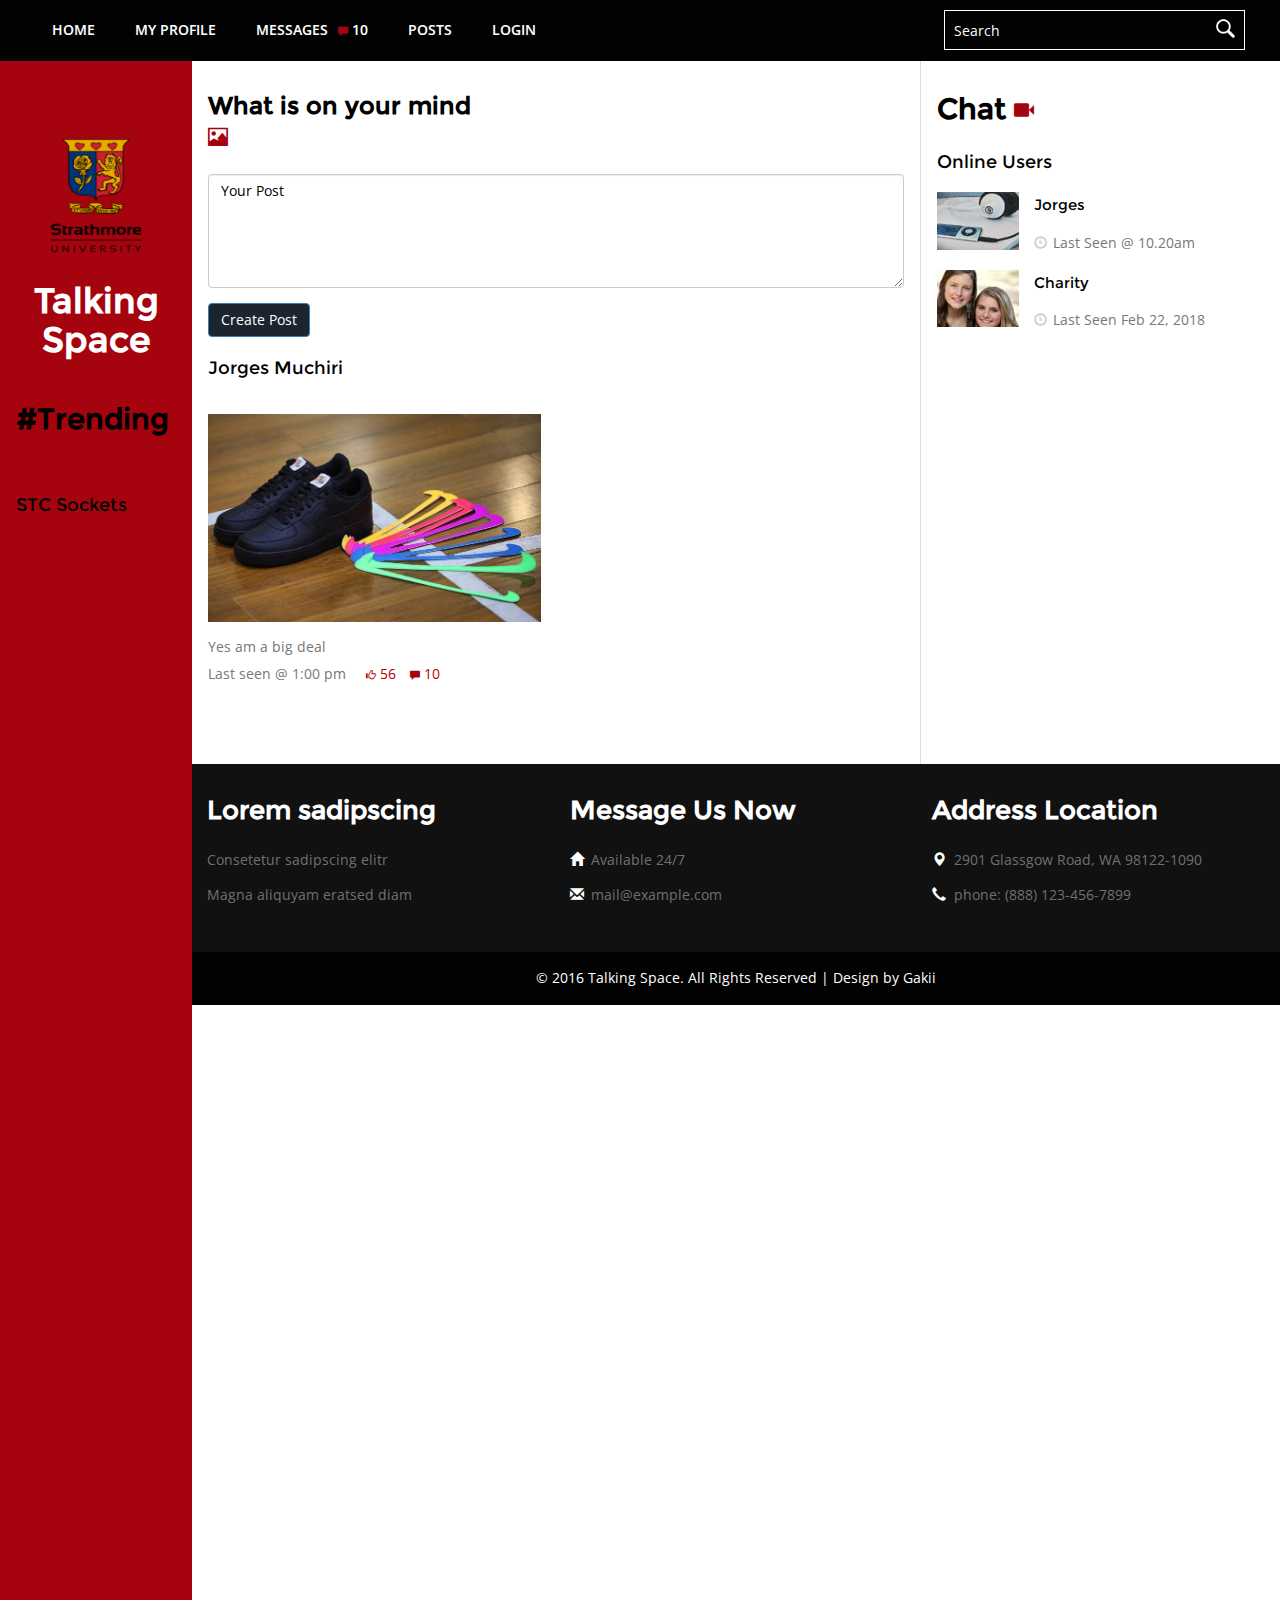
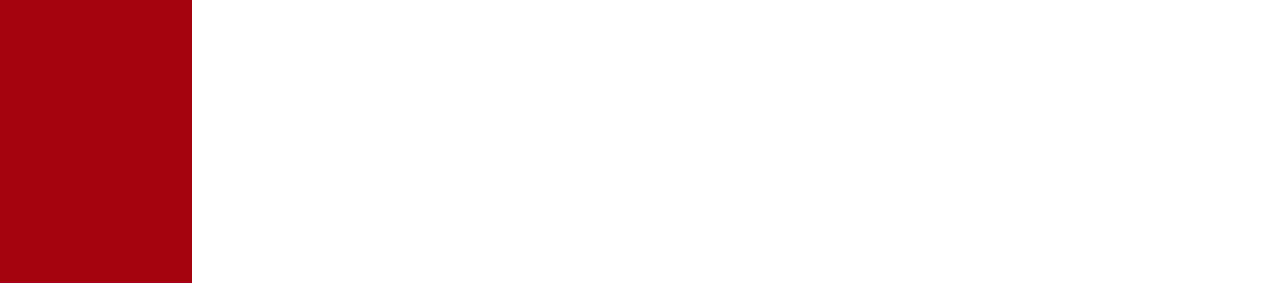
<file: index.html>
<!DOCTYPE HTML>
<html>
<head>
<title>Talking Space</title>
<meta name="viewport" content="width=device-width, initial-scale=1">
<meta http-equiv="Content-Type" content="text/html; charset=utf-8" />
<meta name="keywords" content="Talking Space" />
<script type="application/x-javascript"> addEventListener("load", function() { setTimeout(hideURLbar, 0); }, false); function hideURLbar(){ window.scrollTo(0,1); } </script>
<link href="css/bootstrap.css" rel='stylesheet' type='text/css' />
<link href='//fonts.googleapis.com/css?family=Open+Sans:700,700italic,800,300,300italic,400italic,400,600,600italic' rel='stylesheet' type='text/css'>
<!--Custom-Theme-files-->
	<link href="css/style.css" rel='stylesheet' type='text/css' />	
	<script src="js/jquery.min.js"> </script>
<!--/script-->
<script type="text/javascript" src="js/move-top.js"></script>
<script type="text/javascript" src="js/easing.js"></script>
<script type="text/javascript">
			jQuery(document).ready(function($) {
				$(".scroll").click(function(event){		
					event.preventDefault();
					$('html,body').animate({scrollTop:$(this.hash).offset().top},900);
				});
			});
</script>

</head>
<body>
	<!-- header-section-starts -->
      <div class="h-top" id="home">
		   <div class="top-header">
				  <ul class="cl-effect-16 top-nag">
						<li><a href="index.html" data-hover="Home">Home</a></li> 
						<li><a href="profile.html" data-hover="My Profile">My Profile</a></li>
						<li><a href="services.html" data-hover="Messages">Messages<span class="glyphicon glyphicon-comment"></span>10</a></a></li>
						<li><a href="posts.html" data-hover="Posts">Posts</a></li>
						<li><a href="login.html" data-hover="Login">Login</a></li>
					
					</ul>
					<div class="search-box">
					    <div class="b-search">
								<form>
										<input type="text" value="Search" onfocus="this.value = '';" onblur="if (this.value == '') {this.value = 'Search';}">
										<input type="submit" value="">
								</form>
							</div>
						</div>

					<div class="clearfix"></div>
				</div>
       </div>
	<div class="full">
			<div class="col-md-3 top-nav">
				     <div class="logo">
				     <img src="images/str.png" class="img-responsive" alt=""></a>
						<a href="index.html"><h1>Talking Space</h1></a>
					</div>
	                               <div class="media">	
								 <h3 class="tittle media"> #Trending <i class="glyphicon glyphicon-floppy-disk"></i></h3>
								  <div class="general-text two">
								
										<h5 class="top"><a href="trending.html">STC Sockets</a></h5>
										
										
								  </div>
					         </div>
					</div></div>
	<div class="col-md-9 main">
		<!--banner-section-->
		<div class="banner-section">


		   <h3 class="tittle"><header><h3>What is on your mind</h3></header> <i class="glyphicon glyphicon-picture"></i></h3>
			<div class="banner">
                 <div  class="callbacks_container">
				<form action="">
<div class="form-group">
<textarea class="form-control" name="new-post" id="new-post" rows="5" placeholder="Your Post"></textarea>
<input type="file"  accept="image/*" name="image" id="file" style="display: none;">
</div>
<button type="submit" class="btn btn-primary">Create Post</button>
</form>
					</div>
					<!--banner-->
	  			<script src="js/responsiveslides.min.js"></script>
			 <script>
			    // You can also use "$(window).load(function() {"
			    $(function () {
			      // Slideshow 4
			      $("#slider4").responsiveSlides({
			        auto: true,
			        pager:true,
			        nav:true,
			        speed: 500,
			        namespace: "callbacks",
			        before: function () {
			          $('.events').append("<li>before event fired.</li>");
			        },
			        after: function () {
			          $('.events').append("<li>after event fired.</li>");
			        }
			      });
			
			    });
			  </script>
		 <div class="clearfix"> </div>
			    <div class="b-bottom"> 
			     <h5 class="top"><a href="single.html">Jorges Muchiri</a></h5>
			  
				</div>
			 </div>
			   <!--//banner-->
			  <!--/top-news-->
			  <div class="top-news">
				<div class="top-inner">
					<div class="col-md-6 top-text">
						 <a href="single.html"><img src="images/a1.jpg" class="img-responsive" alt=""></a>
						 
									<p>Yes am a big deal</p>
						    <p>Last seen @ 1:00 pm<a class="span_link" href="#"></a><a class="span_link" href="#"><span class="glyphicon glyphicon-thumbs-up"></span>56 </a><a class="span_link" href="single.html"><span class="glyphicon glyphicon-comment"></span>10</a></p>
					 </div>
				
					 <div class="clearfix"> </div>
				 </div>
				 <div class="top-inner second">
			
					 <div class="clearfix"> </div>
				 </div>
	            </div>
					<!--//top-news-->
		     </div>
			<!--//banner-section-->
			<div class="banner-right-text">
			 <h3 class="tittle">Chat <i class="glyphicon glyphicon-facetime-video"></i></h3>
			<!--/general-news-->
			 <div class="general-news">
				<div class="general-inner">
					<div class="general-text">
						
						    <h5 class="top"><a href="single.html">Online Users</a></h5>
							
						  
					 </div>
					 <div class="edit-pics">
							      <div class="editor-pics">
										 <div class="col-md-3 item-pic">
										   <img src="images/f4.jpg" class="img-responsive" alt="">

										   </div>
											<div class="col-md-9 item-details">
												<h5 class="inner two"><a href="single.html">Jorges </a></h5>
												 <div class="td-post-date two"><i class="glyphicon glyphicon-time"></i>Last Seen @ 10.20am <a href="#"></div>
											 </div>
											<div class="clearfix"></div>
										</div>
										<div class="editor-pics">
										 <div class="col-md-3 item-pic">
										   <img src="images/f1.jpg" class="img-responsive" alt="">

										
										   </div>
											<div class="col-md-9 item-details">
												<h5 class="inner two"><a href="single.html">Charity</a></h5>
												 <div class="td-post-date two"><i class="glyphicon glyphicon-time"></i>Last Seen Feb 22, 2018 <a href="#"></div>
											 </div>
											<div class="clearfix"></div>
										</div>
									</div>
						</a>
					</div>
				</div>

		  </div>
			<div class="clearfix"> </div>
	<!--/footer-->
	     <div class="footer">
				 <div class="footer-top">
				    <div class="col-md-4 footer-grid">
					     <h4>Lorem sadipscing </h4>
				          <ul class="bottom">
							 <li>Consetetur sadipscing elitr</li>
							 <li>Magna aliquyam eratsed diam</li>
						 </ul>
				    </div>
					  <div class="col-md-4 footer-grid">
					     <h4>Message Us Now</h4>
				            <ul class="bottom">
						     <li><i class="glyphicon glyphicon-home"></i>Available 24/7 </li>
							 <li><i class="glyphicon glyphicon-envelope"></i><a href="mailto:info@example.com">mail@example.com</a></li>
						   </ul>
				    </div>
					<div class="col-md-4 footer-grid">
					     <h4>Address Location</h4>
				           <ul class="bottom">
						     <li><i class="glyphicon glyphicon-map-marker"></i>2901 Glassgow Road, WA 98122-1090 </li>
							 <li><i class="glyphicon glyphicon-earphone"></i>phone: (888) 123-456-7899 </li>
						   </ul>
				    </div>
					<div class="clearfix"> </div>
				 </div>
	     </div>
		<div class="copy">
		    <p>&copy; 2016 Talking Space. All Rights Reserved | Design by Gakii</p>
		</div>
	 <div class="clearfix"> </div>
	</div>
	<div class="clearfix"> </div>
</div>	
		<!--//footer-->
			<!--start-smooth-scrolling-->
						<script type="text/javascript">
									$(document).ready(function() {
										/*
										var defaults = {
								  			containerID: 'toTop', // fading element id
											containerHoverID: 'toTopHover', // fading element hover id
											scrollSpeed: 1200,
											easingType: 'linear' 
								 		};
										*/
										
										$().UItoTop({ easingType: 'easeOutQuart' });
										
									});
								</script>
		<a href="#home" id="toTop" class="scroll" style="display: block;"> <span id="toTopHover" style="opacity: 1;"> </span></a>


</body>
</html>
</file>
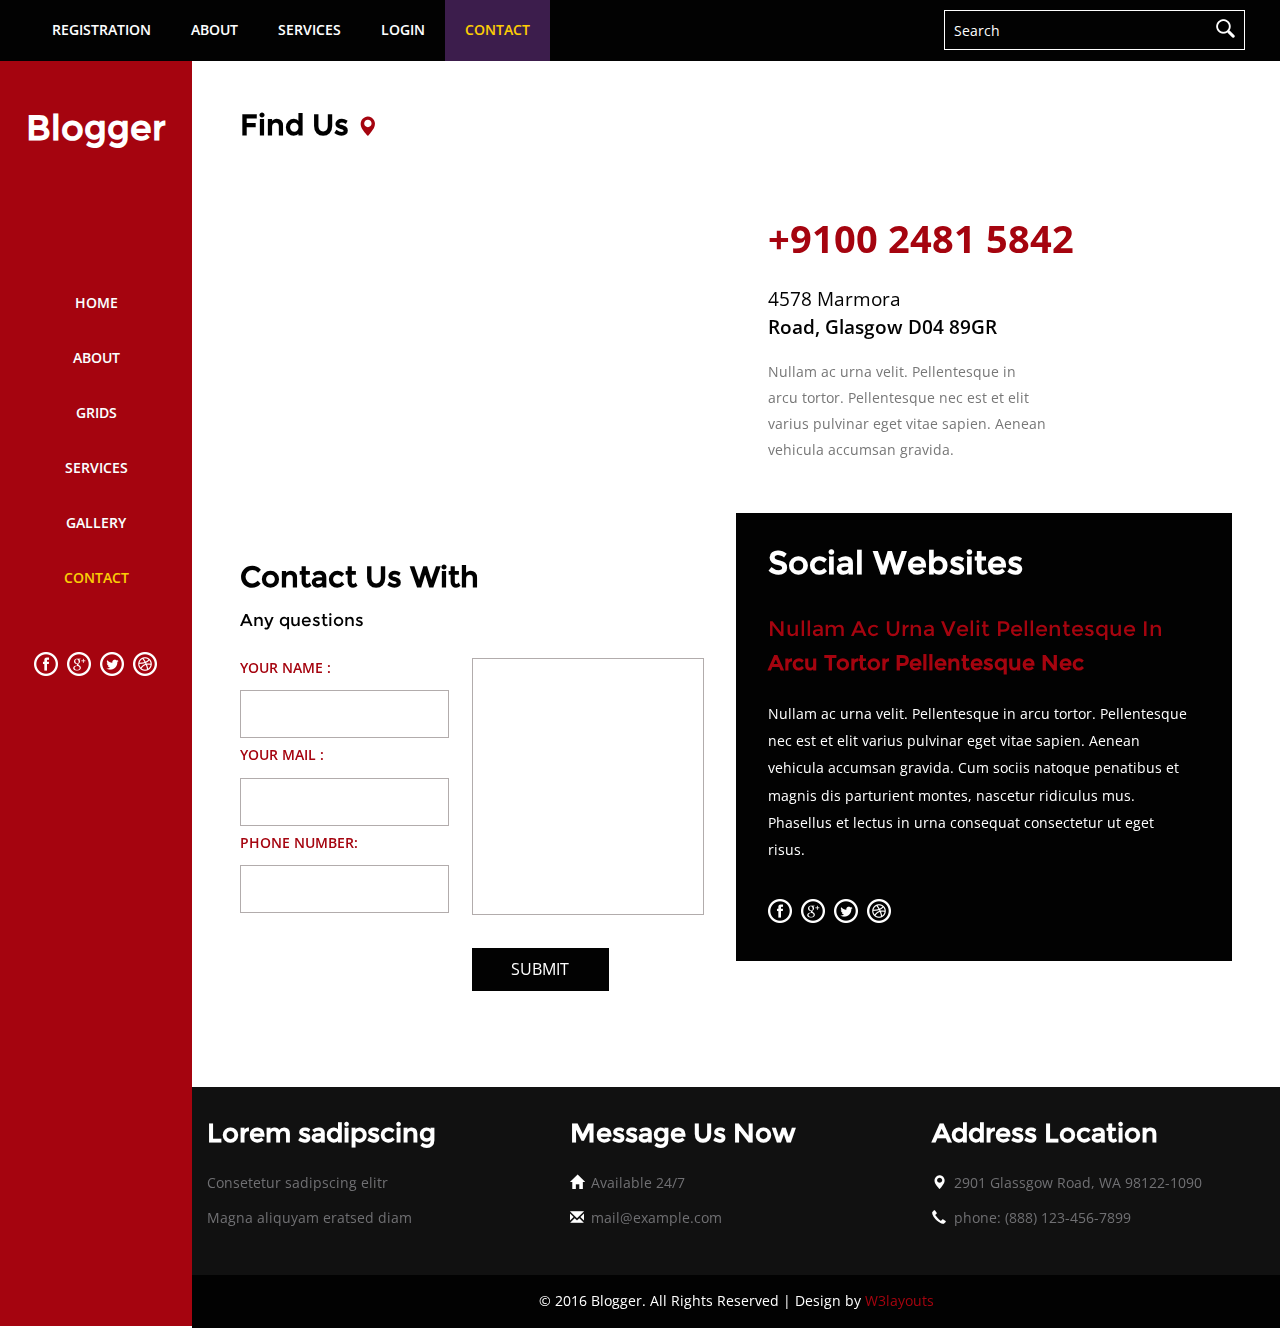
<file: contact.html>
<!--
Author: W3layouts
Author URL: http://w3layouts.com
License: Creative Commons Attribution 3.0 Unported
License URL: http://creativecommons.org/licenses/by/3.0/
-->
<!DOCTYPE HTML>
<html>
<head>
<title>Blogger a Blogging Category Flat Bootstrap Responsive Website Template | Contact :: w3layouts</title>
<meta name="viewport" content="width=device-width, initial-scale=1">
<meta http-equiv="Content-Type" content="text/html; charset=utf-8" />
<meta name="keywords" content="Blogger Responsive web template, Bootstrap Web Templates, Flat Web Templates, Android  Compatible web template, 
Smartphone Compatible web template, free webdesigns for Nokia, Samsung, LG, SonyEricsson, Motorola web design" />
<script type="application/x-javascript"> addEventListener("load", function() { setTimeout(hideURLbar, 0); }, false); function hideURLbar(){ window.scrollTo(0,1); } </script>
<link href="css/bootstrap.css" rel='stylesheet' type='text/css' />
<link href='//fonts.googleapis.com/css?family=Open+Sans:700,700italic,800,300,300italic,400italic,400,600,600italic' rel='stylesheet' type='text/css'>
<!--Custom-Theme-files-->
	<link href="css/style.css" rel='stylesheet' type='text/css' />	
	<script src="js/jquery.min.js"> </script>
<!--/script-->
<script type="text/javascript" src="js/move-top.js"></script>
<script type="text/javascript" src="js/easing.js"></script>
<script type="text/javascript">
			jQuery(document).ready(function($) {
				$(".scroll").click(function(event){		
					event.preventDefault();
					$('html,body').animate({scrollTop:$(this.hash).offset().top},900);
				});
			});
</script>

</head>
<body>
	<!-- header-section-starts -->
      <div class="h-top" id="home">
		   <div class="top-header">
				  <ul class="cl-effect-16 top-nag">
						<li><a href="registration.html" data-hover="Registration">Registration</a></li> 
						<li><a href="about.html" data-hover="About">About</a></li>
						<li><a href="services.html" data-hover="SERVICES">SERVICES</a></li>
						<li><a href="login.html" data-hover="Login">Login</a></li>
						<li><a class="active" href="contact.html" data-hover="CONTACT">Contact</a></li>
					</ul>
					<div class="search-box">
					    <div class="b-search">
								<form>
										<input type="text" value="Search" onfocus="this.value = '';" onblur="if (this.value == '') {this.value = 'Search';}">
										<input type="submit" value="">
								</form>
							</div>
						</div>

					<div class="clearfix"></div>
				</div>
       </div>
	<div class="full">
			<div class="col-md-3 top-nav contact">
				     <div class="logo">
						<a href="index.html"><h1>Blogger</h1></a>
					</div>
				<div class="top-menu">
					 <span class="menu"> </span>
						<ul class="cl-effect-16">
						<li><a href="index.html" data-hover="HOME">Home</a></li> 
						<li><a href="about.html" data-hover="About">About</a></li>
						<li><a href="grid.html" data-hover="Grids">Grids</a></li>
						<li><a href="services.html" data-hover="Services">Services</a></li>
						<li><a href="gallery.html" data-hover="Gallery">Gallery</a></li>
						<li><a class="active" href="contact.html" data-hover="CONTACT">Contact</a></li>
					</ul>
					<!-- script-for-nav -->
					<script>
						$( "span.menu" ).click(function() {
						  $( ".top-menu ul" ).slideToggle(300, function() {
							// Animation complete.
						  });
						});
					</script>
				<!-- script-for-nav --> 	
					<ul class="side-icons">
							<li><a class="fb" href="#"></a></li>
							<li><a class="twitt" href="#"></a></li>
							<li><a class="goog" href="#"></a></li>
							<li><a class="drib" href="#"></a></li>
					   </ul>
			    </div>
			</div>
<!-- contact -->
	<div class="col-md-9 main">
	 <div class="contact">
	   <h3 class="tittle">Find Us <i class="glyphicon glyphicon-map-marker"></i></h3>
		<div class="contact-left">
			<iframe src="https://maps.google.com/maps?f=q&amp;source=s_q&amp;hl=en&amp;geocode=&amp;q=Purwokerto,+Central+Java,+Indonesia&amp;aq=0&amp;oq=purwo&amp;sll=37.0625,-95.677068&amp;sspn=50.291089,104.238281&amp;ie=UTF8&amp;hq=&amp;hnear=Purwokerto,+Banyumas,+Central+Java,+Indonesia&amp;ll=-7.431391,109.24783&amp;spn=0.031022,0.050898&amp;t=m&amp;z=14&amp;output=embed"></iframe>

		</div>
		<div class="contact-right">
			<p class="phn">+9100 2481 5842</p>
			<p class="phn-bottom">4578 Marmora
					<span>Road, Glasgow D04 89GR</span></p>
			<p class="lom">Nullam ac urna velit. Pellentesque in arcu tortor. 
				Pellentesque nec est et elit varius pulvinar eget vitae sapien. 
				Aenean vehicula accumsan gravida.</p>
		</div>
		<div class="clearfix"> </div>
		<div class="contact-left1">
			<h3>Contact Us With <span>Any questions</span></h3>
			<div class="in-left">
				<form>
					<p class="your-para">Your Name :</p>
							<input type="text" value="" onfocus="this.value='';" onblur="if (this.value == '') {this.value ='';}">
							<p class="your-para">Your Mail :</p>
							<input type="text" value="" onfocus="this.value='';" onblur="if (this.value == '') {this.value ='';}">
							<p class="your-para">Phone Number:</p>
							<input type="text" value="" onfocus="this.value='';" onblur="if (this.value == '') {this.value ='';}">

				</form>
			</div>
			<div class="in-right">
				<form>
					<textarea cols="77" rows="6" onfocus="this.value='';" onblur="if (this.value == '') {this.value = '';}"></textarea>
					<input type="submit" value="Submit">
				</form>
			</div>
			<div class="clearfix"> </div>
		</div>
		<div class="contact-right1">
			<h3><span>Social Websites</span></h3>
			<h4>Nullam ac urna velit pellentesque in <label>arcu tortor 
				Pellentesque nec</label></h4>
			<p>Nullam ac urna velit. Pellentesque in arcu tortor. 
				Pellentesque nec est et elit varius pulvinar eget vitae sapien. 
				Aenean vehicula accumsan gravida. Cum sociis natoque penatibus
				et magnis dis parturient montes, nascetur ridiculus mus. Phasellus 
				et lectus in urna consequat consectetur ut eget risus.</p>
			     <ul class=" side-icons con">
							<li><a class="fb" href="#"></a></li>
							<li><a class="twitt" href="#"></a></li>
							<li><a class="goog" href="#"></a></li>
							<li><a class="drib" href="#"></a></li>
					   </ul>
		</div>
		<div class="clearfix"> </div>
<!-- //contact -->
			</div>
			<div class="clearfix"> </div>
	<!--/footer-->
	     <div class="footer">
				 <div class="footer-top">
				    <div class="col-md-4 footer-grid">
					     <h4>Lorem sadipscing </h4>
				          <ul class="bottom">
							 <li>Consetetur sadipscing elitr</li>
							 <li>Magna aliquyam eratsed diam</li>
						 </ul>
				    </div>
					  <div class="col-md-4 footer-grid">
					     <h4>Message Us Now</h4>
				            <ul class="bottom">
						     <li><i class="glyphicon glyphicon-home"></i>Available 24/7 </li>
							 <li><i class="glyphicon glyphicon-envelope"></i><a href="mailto:info@example.com">mail@example.com</a></li>
						   </ul>
				    </div>
					<div class="col-md-4 footer-grid">
					     <h4>Address Location</h4>
				           <ul class="bottom">
						     <li><i class="glyphicon glyphicon-map-marker"></i>2901 Glassgow Road, WA 98122-1090 </li>
							 <li><i class="glyphicon glyphicon-earphone"></i>phone: (888) 123-456-7899 </li>
						   </ul>
				    </div>
					<div class="clearfix"> </div>
				 </div>
	     </div>
		<div class="copy">
		    <p>&copy; 2016 Blogger. All Rights Reserved | Design by <a href="http://w3layouts.com/">W3layouts</a> </p>
		</div>
	 <div class="clearfix"> </div>
	</div>
	<div class="clearfix"> </div>
</div>	
		<!--//footer-->
			<!--start-smooth-scrolling-->
						<script type="text/javascript">
									$(document).ready(function() {
										/*
										var defaults = {
								  			containerID: 'toTop', // fading element id
											containerHoverID: 'toTopHover', // fading element hover id
											scrollSpeed: 1200,
											easingType: 'linear' 
								 		};
										*/
										
										$().UItoTop({ easingType: 'easeOutQuart' });
										
									});
								</script>
		<a href="#home" id="toTop" class="scroll" style="display: block;"> <span id="toTopHover" style="opacity: 1;"> </span></a>


</body>
</html>
</file>
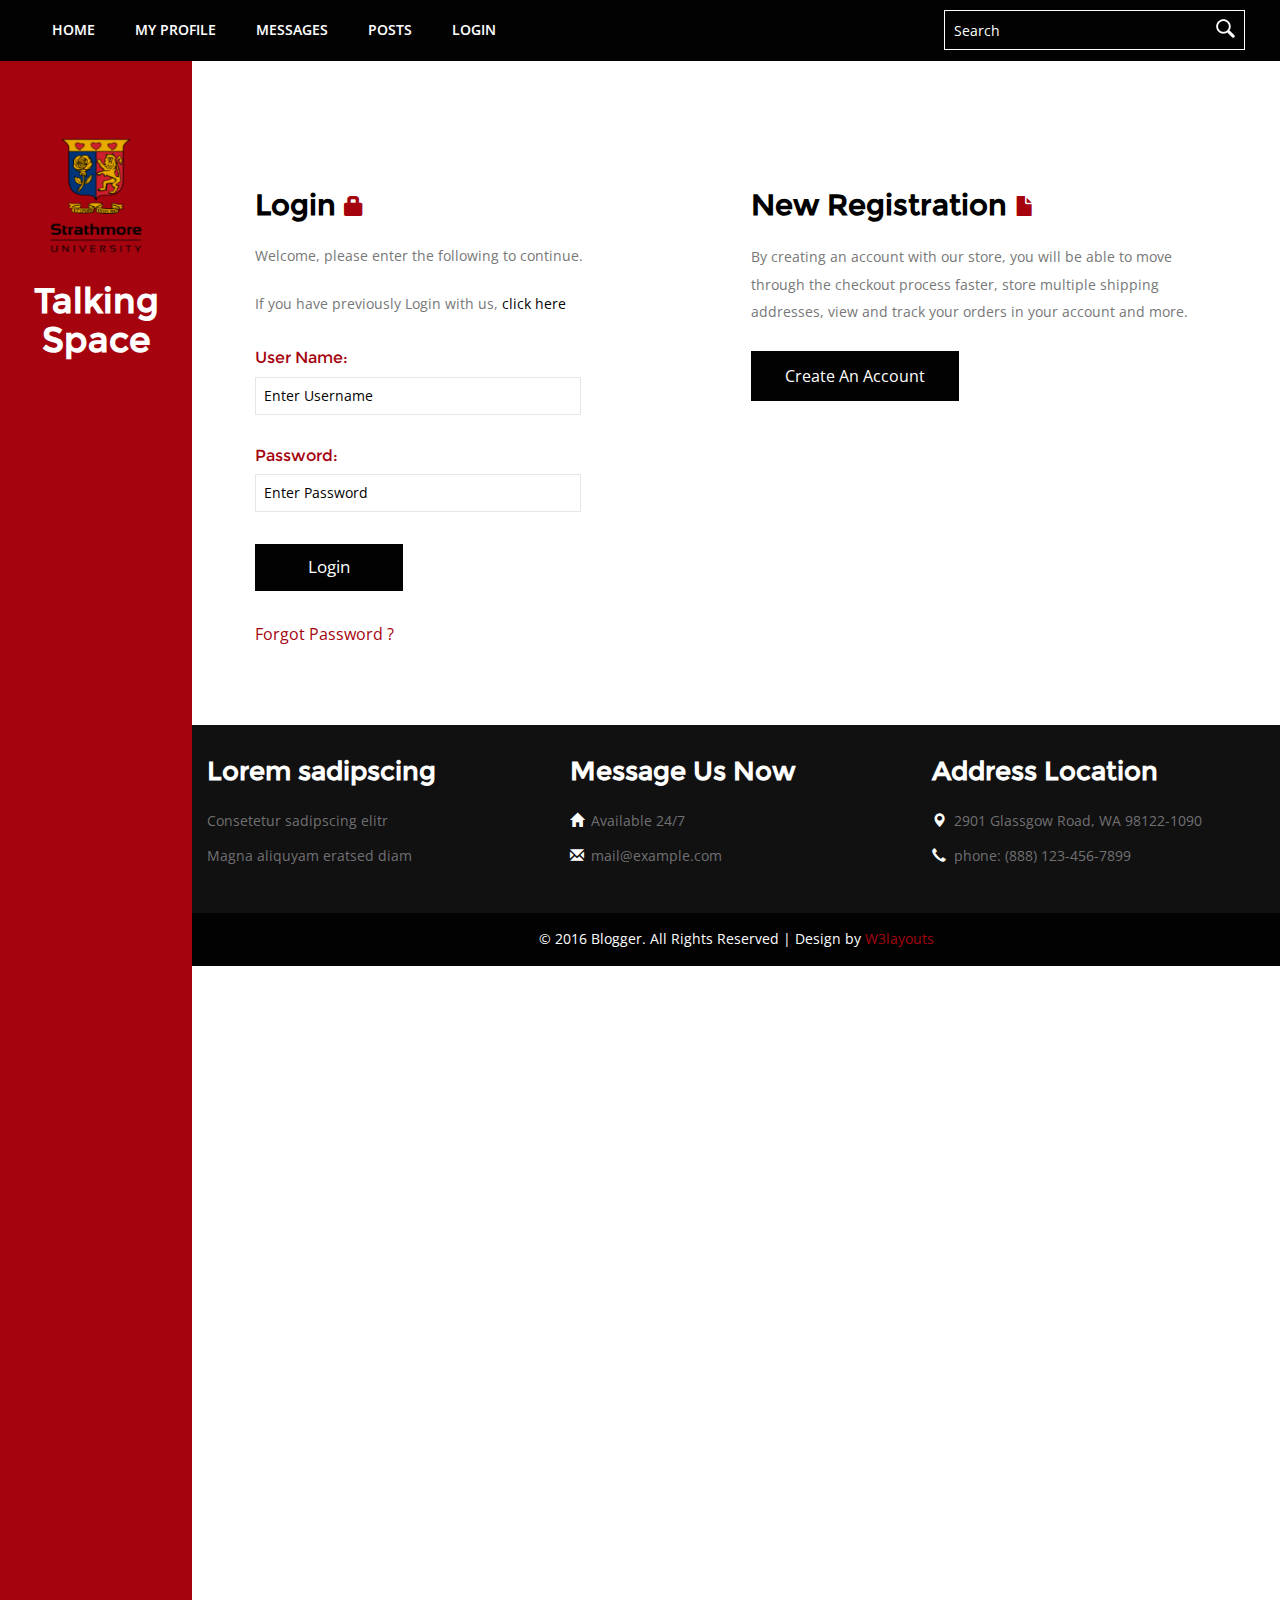
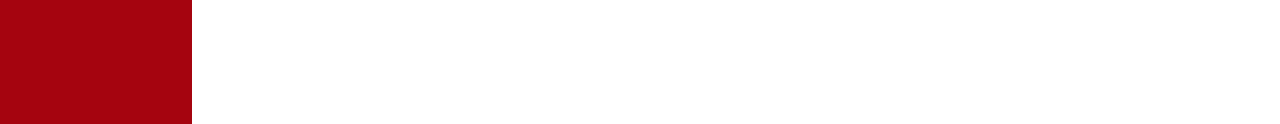
<file: login.html>
<!DOCTYPE HTML>
<html>
<head>
<title>Talking Space</title>
<meta name="viewport" content="width=device-width, initial-scale=1">
<meta http-equiv="Content-Type" content="text/html; charset=utf-8" />
<meta name="keywords" content="Blogger Responsive web template, Bootstrap Web Templates, Flat Web Templates, Android  Compatible web template, 
Smartphone Compatible web template, free webdesigns for Nokia, Samsung, LG, SonyEricsson, Motorola web design" />
<script type="application/x-javascript"> addEventListener("load", function() { setTimeout(hideURLbar, 0); }, false); function hideURLbar(){ window.scrollTo(0,1); } </script>
<link href="css/bootstrap.css" rel='stylesheet' type='text/css' />
<link href='//fonts.googleapis.com/css?family=Open+Sans:700,700italic,800,300,300italic,400italic,400,600,600italic' rel='stylesheet' type='text/css'>
<!--Custom-Theme-files-->
	<link href="css/style.css" rel='stylesheet' type='text/css' />	
	<script src="js/jquery.min.js"> </script>
<!--/script-->
<script type="text/javascript" src="js/move-top.js"></script>
<script type="text/javascript" src="js/easing.js"></script>
<script type="text/javascript">
			jQuery(document).ready(function($) {
				$(".scroll").click(function(event){		
					event.preventDefault();
					$('html,body').animate({scrollTop:$(this.hash).offset().top},900);
				});
			});
</script>

</head>
<body>
	<!-- header-section-starts -->
      <div class="h-top" id="home">
		   <div class="top-header">
				  <ul class="cl-effect-16 top-nag">
						<li><a href="index.html" data-hover="Home">Home</a></li> 
						<li><a href="profile.html" data-hover="My Profile">My Profile</a></li>
						<li><a href="services.html" data-hover="Messages">Messages</a></li>
						<li><a href="posts.html" data-hover="Posts">Posts</a></li>
						<li><a href="login.html" data-hover="Login">Login</a></li>
					
					</ul>
					<div class="search-box">
					    <div class="b-search">
								<form>
										<input type="text" value="Search" onfocus="this.value = '';" onblur="if (this.value == '') {this.value = 'Search';}">
										<input type="submit" value="">
								</form>
							</div>
						</div>

					<div class="clearfix"></div>
				</div>
       </div>
	<div class="full">
			<div class="col-md-3 top-nav">
				     <div class="logo">
				     <img src="images/str.png" class="img-responsive" alt=""></a>
						<a href="index.html"><h1>Talking Space</h1></a>
					</div>
	                           
					</div></div>
	<div class="col-md-9 main">
	<!-- login-page -->
	<div class="login">
		<div class="login-grids">
			<div class="col-md-6 log">
					 <h3 class="tittle">Login <i class="glyphicon glyphicon-lock"></i></h3>
					 <p>Welcome, please enter the following to continue.</p>
					 <p>If you have previously Login with us, <a href="#">click here</a></p>
					 <form action="checklogin.php" method="post">
						 <h5>User Name:</h5>	
						 <input type="text" value="" placeholder="Enter Username">
						 <h5>Password:</h5>
						 <input type="password" value="" placeholder="Enter Password">					
						 <input type="submit" value="Login" name="create">
						  
					 </form>
					<a href="#">Forgot Password ?</a>
			</div>
			<div class="col-md-6 login-right">
					 <h3 class="tittle">New Registration <i class="glyphicon glyphicon-file"></i></h3>
					<p>By creating an account with our store, you will be able to move through the checkout process faster, store multiple shipping addresses, view and track your orders in your account and more.</p>
					<a href="registration.html" class="hvr-bounce-to-bottom button">Create An Account</a>
			</div>
			<div class="clearfix"></div>
		</div>
	</div>
<!-- //login-page -->
			<div class="clearfix"> </div>
	<!--/footer-->
	     <div class="footer">
				 <div class="footer-top">
				    <div class="col-md-4 footer-grid">
					     <h4>Lorem sadipscing </h4>
				          <ul class="bottom">
							 <li>Consetetur sadipscing elitr</li>
							 <li>Magna aliquyam eratsed diam</li>
						 </ul>
				    </div>
					  <div class="col-md-4 footer-grid">
					     <h4>Message Us Now</h4>
				            <ul class="bottom">
						     <li><i class="glyphicon glyphicon-home"></i>Available 24/7 </li>
							 <li><i class="glyphicon glyphicon-envelope"></i><a href="mailto:info@example.com">mail@example.com</a></li>
						   </ul>
				    </div>
					<div class="col-md-4 footer-grid">
					     <h4>Address Location</h4>
				           <ul class="bottom">
						     <li><i class="glyphicon glyphicon-map-marker"></i>2901 Glassgow Road, WA 98122-1090 </li>
							 <li><i class="glyphicon glyphicon-earphone"></i>phone: (888) 123-456-7899 </li>
						   </ul>
				    </div>
					<div class="clearfix"> </div>
				 </div>
	     </div>
		<div class="copy">
		    <p>&copy; 2016 Blogger. All Rights Reserved | Design by <a href="http://w3layouts.com/">W3layouts</a> </p>
		</div>
	 <div class="clearfix"> </div>
	</div>
	<div class="clearfix"> </div>
</div>	
		<!--//footer-->
			<!--start-smooth-scrolling-->
						<script type="text/javascript">
									$(document).ready(function() {
										/*
										var defaults = {
								  			containerID: 'toTop', // fading element id
											containerHoverID: 'toTopHover', // fading element hover id
											scrollSpeed: 1200,
											easingType: 'linear' 
								 		};
										*/
										
										$().UItoTop({ easingType: 'easeOutQuart' });
										
									});
								</script>
		<a href="#home" id="toTop" class="scroll" style="display: block;"> <span id="toTopHover" style="opacity: 1;"> </span></a>


</body>
</html>
</file>
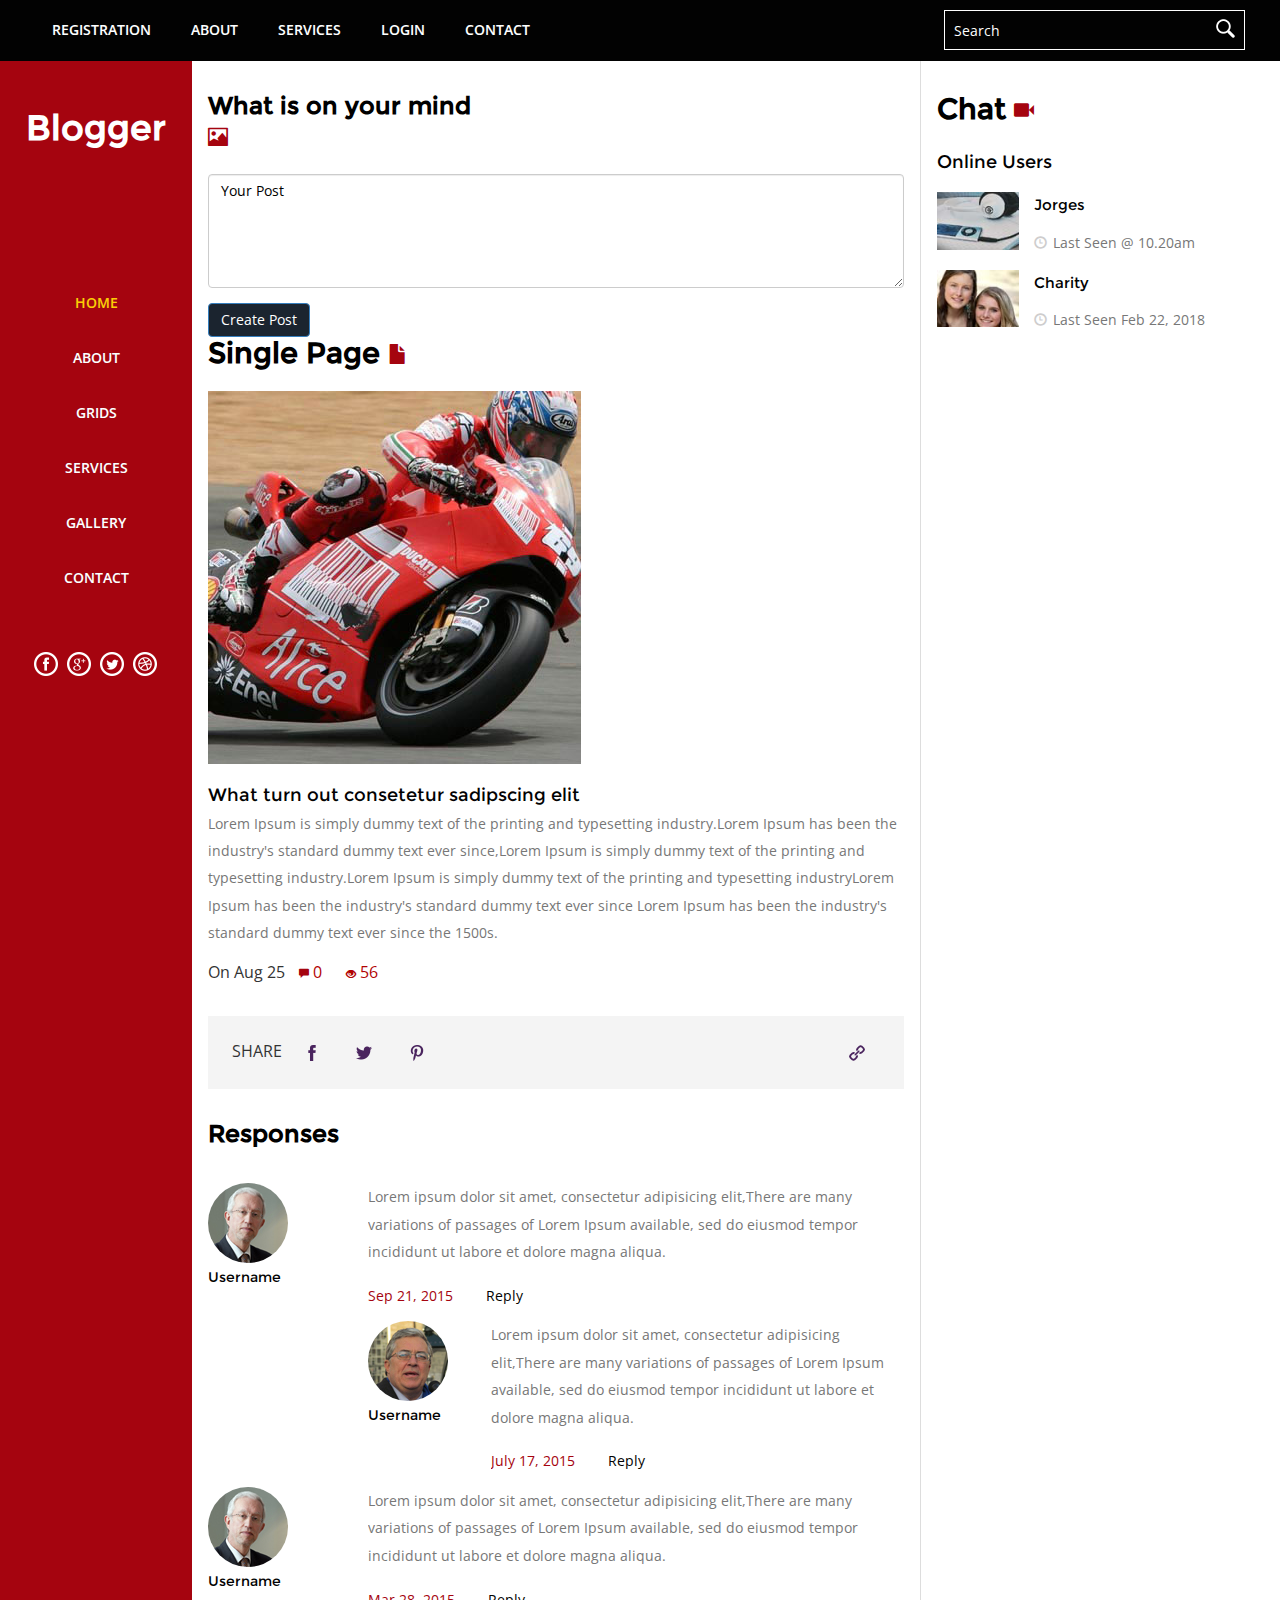
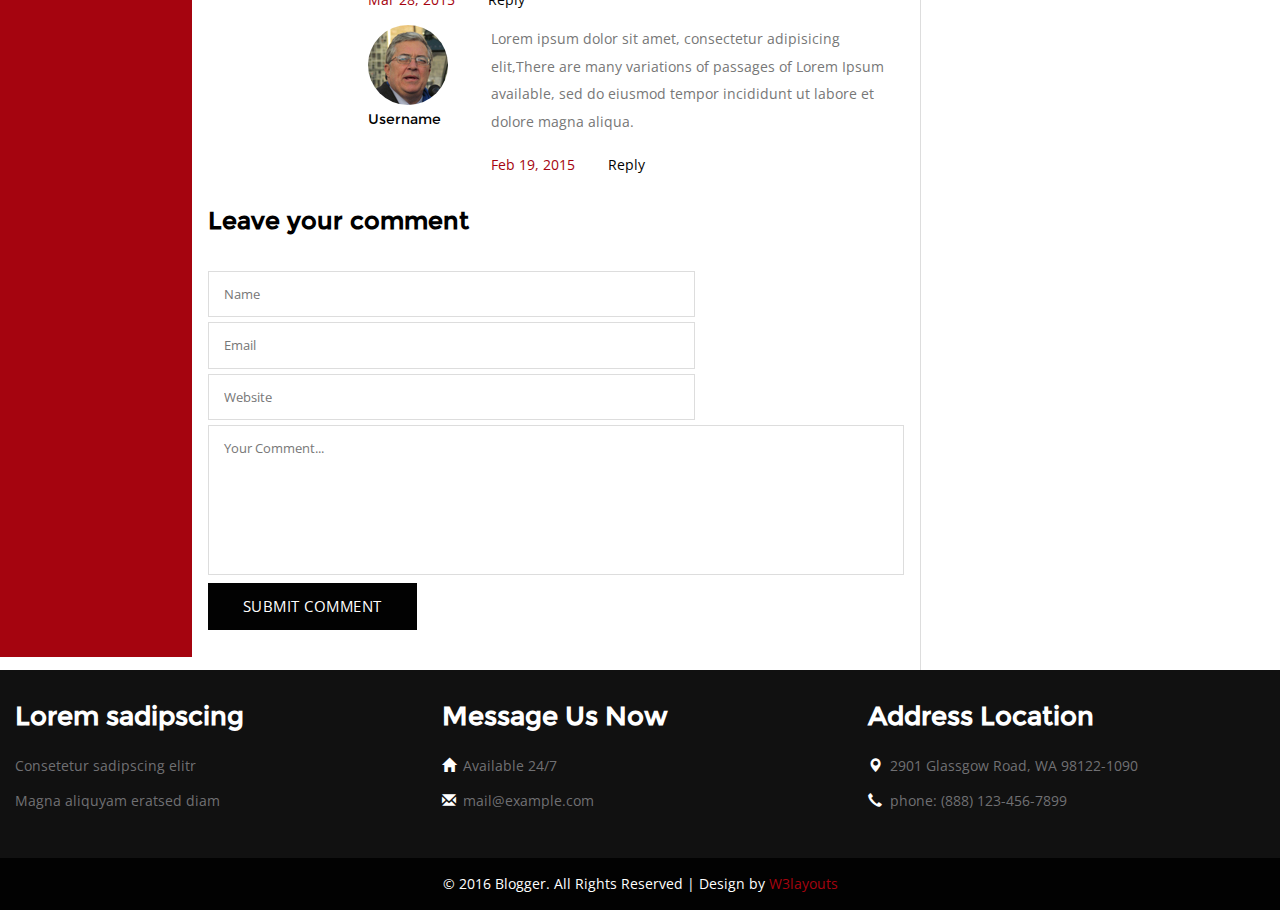
<file: single.html>
<!--
Author: W3layouts
Author URL: http://w3layouts.com
License: Creative Commons Attribution 3.0 Unported
License URL: http://creativecommons.org/licenses/by/3.0/
-->
<!DOCTYPE HTML>
<html>
<head>
<title>Blogger a Blogging Category Flat Bootstrap Responsive Website Template | Single page :: w3layouts</title>
<meta name="viewport" content="width=device-width, initial-scale=1">
<meta http-equiv="Content-Type" content="text/html; charset=utf-8" />
<meta name="keywords" content="Blogger Responsive web template, Bootstrap Web Templates, Flat Web Templates, Android  Compatible web template, 
Smartphone Compatible web template, free webdesigns for Nokia, Samsung, LG, SonyEricsson, Motorola web design" />
<script type="application/x-javascript"> addEventListener("load", function() { setTimeout(hideURLbar, 0); }, false); function hideURLbar(){ window.scrollTo(0,1); } </script>
<link href="css/bootstrap.css" rel='stylesheet' type='text/css' />
<link href='//fonts.googleapis.com/css?family=Open+Sans:700,700italic,800,300,300italic,400italic,400,600,600italic' rel='stylesheet' type='text/css'>
<!--Custom-Theme-files-->
	<link href="css/style.css" rel='stylesheet' type='text/css' />	
	<script src="js/jquery.min.js"> </script>
<!--/script-->
<script type="text/javascript" src="js/move-top.js"></script>
<script type="text/javascript" src="js/easing.js"></script>
<script type="text/javascript">
			jQuery(document).ready(function($) {
				$(".scroll").click(function(event){		
					event.preventDefault();
					$('html,body').animate({scrollTop:$(this.hash).offset().top},900);
				});
			});
</script>

</head>
<body>
	<!-- header-section-starts -->
      <div class="h-top" id="home">
		   <div class="top-header">
				  <ul class="cl-effect-16 top-nag">
						<li><a href="registration.html" data-hover="Registration">Registration</a></li> 
						<li><a href="about.html" data-hover="About">About</a></li>
						<li><a href="services.html" data-hover="SERVICES">SERVICES</a></li>
						<li><a href="login.html" data-hover="Login">Login</a></li>
						<li><a href="contact.html" data-hover="CONTACT">Contact</a></li>
					</ul>
					<div class="search-box">
					    <div class="b-search">
								<form>
										<input type="text" value="Search" onfocus="this.value = '';" onblur="if (this.value == '') {this.value = 'Search';}">
										<input type="submit" value="">
								</form>
							</div>
						</div>

					<div class="clearfix"></div>
				</div>
       </div>
	<div class="full">
			<div class="col-md-3 top-nav sing-page">
				     <div class="logo">
						<a href="index.html"><h1>Blogger</h1></a>
					</div>
					<div class="top-menu">
					 <span class="menu"> </span>

					<ul class="cl-effect-16">
						<li><a class="active" href="index.html" data-hover="HOME">Home</a></li> 
						<li><a href="about.html" data-hover="About">About</a></li>
						<li><a href="grid.html" data-hover="Grids">Grids</a></li>
						<li><a href="services.html" data-hover="Services">Services</a></li>
						<li><a href="gallery.html" data-hover="Gallery">Gallery</a></li>
						<li><a href="contact.html" data-hover="CONTACT">Contact</a></li>
					</ul>
					<!-- script-for-nav -->
					<script>
						$( "span.menu" ).click(function() {
						  $( ".top-menu ul" ).slideToggle(300, function() {
							// Animation complete.
						  });
						});
					</script>
				<!-- script-for-nav --> 	
					<ul class="side-icons">
							<li><a class="fb" href="#"></a></li>
							<li><a class="twitt" href="#"></a></li>
							<li><a class="goog" href="#"></a></li>
							<li><a class="drib" href="#"></a></li>
					   </ul>
			    </div>
			</div>
		<div class="col-md-9 main">
		<!--banner-section-->
		<div class="banner-section">




		   <h3 class="tittle"><header><h3>What is on your mind</h3></header> <i class="glyphicon glyphicon-picture"></i></h3>
			<div class="banner">
                 <div  class="callbacks_container">
				<form action="">
<div class="form-group">
<textarea class="form-control" name="new-post" id="new-post" rows="5" placeholder="Your Post"></textarea>
</div>
<button type="submit" class="btn btn-primary">Create Post</button>
</form>
	</div>

					</div>
		   <h3 class="tittle">Single Page <i class="glyphicon glyphicon-file"></i></h3>
			<div class="single">
			   <img src="images/3.jpg" class="img-responsive" alt="" />
			    <div class="b-bottom"> 
			      <h5 class="top"><a href="#">What turn out consetetur sadipscing elit</a></h5>
				   <p class="sub">Lorem Ipsum is simply dummy text of the printing and typesetting industry.Lorem Ipsum has been the industry's standard dummy text ever since,Lorem Ipsum is simply dummy text of the printing and typesetting industry.Lorem Ipsum is simply dummy text of the printing and typesetting industryLorem Ipsum has been the industry's standard dummy text ever since Lorem Ipsum has been the industry's standard dummy text ever since the 1500s.</p>
			      <p>On Aug 25 <a class="span_link" href="#"><span class="glyphicon glyphicon-comment"></span>0 </a><a class="span_link" href="#"><span class="glyphicon glyphicon-eye-open"></span>56 </a></p>
				 
				</div>
			 </div>
			  <div class="single-bottom">
								<div class="single-middle">
								<ul class="social-share">
									<li><span>SHARE</span></li>
									<li><a href="#"><i> </i></a></li>						
									<li><a href="#"><i class="tin"> </i></a></li>
									<li><a href="#"><i class="message"> </i></a></li>				
								</ul>
								<a href="#"><i class="arrow"> </i></a>
								<div class="clearfix"> </div>
						   </div>

					    </div>
						<div class="response">
					<h4>Responses</h4>
					<div class="media response-info">
						<div class="media-left response-text-left">
							<a href="#">
								<img class="media-object" src="images/sin1.jpg" alt=""/>
							</a>
							<h5><a href="#">Username</a></h5>
						</div>
						<div class="media-body response-text-right">
							<p>Lorem ipsum dolor sit amet, consectetur adipisicing elit,There are many variations of passages of Lorem Ipsum available, 
								sed do eiusmod tempor incididunt ut labore et dolore magna aliqua.</p>
							<ul>
								<li>Sep 21, 2015</li>
								<li><a href="single.html">Reply</a></li>
							</ul>
							<div class="media response-info">
								<div class="media-left response-text-left">
									<a href="#">
										<img class="media-object" src="images/sin2.jpg" alt=""/>
									</a>
									<h5><a href="#">Username</a></h5>
								</div>
								<div class="media-body response-text-right">
									<p>Lorem ipsum dolor sit amet, consectetur adipisicing elit,There are many variations of passages of Lorem Ipsum available, 
										sed do eiusmod tempor incididunt ut labore et dolore magna aliqua.</p>
									<ul>
										<li>July 17, 2015</li>
										<li><a href="single.html">Reply</a></li>
									</ul>		
								</div>
								<div class="clearfix"> </div>
							</div>
						</div>
						<div class="clearfix"> </div>
					</div>
					<div class="media response-info">
						<div class="media-left response-text-left">
							<a href="#">
								<img class="media-object" src="images/sin1.jpg" alt=""/>
							</a>
							<h5><a href="#">Username</a></h5>
						</div>
						<div class="media-body response-text-right">
							<p>Lorem ipsum dolor sit amet, consectetur adipisicing elit,There are many variations of passages of Lorem Ipsum available, 
								sed do eiusmod tempor incididunt ut labore et dolore magna aliqua.</p>
							<ul>
								<li>Mar 28, 2015</li>
								<li><a href="single.html">Reply</a></li>
							</ul>
							<div class="media response-info">
								<div class="media-left response-text-left">
									<a href="#">
										<img class="media-object" src="images/sin2.jpg" alt=""/>
									</a>
									<h5><a href="#">Username</a></h5>
								</div>
								<div class="media-body response-text-right">
									<p>Lorem ipsum dolor sit amet, consectetur adipisicing elit,There are many variations of passages of Lorem Ipsum available, 
										sed do eiusmod tempor incididunt ut labore et dolore magna aliqua.</p>
									<ul>
										<li>Feb 19, 2015</li>
										<li><a href="single.html">Reply</a></li>
									</ul>		
								</div>
								<div class="clearfix"> </div>
							</div>
						</div>
						<div class="clearfix"> </div>
					</div>
				</div>	
				<div class="coment-form">
					<h4>Leave your comment</h4>
					<form>
						<input type="text" value="Name " onfocus="this.value = '';" onblur="if (this.value == '') {this.value = 'Name';}" required="">
						<input type="email" value="Email" onfocus="this.value = '';" onblur="if (this.value == '') {this.value = 'Email (will not be published)*';}" required="">
						<input type="text" value="Website" onfocus="this.value = '';" onblur="if (this.value == '') {this.value = 'Website';}" required="">
						<textarea onfocus="this.value = '';" onblur="if (this.value == '') {this.value = 'Your Comment...';}" required="">Your Comment...</textarea>
						<input type="submit" value="Submit Comment" >
					</form>
				</div>	
				<div class="clearfix"></div>
			</div>
			<!--//banner-->
			<!--//banner-section-->
			<div class="banner-right-text">
			 <h3 class="tittle">Chat <i class="glyphicon glyphicon-facetime-video"></i></h3>
			<!--/general-news-->
			 <div class="general-news">
				<div class="general-inner">
					<div class="general-text">
						
						    <h5 class="top"><a href="single.html">Online Users</a></h5>
							
						  
					 </div>
					 <div class="edit-pics">
							      <div class="editor-pics">
										 <div class="col-md-3 item-pic">
										   <img src="images/f4.jpg" class="img-responsive" alt="">

										   </div>
											<div class="col-md-9 item-details">
												<h5 class="inner two"><a href="single.html">Jorges </a></h5>
												 <div class="td-post-date two"><i class="glyphicon glyphicon-time"></i>Last Seen @ 10.20am <a href="#"></div>
											 </div>
											<div class="clearfix"></div>
										</div>
										<div class="editor-pics">
										 <div class="col-md-3 item-pic">
										   <img src="images/f1.jpg" class="img-responsive" alt="">

										
										   </div>
											<div class="col-md-9 item-details">
												<h5 class="inner two"><a href="single.html">Charity</a></h5>
												 <div class="td-post-date two"><i class="glyphicon glyphicon-time"></i>Last Seen Feb 22, 2018 <a href="#"></div>
											 </div>
											<div class="clearfix"></div>
										</div>
									</div>
						</a>
					</div>
				</div>

		  </div>
		</a>
	</div>
			
			<div class="clearfix"> </div>
	<!--/footer-->
	     <div class="footer">
				 <div class="footer-top">
				    <div class="col-md-4 footer-grid">
					     <h4>Lorem sadipscing </h4>
				          <ul class="bottom">
							 <li>Consetetur sadipscing elitr</li>
							 <li>Magna aliquyam eratsed diam</li>
						 </ul>
				    </div>
					  <div class="col-md-4 footer-grid">
					     <h4>Message Us Now</h4>
				            <ul class="bottom">
						     <li><i class="glyphicon glyphicon-home"></i>Available 24/7 </li>
							 <li><i class="glyphicon glyphicon-envelope"></i><a href="mailto:info@example.com">mail@example.com</a></li>
						   </ul>
				    </div>
					<div class="col-md-4 footer-grid">
					     <h4>Address Location</h4>
				           <ul class="bottom">
						     <li><i class="glyphicon glyphicon-map-marker"></i>2901 Glassgow Road, WA 98122-1090 </li>
							 <li><i class="glyphicon glyphicon-earphone"></i>phone: (888) 123-456-7899 </li>
						   </ul>
				    </div>
					<div class="clearfix"> </div>
				 </div>
	        </div>
		<div class="copy">
		    <p>&copy; 2016 Blogger. All Rights Reserved | Design by <a href="http://w3layouts.com/">W3layouts</a> </p>
		</div>
	 <div class="clearfix"> </div>
	</div>
	<div class="clearfix"> </div>
</div>	
		<!--//footer-->
			<!--start-smooth-scrolling-->
						<script type="text/javascript">
									$(document).ready(function() {
										/*
										var defaults = {
								  			containerID: 'toTop', // fading element id
											containerHoverID: 'toTopHover', // fading element hover id
											scrollSpeed: 1200,
											easingType: 'linear' 
								 		};
										*/
										
										$().UItoTop({ easingType: 'easeOutQuart' });
										
									});
								</script>
		<a href="#home" id="toTop" class="scroll" style="display: block;"> <span id="toTopHover" style="opacity: 1;"> </span></a>


</body>
</html>
</file>
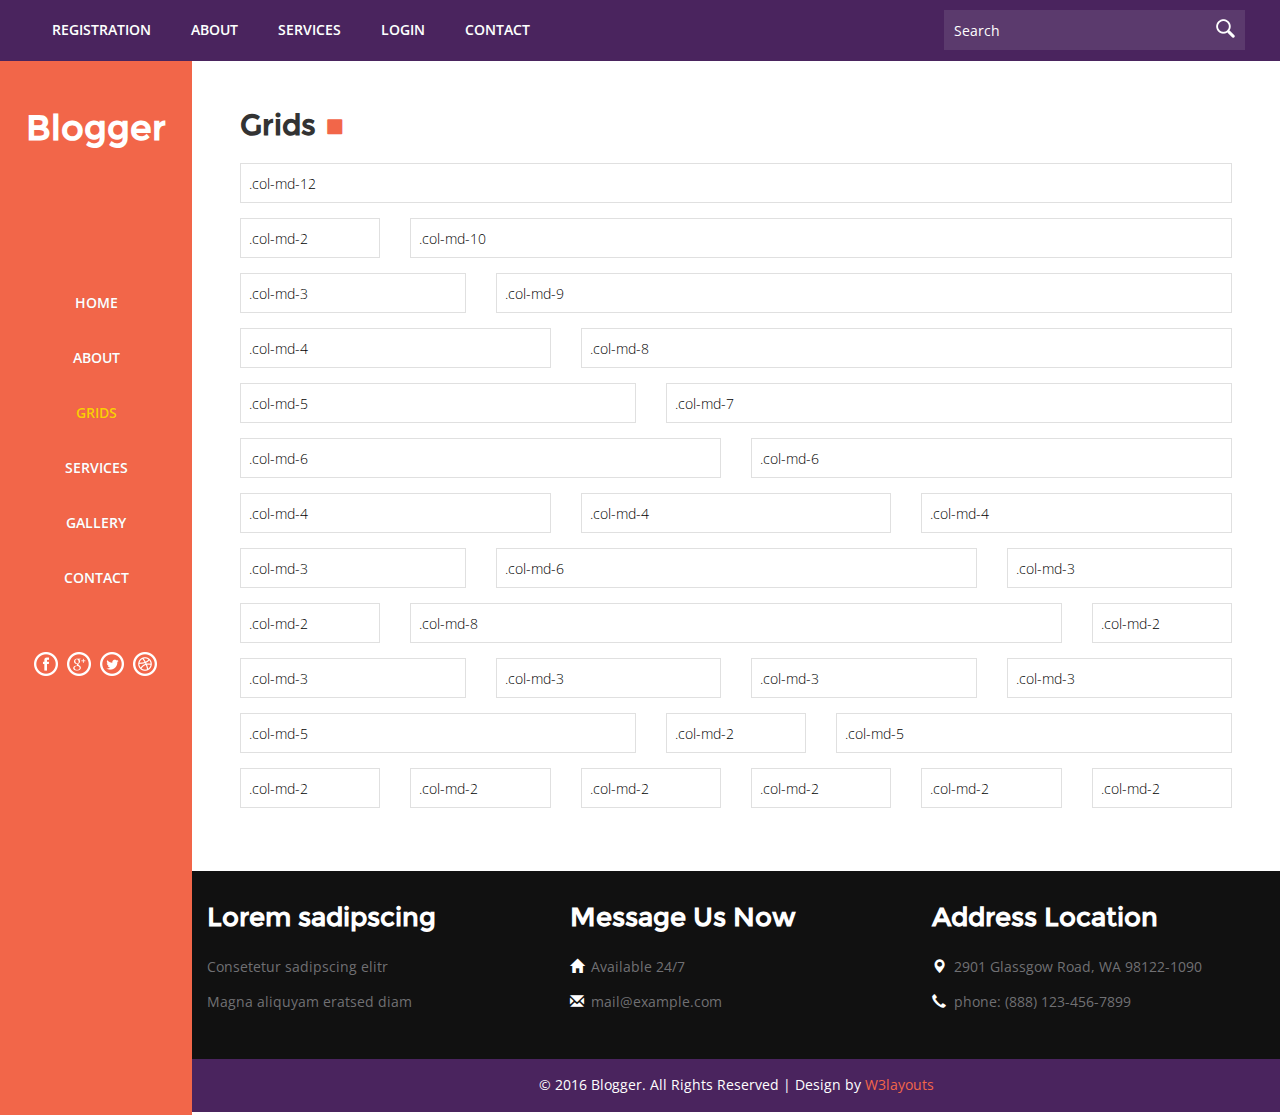
<file: web/grid.html>
<!--
Author: W3layouts
Author URL: http://w3layouts.com
License: Creative Commons Attribution 3.0 Unported
License URL: http://creativecommons.org/licenses/by/3.0/
-->
<!DOCTYPE HTML>
<html>
<head>
<title>Blogger a Blogging Category Flat Bootstrap Responsive Website Template | Grids :: w3layouts</title>
<meta name="viewport" content="width=device-width, initial-scale=1">
<meta http-equiv="Content-Type" content="text/html; charset=utf-8" />
<meta name="keywords" content="Blogger Responsive web template, Bootstrap Web Templates, Flat Web Templates, Android  Compatible web template, 
Smartphone Compatible web template, free webdesigns for Nokia, Samsung, LG, SonyEricsson, Motorola web design" />
<script type="application/x-javascript"> addEventListener("load", function() { setTimeout(hideURLbar, 0); }, false); function hideURLbar(){ window.scrollTo(0,1); } </script>
<link href="css/bootstrap.css" rel='stylesheet' type='text/css' />
<link href='//fonts.googleapis.com/css?family=Open+Sans:700,700italic,800,300,300italic,400italic,400,600,600italic' rel='stylesheet' type='text/css'>
<!--Custom-Theme-files-->
	<link href="css/style.css" rel='stylesheet' type='text/css' />	
	<script src="js/jquery.min.js"> </script>
<!--/script-->
<script type="text/javascript" src="js/move-top.js"></script>
<script type="text/javascript" src="js/easing.js"></script>
<script type="text/javascript">
			jQuery(document).ready(function($) {
				$(".scroll").click(function(event){		
					event.preventDefault();
					$('html,body').animate({scrollTop:$(this.hash).offset().top},900);
				});
			});
</script>

</head>
<body>
	<!-- header-section-starts -->
      <div class="h-top" id="home">
		   <div class="top-header">
				  <ul class="cl-effect-16 top-nag">
						<li><a href="registration.html" data-hover="Registration">Registration</a></li> 
						<li><a href="about.html" data-hover="About">About</a></li>
						<li><a href="services.html" data-hover="SERVICES">SERVICES</a></li>
						<li><a href="login.html" data-hover="Login">Login</a></li>
						<li><a href="contact.html" data-hover="CONTACT">Contact</a></li>
					</ul>
					<div class="search-box">
					    <div class="b-search">
								<form>
										<input type="text" value="Search" onfocus="this.value = '';" onblur="if (this.value == '') {this.value = 'Search';}">
										<input type="submit" value="">
								</form>
							</div>
						</div>

					<div class="clearfix"></div>
				</div>
       </div>
	<div class="full">
			<div class="col-md-3 top-nav grid-sec">
				     <div class="logo">
						<a href="index.html"><h1>Blogger</h1></a>
					</div>
					<div class="top-menu">
					 <span class="menu"> </span>

					<ul class="cl-effect-16">
						<li><a href="index.html" data-hover="HOME">Home</a></li> 
						<li><a href="about.html" data-hover="About">About</a></li>
						<li><a class="active" href="grid.html" data-hover="Grids">Grids</a></li>
						<li><a href="services.html" data-hover="Services">Services</a></li>
						<li><a href="gallery.html" data-hover="Gallery">Gallery</a></li>
						<li><a href="contact.html" data-hover="CONTACT">Contact</a></li>
					</ul>
					<!-- script-for-nav -->
					<script>
						$( "span.menu" ).click(function() {
						  $( ".top-menu ul" ).slideToggle(300, function() {
							// Animation complete.
						  });
						});
					</script>
				<!-- script-for-nav --> 	
					<ul class="side-icons">
							<li><a class="fb" href="#"></a></li>
							<li><a class="twitt" href="#"></a></li>
							<li><a class="goog" href="#"></a></li>
							<li><a class="drib" href="#"></a></li>
					   </ul>
			    </div>
			</div>
	<div class="col-md-9 main">
	  <!--grids-->
	   <div class="grid-section">
	     <h3 class="tittle">Grids <i class="glyphicon glyphicon-stop"></i></h3>
         <div class="form-group">
		    <div class="row">
			  <div class="col-md-12">
				<input type="text" class="form-control1" placeholder=".col-md-12">
			  </div>
			<div class="clearfix"> </div>
		   </div>
		</div>
		<div class="form-group">
			<div class="row">
				<div class="col-md-2 grid_box1">
					<input type="text" class="form-control1" placeholder=".col-md-2">
				</div>
				<div class="col-md-10">
					<input type="text" class="form-control1" placeholder=".col-md-10">
				</div>
				<div class="clearfix"> </div>
			</div>
		</div>
		<div class="form-group">
			<div class="row">
				<div class="col-md-3 grid_box1">
					<input type="text" class="form-control1" placeholder=".col-md-3">
				</div>
				<div class="col-md-9">
					<input type="text" class="form-control1" placeholder=".col-md-9">
				</div>
				<div class="clearfix"> </div>
			</div>
		</div>
		<div class="form-group">
			<div class="row">
				<div class="col-md-4 grid_box1">
					<input type="text" class="form-control1" placeholder=".col-md-4">
				</div>
				<div class="col-md-8">
					<input type="text" class="form-control1" placeholder=".col-md-8">
				</div>
				<div class="clearfix"> </div>
			</div>
		</div>	
		<div class="form-group">
			<div class="row">
				<div class="col-md-5 grid_box1">
					<input type="text" class="form-control1" placeholder=".col-md-5">
				</div>
				<div class="col-md-7">
					<input type="text" class="form-control1" placeholder=".col-md-7">
				</div>
				<div class="clearfix"> </div>
			</div>
		</div>	
		<div class="form-group">
			<div class="row">
				<div class="col-md-6 grid_box1">
					<input type="text" class="form-control1" placeholder=".col-md-6">
				</div>
				<div class="col-md-6">
					<input type="text" class="form-control1" placeholder=".col-md-6">
				</div>
				<div class="clearfix"> </div>
			</div>
		   </div>	
		   <div class="form-group">
		<div class="row">
			<div class="col-md-4 grid_box1">
				<input type="text" class="form-control1" placeholder=".col-md-4">
			</div>
			<div class="col-md-4 grid_box1">
				<input type="text" class="form-control1" placeholder=".col-md-4">
			</div>
			<div class="col-md-4">
				<input type="text" class="form-control1" placeholder=".col-md-4">
			</div>
			<div class="clearfix"> </div>
		</div>
		   </div>	
		   <div class="form-group">
		<div class="row">
			<div class="col-md-3 grid_box1">
				<input type="text" class="form-control1" placeholder=".col-md-3">
			</div>
			<div class="col-md-6 grid_box1">
				<input type="text" class="form-control1" placeholder=".col-md-6">
			</div>
			<div class="col-md-3">
				<input type="text" class="form-control1" placeholder=".col-md-3">
			</div>
			<div class="clearfix"> </div>
		</div>
		   </div>	
		   <div class="form-group">
		<div class="row">
			<div class="col-md-2 grid_box1">
				<input type="text" class="form-control1" placeholder=".col-md-2">
			</div>
			<div class="col-md-8 grid_box1">
				<input type="text" class="form-control1" placeholder=".col-md-8">
			</div>
			<div class="col-md-2">
				<input type="text" class="form-control1" placeholder=".col-md-2">
			</div>
			<div class="clearfix"> </div>
		</div>
		   </div>	
		   <div class="form-group">
		<div class="row">
			<div class="col-md-3 grid_box1">
				<input type="text" class="form-control1" placeholder=".col-md-3">
			</div>
			<div class="col-md-3 grid_box1">
				<input type="text" class="form-control1" placeholder=".col-md-3">
			</div>
			<div class="col-md-3 grid_box1">
				<input type="text" class="form-control1" placeholder=".col-md-3">
			</div>
			<div class="col-md-3">
				<input type="text" class="form-control1" placeholder=".col-md-3">
			</div>
			<div class="clearfix"> </div>
		</div>
		   </div>	
		   <div class="form-group">
		<div class="row">
			<div class="col-md-5 grid_box1">
				<input type="text" class="form-control1" placeholder=".col-md-5">
			</div>
			<div class="col-md-2 grid_box1">
				<input type="text" class="form-control1" placeholder=".col-md-2">
			</div>
			<div class="col-md-5">
				<input type="text" class="form-control1" placeholder=".col-md-5">
			</div>
			<div class="clearfix"> </div>
		</div>
		   </div>	
		   <div class="form-group mb-n">
			<div class="row">
				<div class="col-md-2 grid_box1">
					<input type="text" class="form-control1" placeholder=".col-md-2">
				</div>
				<div class="col-md-2 grid_box1">
					<input type="text" class="form-control1" placeholder=".col-md-2">
				</div>
				<div class="col-md-2 grid_box1">
					<input type="text" class="form-control1" placeholder=".col-md-2">
				</div>
				<div class="col-md-2 grid_box1">
					<input type="text" class="form-control1" placeholder=".col-md-2">
				</div>
				<div class="col-md-2 grid_box1">
					<input type="text" class="form-control1" placeholder=".col-md-2">
				</div>
				<div class="col-md-2">
					<input type="text" class="form-control1" placeholder=".col-md-2">
				</div>
				<div class="clearfix"> </div>
			</div>
		 </div>	
	</div>
     <div class="clearfix"> </div>
<!--/footer-->
	     <div class="footer">
				 <div class="footer-top">
				    <div class="col-md-4 footer-grid">
					     <h4>Lorem sadipscing </h4>
				          <ul class="bottom">
							 <li>Consetetur sadipscing elitr</li>
							 <li>Magna aliquyam eratsed diam</li>
						 </ul>
				    </div>
					  <div class="col-md-4 footer-grid">
					     <h4>Message Us Now</h4>
				            <ul class="bottom">
						     <li><i class="glyphicon glyphicon-home"></i>Available 24/7 </li>
							 <li><i class="glyphicon glyphicon-envelope"></i><a href="mailto:info@example.com">mail@example.com</a></li>
						   </ul>
				    </div>
					<div class="col-md-4 footer-grid">
					     <h4>Address Location</h4>
				           <ul class="bottom">
						     <li><i class="glyphicon glyphicon-map-marker"></i>2901 Glassgow Road, WA 98122-1090 </li>
							 <li><i class="glyphicon glyphicon-earphone"></i>phone: (888) 123-456-7899 </li>
						   </ul>
				    </div>
					<div class="clearfix"> </div>
				 </div>
	     </div>
		<div class="copy">
		    <p>&copy; 2016 Blogger. All Rights Reserved | Design by <a href="http://w3layouts.com/">W3layouts</a> </p>
		</div>
	 <div class="clearfix"> </div>
	</div>
	<div class="clearfix"> </div>
</div>	
		<!--//footer-->
			<!--start-smooth-scrolling-->
						<script type="text/javascript">
									$(document).ready(function() {
										/*
										var defaults = {
								  			containerID: 'toTop', // fading element id
											containerHoverID: 'toTopHover', // fading element hover id
											scrollSpeed: 1200,
											easingType: 'linear' 
								 		};
										*/
										
										$().UItoTop({ easingType: 'easeOutQuart' });
										
									});
								</script>
		<a href="#home" id="toTop" class="scroll" style="display: block;"> <span id="toTopHover" style="opacity: 1;"> </span></a>


</body>
</html>
</file>
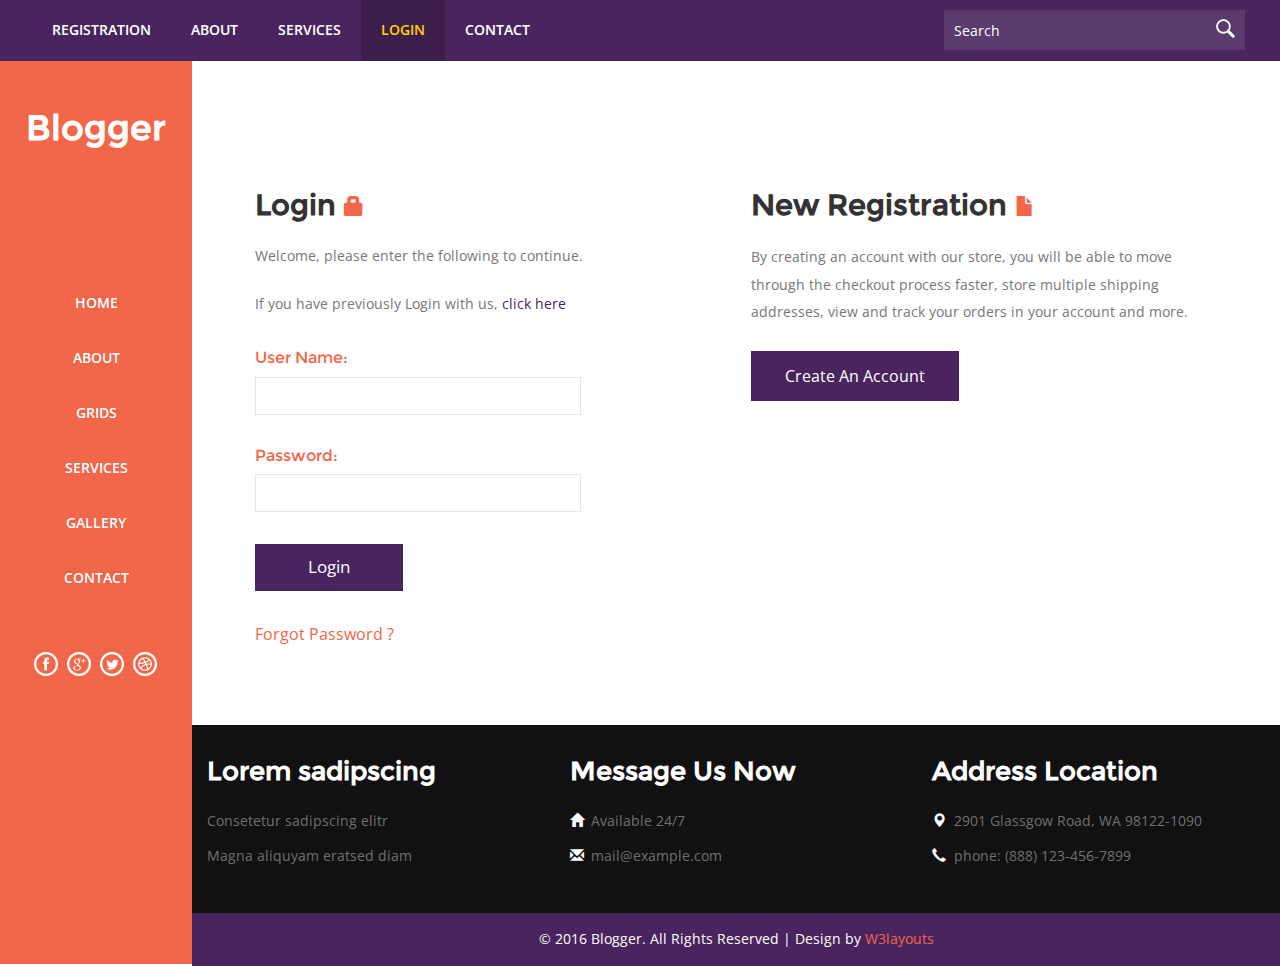
<file: web/login.html>
<!--
Author: W3layouts
Author URL: http://w3layouts.com
License: Creative Commons Attribution 3.0 Unported
License URL: http://creativecommons.org/licenses/by/3.0/
-->
<!DOCTYPE HTML>
<html>
<head>
<title>Blogger a Blogging Category Flat Bootstrap Responsive Website Template | Login :: w3layouts</title>
<meta name="viewport" content="width=device-width, initial-scale=1">
<meta http-equiv="Content-Type" content="text/html; charset=utf-8" />
<meta name="keywords" content="Blogger Responsive web template, Bootstrap Web Templates, Flat Web Templates, Android  Compatible web template, 
Smartphone Compatible web template, free webdesigns for Nokia, Samsung, LG, SonyEricsson, Motorola web design" />
<script type="application/x-javascript"> addEventListener("load", function() { setTimeout(hideURLbar, 0); }, false); function hideURLbar(){ window.scrollTo(0,1); } </script>
<link href="css/bootstrap.css" rel='stylesheet' type='text/css' />
<link href='//fonts.googleapis.com/css?family=Open+Sans:700,700italic,800,300,300italic,400italic,400,600,600italic' rel='stylesheet' type='text/css'>
<!--Custom-Theme-files-->
	<link href="css/style.css" rel='stylesheet' type='text/css' />	
	<script src="js/jquery.min.js"> </script>
<!--/script-->
<script type="text/javascript" src="js/move-top.js"></script>
<script type="text/javascript" src="js/easing.js"></script>
<script type="text/javascript">
			jQuery(document).ready(function($) {
				$(".scroll").click(function(event){		
					event.preventDefault();
					$('html,body').animate({scrollTop:$(this.hash).offset().top},900);
				});
			});
</script>

</head>
<body>
	<!-- header-section-starts -->
      <div class="h-top" id="home">
		   <div class="top-header">
				  <ul class="cl-effect-16 top-nag">
						<li><a href="registration.html" data-hover="Registration">Registration</a></li> 
						<li><a href="about.html" data-hover="About">About</a></li>
						<li><a href="services.html" data-hover="SERVICES">SERVICES</a></li>
						<li><a class="active" href="login.html" data-hover="Login">Login</a></li>
						<li><a href="contact.html" data-hover="CONTACT">Contact</a></li>
					</ul>
					<div class="search-box">
					    <div class="b-search">
								<form>
										<input type="text" value="Search" onfocus="this.value = '';" onblur="if (this.value == '') {this.value = 'Search';}">
										<input type="submit" value="">
								</form>
							</div>
						</div>

					<div class="clearfix"></div>
				</div>
       </div>
	<div class="full">
			<div class="col-md-3 top-nav login">
				     <div class="logo">
						<a href="index.html"><h1>Blogger</h1></a>
					</div>
					<div class="top-menu">
					 <span class="menu"> </span>

					<ul class="cl-effect-16">
						<li><a href="index.html" data-hover="HOME">Home</a></li> 
						<li><a href="about.html" data-hover="About">About</a></li>
						<li><a href="grid.html" data-hover="Grids">Grids</a></li>
						<li><a href="services.html" data-hover="Services">Services</a></li>
						<li><a href="gallery.html" data-hover="Gallery">Gallery</a></li>
						<li><a href="contact.html" data-hover="CONTACT">Contact</a></li>
					</ul>
					<!-- script-for-nav -->
					<script>
						$( "span.menu" ).click(function() {
						  $( ".top-menu ul" ).slideToggle(300, function() {
							// Animation complete.
						  });
						});
					</script>
				<!-- script-for-nav --> 	
					<ul class="side-icons">
							<li><a class="fb" href="#"></a></li>
							<li><a class="twitt" href="#"></a></li>
							<li><a class="goog" href="#"></a></li>
							<li><a class="drib" href="#"></a></li>
					   </ul>
			    </div>
			</div>
	<div class="col-md-9 main">
	<!-- login-page -->
	<div class="login">
		<div class="login-grids">
			<div class="col-md-6 log">
					 <h3 class="tittle">Login <i class="glyphicon glyphicon-lock"></i></h3>
					 <p>Welcome, please enter the following to continue.</p>
					 <p>If you have previously Login with us, <a href="#">click here</a></p>
					 <form>
						 <h5>User Name:</h5>	
						 <input type="text" value="">
						 <h5>Password:</h5>
						 <input type="password" value="">					
						 <input type="submit" value="Login">
						  
					 </form>
					<a href="#">Forgot Password ?</a>
			</div>
			<div class="col-md-6 login-right">
					 <h3 class="tittle">New Registration <i class="glyphicon glyphicon-file"></i></h3>
					<p>By creating an account with our store, you will be able to move through the checkout process faster, store multiple shipping addresses, view and track your orders in your account and more.</p>
					<a href="registration.html" class="hvr-bounce-to-bottom button">Create An Account</a>
			</div>
			<div class="clearfix"></div>
		</div>
	</div>
<!-- //login-page -->
			<div class="clearfix"> </div>
	<!--/footer-->
	     <div class="footer">
				 <div class="footer-top">
				    <div class="col-md-4 footer-grid">
					     <h4>Lorem sadipscing </h4>
				          <ul class="bottom">
							 <li>Consetetur sadipscing elitr</li>
							 <li>Magna aliquyam eratsed diam</li>
						 </ul>
				    </div>
					  <div class="col-md-4 footer-grid">
					     <h4>Message Us Now</h4>
				            <ul class="bottom">
						     <li><i class="glyphicon glyphicon-home"></i>Available 24/7 </li>
							 <li><i class="glyphicon glyphicon-envelope"></i><a href="mailto:info@example.com">mail@example.com</a></li>
						   </ul>
				    </div>
					<div class="col-md-4 footer-grid">
					     <h4>Address Location</h4>
				           <ul class="bottom">
						     <li><i class="glyphicon glyphicon-map-marker"></i>2901 Glassgow Road, WA 98122-1090 </li>
							 <li><i class="glyphicon glyphicon-earphone"></i>phone: (888) 123-456-7899 </li>
						   </ul>
				    </div>
					<div class="clearfix"> </div>
				 </div>
	     </div>
		<div class="copy">
		    <p>&copy; 2016 Blogger. All Rights Reserved | Design by <a href="http://w3layouts.com/">W3layouts</a> </p>
		</div>
	 <div class="clearfix"> </div>
	</div>
	<div class="clearfix"> </div>
</div>	
		<!--//footer-->
			<!--start-smooth-scrolling-->
						<script type="text/javascript">
									$(document).ready(function() {
										/*
										var defaults = {
								  			containerID: 'toTop', // fading element id
											containerHoverID: 'toTopHover', // fading element hover id
											scrollSpeed: 1200,
											easingType: 'linear' 
								 		};
										*/
										
										$().UItoTop({ easingType: 'easeOutQuart' });
										
									});
								</script>
		<a href="#home" id="toTop" class="scroll" style="display: block;"> <span id="toTopHover" style="opacity: 1;"> </span></a>


</body>
</html>
</file>
<file: css/style.css>
html, body{
font-family: 'Open Sans', sans-serif;
 font-size: 100%;
 background: #FFf;
}

body a {
	transition:0.5s all;
	-webkit-transition:0.5s all;
	-moz-transition:0.5s all;
	-o-transition:0.5s all;
	-ms-transition:0.5s all;
}
@font-face {
   font-family: 'Montserrat-Regular';
   src: url(../fonts/Montserrat-Regular.ttf)format('truetype');
}
a:hover,h5.inner.two a:hover{
 text-decoration:none;
 color:#a5040f;
}
input[type="button"],input[type="submit"],li.parallelogram{
	transition:0.5s all;
	-webkit-transition:0.5s all;
	-moz-transition:0.5s all;
	-o-transition:0.5s all;
	-ms-transition:0.5s all;
}
h1,h2,h3,h4,h5,h6{
   margin:0;		
     font-family: 'Montserrat-Regular';
   font-weight:700;

}	
p{
	margin:0;
	font-family: 'Open Sans', sans-serif;
}
ul{
	margin:0;
	padding:0;
}
label{
	margin:0;
}
.top-header {
          padding: 0em 2em;
    background: #020202;
}
ul.top-nag {
    float:left
}
ul.top-nag li {
    display:inline-block;
    margin-right:0;
	float:left;
}
ul.top-nag  a{
    color: #fff;
    font-size: 0.9em;
    font-weight: 600;
    text-transform: uppercase;
   padding: 20px 20px;
    background: none;
    background-color: #020202;
    display: inline-block;
}
ul.top-nag  a:hover,ul.top-nag  a.active{
    background-color: #3C1D4C;
}
ul.top-nag  a.active{
  color: #ffcc00;
}
.search-box{
  float: right;
  width:15%;
  margin-top: 0.6em;
}
.b-search{
    position: relative;
    border: 1px solid #ffffff;
    padding: 0.5em 0;
    background:#020202;
    width: 99%;
}
.b-search input[type="text"]{
	width: 85%;
    outline: none;
    padding: 0em 0.6em;
    font-size: 0.9em;
    color: #fff;
    position: relative;
    border: none;
	background:#020202;
}
.b-search input[type="submit"]{
	background: url(../images/search.png) no-repeat 0px 2px;
	border: none;
	height: 26px;
	width: 26px;
	position: absolute;
	outline: none;
	top: 6px;
	right: 2px;
}
.logo  a{
	display:block;
}
.logo  a h1{
      color: #fff;
    font-size: 2.5em;
    font-weight: 700;
    text-align: center;
}
.logo  a h1:hover{
 text-decoration:none;
}
.logo  a h1 span{
 color:#a5cd39;
}
.header-top-right form input[type="text"] {
    font-size: .9em;
    color: #FFFFFF;
    float: left;
    outline: none;
    border: 1px solid #003366;
    padding: 0.5em;
    background: #003366;
    -webkit-appearance: none;
}
.header-top-right form input[type="submit"] {
    color: #FFF;
    background: #ffcc00 url(../images/search.png) no-repeat 10px 8px;
    width: 26px;
    font-size: 16px;
    float: left;
    border: none;
    outline: none;
    padding: 0.43em 1.2em;
    text-transform: uppercase;
    -webkit-appearance: none;
}
.header-top-right {
    float: right;
       margin: 0.5em 0 0 0;
}
.top-menu ul {
    margin-top: 9em;
}
.top-nav{
       float: left;
		background-color: #a5040f;
		width: 15%;
	     padding: 3em 1em 95.6em 1em;
		   position:absolute;
}
.top-nav.contact{
       float: left;
		background-color: #a5040f;
		width: 15%;
  padding: 3em 1em 37.86em 1em;
		   position:absolute;
}
.top-nav.about{
       float: left;
		background-color: #a5040f;
		width: 15%;
	  	    padding: 3em 1em 95.25em 1em;
		   position:absolute;
}
	.top-nav.grid-sec {
		float: left;
		background-color: #a5040f;
		width: 15%;
		padding: 3em 1em 24.65em 1em;
	}
	.top-nav.gallery-sec{
		float: left;
		background-color: #a5040f;
		width: 15%;
		    padding: 3em 1em 34.45em 1em;
	}
	.top-nav.services {
		float: left;
		background-color: #a5040f;
		width: 15%;
		padding: 3em 1em 103.2em 1em;
	}
	.top-nav.login {
		float: left;
		background-color: #a5040f;
		width: 15%;
		padding: 3em 1em 15.25em 1em;
	}
	.top-nav.register {
		float: left;
		background-color: #a5040f;
		width: 15%;
		padding: 3em 1em 23.55em 1em;
	}
    .top-nav.sing-page {
		float: left;
		background-color: #a5040f;
		width: 15%;
		padding: 3em 1em 95.4em 1em;
	}
.top-menu ul li {
    display:block;
    color: #fff;
    vertical-align: top;
       text-align: center;
    margin-bottom:2em;
}
.top-menu ul li a{
    color: #fff;
    font-size: 0.9em;
    font-weight: 600;
    text-transform: uppercase;
    padding: 1em 1em;
    background: none;
    background-color:#a5040f;
}
/* Effect 16: fall down */
.cl-effect-16 a {
	color: #6f8686;
	text-shadow: 0 0 1px rgba(111,134,134,0.3);
}
.cl-effect-16 a::before {
	color:#ffcc00;
	content: attr(data-hover);
	position: absolute;
	opacity: 0;
	text-shadow: 0 0 1px rgba(255,255,255,0.3);
	-webkit-transform: scale(1.1) translateX(10px) translateY(-10px) rotate(4deg);
	-moz-transform: scale(1.1) translateX(10px) translateY(-10px) rotate(4deg);
	transform: scale(1.1) translateX(10px) translateY(-10px) rotate(4deg);
	-webkit-transition: -webkit-transform 0.3s, opacity 0.3s;
	-moz-transition: -moz-transform 0.3s, opacity 0.3s;
	transition: transform 0.3s, opacity 0.3s;
	pointer-events: none;
}

.cl-effect-16 a:hover::before,
.cl-effect-16 a:focus::before {
	-webkit-transform: scale(1) translateX(0px) translateY(0px) rotate(0deg);
	-moz-transform: scale(1) translateX(0px) translateY(0px) rotate(0deg);
	transform: scale(1) translateX(0px) translateY(0px) rotate(0deg);
	opacity: 1;
}
nav a {
	position: relative;
	display: inline-block;
	outline: none;
	color: #fff;
	text-decoration: none;
	text-transform: uppercase;
	font-weight: 400;
	text-shadow: 0 0 1px rgba(255,255,255,0.3);
	font-size: 1em;
}
span.menu{
	display:none;
	}
nav a:hover,
nav a:focus {
	outline: none;
}
.top-menu ul li a{
    color: #fff;
    font-size: 0.9em;
    font-weight: 600;
    text-transform: uppercase;
    padding:0;
    background: none;
    background-color:#a5040f;
}
.top-menu ul li a:hover,.top-menu ul li a.active{
	color:#ffcc00;
}
.top_right {
    float: right;
	    margin-top: 0.6em;
}
.top_right h6{
       color: #00aaad;
    font-size: 0.85em;
    font-weight: 400;
    text-transform: uppercase;
	    padding: 0;
}
.top_right p {
         color: #a5cd39;
    font-size: 1em;
       font-weight: 600;
    text-transform: uppercase;
    margin-top: 0.8em;
}
.header-middle {
    padding: 2em 0;
}
/*--start-home--*/
.main {
	float: right;
    width: 85%;
    padding: 0;
}
.banner-section{
    width: 67%;
    float: left;
	    padding: 2em 1em 1.5em 1em;
		border-right: 1px solid #ddd;
}
/*--banner--*/
#slider2,
#slider3 {
  box-shadow: none;
  -moz-box-shadow: none;
  -webkit-box-shadow: none;
  margin: 0 auto;
}
.rslides_tabs li:first-child {
  margin-left: 0;
}
.rslides_tabs .rslides_here a {
  background: rgba(255,255,255,.1);
  color: #fff;
  font-weight: bold;
}
.events {
  list-style: none;
}
.callbacks_container {
  position: relative;
  float: left;
  width: 100%;
}
.callbacks {
  position: relative;
  list-style: none;
  overflow: hidden;
  width: 100%;
  padding: 0;
  margin: 0;
}
.callbacks li {
  position: absolute;
  width: 100%;
}
.callbacks img {
  position: relative;
  z-index: 1;
  height: auto;
  border: 0;
}
.callbacks .caption {
	display: block;
	position: absolute;
	z-index: 2;
	font-size: 20px;
	text-shadow: none;
	color: #fff;
	left: 0;
	right: 0;
	padding: 10px 20px;
	margin: 0;
	max-width: none;
	top: 10%;
	text-align: center;
}
.callbacks_nav {
      position: absolute;
    -webkit-tap-highlight-color: rgba(0,0,0,0);
    top: 56%;
    left: 0;
    opacity: 0.7;
    z-index: 3;
    text-indent: -9999px;
    overflow: hidden;
    text-decoration: none;
        height: 79px;
    width: 30px;
    background: transparent url("../images/arrows.png") no-repeat left top;
    margin-top:3%;
	display:none;
}
 .callbacks_nav:hover{
  	opacity: 0.5;
  }
.callbacks_nav.next {
  left: auto;
    background-position: right top;
   right:-140px;
 }
 .callbacks_nav.prev {
	right: auto;
    background-position: left top;
    left: -140px;
}
#slider3-pager a {
  display: inline-block;
}
#slider3-pager span{
  float: left;
}
#slider3-pager span{
	width:100px;
	height:15px;
	background:#fff;
	display:inline-block;
	border-radius:30em;
	opacity:0.6;
}
#slider3-pager .rslides_here a {
  background: #FFF;
  border-radius:30em;
  opacity:1;
}
#slider3-pager a {
  padding: 0;
}
#slider3-pager li{
	display:inline-block;
}
.rslides {
  position: relative;
  list-style: none;
  overflow: hidden;
  width: 100%;
  padding: 0;
}
.rslides li {
  -webkit-backface-visibility: hidden;
  position: absolute;
  display:none;
  width: 100%;
  left: 0;
  top: 0;
}
.rslides li{
  position: relative;
  display: block;
  float: left;
}
.rslides img {
  height: auto;
  border: 0;
  }
.callbacks_tabs{
    list-style: none;
    position: absolute;
    top: -15%;
    right: 0%;
    padding: 0;
    margin: 0;
    display: block;
}
.slider-top span{
	font-weight:600;
}
.callbacks_tabs li{
  display: inline-block;
  margin: 0 .3em;
}
@media screen and (max-width: 600px) {
  .callbacks_nav {
    top: 47%;
    }
}
/*----*/
.callbacks_tabs a{
 visibility: hidden;
}
.callbacks_tabs a:after {
    content: "\f111";
  font-size: 0;
  font-family: FontAwesome;
  visibility: visible;
  display: block;
     width:14px;
    height:14px;
    display: block;
    background:#a5040f;
  display: inline-block;
  border:none;
  border-radius:50%;
  -webkit-border-radius:50%;
  -moz-border-radius:50%;
  -o-border-radius:50%;
  -ms-border-radius:50%;
}
.callbacks_here a:after{
  background:#020202;
}
/*--top-news--*/
ul.side-icons{
     border: none;
    margin-top: 5em;
    margin-left: 2em;
}
ul.side-icons li {
    list-style-type: none;
    display: inline-block;
	margin-right:5px;
}
ul.side-icons li a{
width:24px;
height:24px;
display:block;
border:none;
padding:0
}
ul.side-icons li a:hover{
 opacity:0.4;
}
ul.side-icons li a.fb{
 background:url('../images/icons.png') no-repeat 0px 0px;
}
ul.side-icons li a.twitt{
 background:url('../images/icons.png') no-repeat -26px 0px;
}
ul.side-icons li a.goog{
 background:url('../images/icons.png') no-repeat -52px 0px;
}
ul.side-icons li a.drib{
 background:url('../images/icons.png') no-repeat -78px 0px;
}
/*--about--*/

h3.tittle {
    color: #000000;
    font-size: 2em;
	text-align:left;
	margin-bottom:0.8em;
}
h3.tittle i {
    font-size: 0.7em;
    color: #a5040f;
}
h5.top a {
       line-height: 1.6em;
    font-size: 1.3em;
    color: #020202;
    font-weight: 300;
}
h5.top a:hover{
    color:#a5040f;
}
span.glyphicon.glyphicon-comment:hover, span.glyphicon.glyphicon-eye-open:hover, span.glyphicon.glyphicon-thumbs-up:hover, a.span_link {
    color: #b20303;
}
span.glyphicon.glyphicon-comment, span.glyphicon.glyphicon-eye-open, span.glyphicon.glyphicon-thumbs-up {
    font-size: 10px;
    margin: 0 4px 0 20px;
    color: #b20303;
}
span.glyphicon.glyphicon.glyphicon-comment {
    color: #a5040f;
    margin-left: 1em;
    margin-top: -2px;
    vertical-align: middle;
}
span.glyphicon.glyphicon.glyphicon-thumbs-up:hover{
color:#020202;
}
.b-bottom {
    margin-top: 1em;
}
.top-text img {
    margin-bottom: 0.7em;
}
.top-inner.second {
    margin-top: 1.3em;
}
.top-text {
    padding-left: 0;
}
.top-text.two{
 padding-right: 0;
   padding-left:15px;
}
.top-news {
    padding: 2em 0;
}
.top-text p {
    font-size: 0.9em;
    font-weight: 400;
    line-height: 1.9em;
    color: #777;
}
/*--banner-right-text--*/
h3.tittle.media {
    margin-top: 1em;
}
.banner-right-text {
    float: right;
    width:33%;
       padding: 2em 1em 1.5em 1em;
}
.general-text img ,.top-text img{
    width: 100%;
	    margin-bottom: 0.7em;
}
.general-text p {
    font-size: 0.9em;
    font-weight: 400;
    line-height: 1.9em;
    color: #777;
}
.general-text.two {
    margin-top: 1em;
}
.edit-pics {
}
.editor-pics {
    margin-top: 1em;
}
.item-pic {
    padding: 0;
}
.td-post-date.two i {
    margin-right: 0.5em;
    font-size: 0.9em;
}
i.glyphicon.glyphicon-comment {
    margin-left: 0.5em;
}
h5.inner.two a {
        color: #020202;
    font-weight:400;
    text-transform: none;
    font-size: 1.1em;
	    line-height: 1.7em;
}
.td-post-date.two, .td-post-date.two a {
        color: #777;
    margin-top: 1em;
    font-size: 0.9em;
}
.td-post-date.two i {
	color: #CECDCD;
}
.td-post-date.two i:hover,.td-post-date.two a:hover{
 color:#000;
}
/*-- about -- */
.about-content p {
  text-decoration: none;
    color: #777;
    font-size: 0.9em;
    line-height: 1.9em;
}
.about-content p label {
	margin-top: 1.5em;
	float: left;
	width:42%;
}
p.nam {
	width: 100%;
	margin: 1em 0 2em 0;
}
.more a {
      font-size: 15px;
    color: #fff;
    font-weight: 300;
    background: #020202;
    padding: 12px 20px;
  transition: .5s all;
  -webkit-transition: .5s all;
  -moz-transition: .5s all;
  -o-transition: .5s all;
  -ms-transition: .5s all;
}
.more a:hover {
   background-color: #a5040f;
}
.about-content img {
	float: left;
	    width: 50%;
    margin-right: 3%;
}
.about-content {
    margin-bottom: 6em;
}
/*--gallery--*/
.gallery-section {
    padding: 3em 3em;
    text-align: center;
}
.grid {
	padding: 20px 20px 100px 20px;
	max-width: 1300px;
	margin: 0 auto;
	list-style: none;
	text-align: center;
}
.grid {
	display: inline-block;
	width: 440px;
	margin: 0;
	padding: 0px;
	text-align: left;
	position: relative;
	
}
.grid figure {
	margin: 0;
	position: relative;
}
.grid figure img {
	max-width: 100%;
	display: block;
	position: relative;
}
.grid figcaption {
	    position: absolute;
    top: 0;
    left: 0;
    padding: 20px;
    background: rgba(66, 31, 84, 0.8);
    color: #fff;
}
.grid figcaption span:before {
	content: ' ';
}
.grid figcaption a {
	   text-align: center;
	   padding: 9px 21px;
	   font-size:1em;
	  display: inline-block;
      background: #a5040f;
	  color: #fff;
	  text-decoration:none;
}
.grid figcaption a:hover {
	background-color:#DA3917;
}
.cs-style-1 figcaption {
	height: 100%;
	width: 100%;
	opacity: 0;
	text-align: center;
	-webkit-backface-visibility: hidden;
	-moz-backface-visibility: hidden;
	backface-visibility: hidden;
	-webkit-transition: -webkit-transform 0.3s, opacity 0.3s;
	-moz-transition: -moz-transform 0.3s, opacity 0.3s;
	transition: transform 0.3s, opacity 0.3s;
}
.no-touch .cs-style-1 figure:hover figcaption,
.cs-style-1 figure.cs-hover figcaption {
	opacity: 1;
	-webkit-transform: translate(15px, 15px);
	-moz-transform: translate(15px, 15px);
	-ms-transform: translate(15px, 15px);
	transform: translate(15px, 15px);
}
.cs-style-1 figcaption h3 {
      font-size: 2em;
    color: #fff;
    margin: 1em 0 0.5em 0;
}

.cs-style-1 figcaption span {
	font-size: 0.9em;
	display: block;
}
.cs-style-1 figcaption a {
	margin-top:1.3em;
}
/* Caption Style 1 */
.categorie-grids {
	margin-top:3em;
}
.cate-grid{	
	    background-size: 100%;
    margin: 0 10px;
    width: 28%;
    padding: 0;
	    margin-bottom: 2em;
}
.cate-grid h4 {
	color: #e21737;
	font-size: 1.5em;
	font-weight: 600;
	letter-spacing: 1px;
	margin-bottom: 13px;
} 
.cate-grid p {
  color: #fff;
  font-size: 1.5em;
  font-weight: 300;
}
a.store {
	color: #fff;
	font-size: .95em;
	border: 2px solid #000;
	border-radius: 7px;
  -web-kit-border-radius:7px;
  -o-border-radius:7px;
  -ms-border-radius:7px;
  -moz-border-radius:7px;
	font-weight: 500;
	display: inline-block;
	padding: 0.7em 2.2em;
	margin-top: 1.5em;
}
a.store:hover{
	border:2px solid #e21737;
	color:#e21737;
}
/*--services--*/
.ser {
    padding: 1em;
    background-color: #eee;
}
/*-- contact --*/
.contact{
	    background: #fff;
    float: right;
    padding: 3em 3em;
    width: 100%;
}
.header1{
	background:url(../images/header.jpg) no-repeat -18em 0em;
	min-height:200px;
	}
.contact-left{
	float:left;
	width:50%;
	}
.contact-left iframe{
	width:100%;
	height:344px;
	border:none;
	}
.contact-right{
	float:right;
	width:50%;
	padding:3em 2em;
	}
.contact-right p.phn{
	    color: #a5040f;
    font-size: 2.6em;
    font-weight: 700;
    margin: 0 0 .5em;
	}
p.phn-bottom{
	      color: #020202;
    font-size: 1.2em;
    margin: 0 0 1em;
	}
p.phn-bottom span{
	display:block;
	font-weight:600;
	}
p.lom{
	    color: #777;
    font-size: 0.9em;
    line-height: 1.8em;
    width: 65%;
    margin: 0;
    font-style: normal;
	}
.contact-left1{
	    float: left;
    width: 50%;
    padding: 3em 2em 3em 0;
	}
.contact-left1 h3{
	    color: #020202;
    font-weight: 600;
    font-size: 1.8em;
    margin: 0 0 1em 0em;
	}
.contact-left1 h3 span{
	        display: block;
    color: #000000;
    font-size: 0.6em;
    padding-top: 17px;
    font-weight: 400;
	
	}
.in-left{
	float:left;
	width:45%;
	}
.in-left input[type="text"],.in-right textarea{
	outline:none;
	border:1px solid #B2ACAC;
	background:none;
	color:#777;
	font-size:14px;
	padding:13px 10px;
	width:100%;
	    margin: 7px 0;
	}
	p.your-para {
    color:#a5040f;
    font-size: 0.9em;
    margin: 0 0 5px 0;
    font-weight: 600;
    text-transform: uppercase;
}
.in-right{
	float:right;
	width:50%;
	}
.in-right textarea{
	    resize: none;
    min-height: 257px;
    margin: 0;
    margin-bottom: 2em;
	}
.in-right input[type="submit"]{
	outline: none;
    border: none;
    background: #020202;
    color: #fff;
    font-weight: 400;
    font-size: 16px;
    padding: 10px 0px;
    width: 43%;
    display: block;
    transition: 0.5s all;
    -webkit-transition: 0.5s all;
    -moz-transition: 0.5s all;
    -o-transition: 0.5s all;
    -ms-transition: 0.5s all;
    text-transform: uppercase;
}
.in-right input[type="submit"]:hover{
	background:#F04709;
	color:#fff;
	}
::-webkit-input-placeholder{
	color:#000 !important;
	}
.contact-right1{
	    float: right;
    width: 50%;
    background: #020202;
    padding: 3em 2em;
	}
.contact-right1 h3{
	color:#C34C21;
	font-weight:700;
	font-size:2em;
	margin:0 0 1em;
	}
.contact-right1 h3 span{
	    display: block;
    color: #FFF;
    font-weight: 600;
	}
.contact-right1 h4{
	    text-transform: capitalize;
    font-size: 1.3em;
    margin: 2em 0;
    color: #a5040f;
    line-height: 1.6em;
    font-weight: 400;
	}
.contact-right1 h4 span{
	display:block;
	}
.contact-right1 p{
	    color: #fff;
    width: 85%;
    font-size: 0.9em;
    line-height: 1.9em;
    margin: 0;
    font-style: normal;
	}
.contact-right1 ul{
	padding:2.19em 0 0;
	margin:0;
	}
/*-- //contact --*/
/*-- /grids--*/
.form-control1 {
    border: 1px solid #e0e0e0;
    padding: 5px 8px;
    color: #616161;
    background: #fff;
    box-shadow: none!important;
    width: 100%;
    font-size: 0.85em;
    font-weight: 300;
    height: 40px;
    border-radius: 0;
    -webkit-appearance: none;
    outline: none;
}
.grid-section {
    padding: 3em 3em;
}
/*-- /grids--*/
/*-- login-page --*/
.login {
    padding: 5em 3em;
}
.login-grids {
  padding: 3em 0 0;
}
.log form input[type="password"] {
  margin-right: 58px;
}
.log h5{
	color: #a5040f;
    font-size: 16px;
    text-transform: capitalize;
    margin: 0 0 10px 0;
    font-weight: 400;
}
.log form {
	margin-top:32px;
}
.log form input[type="text"],.log form input[type="password"] {
	width: 70%;
	padding: 8px;
	font-size: 14px;
	font-weight: 400;
	border: 1px solid #e6e6e6;
	outline: none;
	color: #000;
	margin-bottom:32px;
}
.log form input[type=submit] {
    border: none;
    color: #ffffff;
    padding: 11px 53px;
    font-size: 17px;
    cursor: pointer;
    margin: 0 0 32px 0;
    background: #020202;
    border: none;
    outline: none;
    -webkit-appearance: none;
}
.log form input[type=submit]:hover,.login-right a:hover {
    background: #a5040f;
    transition: .5s all;
    -webkit-transition: .5s all;
    -o-transition: .5s all;
    -ms-transition: .5s all;
    -moz-transition: .5s all;
  }
.log p a{
	text-decoration:none;
	color:#020202;
}
.log p a:hover{
     color: #a5040f;
  transition: .5s all;
  -webkit-transition: .5s all;
  -o-transition: .5s all;
  -ms-transition: .5s all;
  -moz-transition: .5s all;
}
.login-right p {
      color: #777;
    margin: 22px 0 40px 0;
    font-size: 0.9em;
    line-height: 1.9em;
}
.log p{
     color: #777;
    margin: 22px 0;
    font-size: 0.9em;
    line-height: 1.8em;
}
.log p:nth-child(4) {
  margin:0;
}
.log a{
	text-decoration:none;
	    color: #a5040f;
}
.log a:hover{
  color:#020202;
  transition: .5s all;
  -webkit-transition: .5s all;
  -o-transition: .5s all;
  -ms-transition: .5s all;
  -moz-transition: .5s all;
}
.login-right a{
	    text-decoration: none;
    background: #020202;
    color: #ffffff;
    font-size: 16px;
    padding: 14px 34px;
}
/*-- register --*/
.sign-up{
	    padding: 0em 0em;
    margin: 0 auto;
	}
	.sign-up-form {
    padding: 3em 5em;
}
.sign-up-form p{
	    color: #777;
    font-size: 0.9em;
    margin: .5em 0 3em;
    line-height: 1.7em;
	}
.sign-up1{
	float:left;
	width:27%;
	}
.sign-up1 h4{
	    color: #3C4348;
    margin: 1.4em 0 1em;
    font-size: 16px;
    font-weight: 400;
	}
.sign-up2{
	float:right;
	width:70%;
	}
.sign-up2 input[type="text"]{
	outline:none;
	border:1px solid #000000;
	background:none;
	font-size:15px;
	padding:10px 10px;
	width:100%;
	margin:1em 0;
	    color: #999;
		    font-family: 'Open Sans', sans-serif;
	}
.sign-up2 input[type="password"]{
	outline:none;
	border:1px solid #000000;
	background:none;
	font-size:15px;
	padding:10px 10px;
	width:100%;
	margin:1em 0;
	    font-family: 'Open Sans', sans-serif;
	    color: #999;
	}
.sign-up h5{
	margin: 0 0 2em;
	color: #D52500;
	font-size: 20px;
	}
.sign-up h6{
	margin: 2em 0 1em;
	color: #D52500;
	font-size: 20px;
	}
.sign-up input[type="submit"]{
	    outline: none;
    border: none;
    background: #020202;
    color: #fff;
    font-size: 20px;
    width: 17%;
    font-weight: 600;
    margin-left: 18em;
    margin-top: 3em;
    padding: 13px 0;
    transition: .5s all;
    -webkit-transition: .5s all;
    -moz-transition: .5s all;
    -o-transition: .5s all;
    -ms-transition: .5s all;
    text-transform: uppercase;
    -webkit-appearance: none;
	}
.sign-up input[type="submit"]:hover{
	    background: #a5040f;
	}
	h3.tittle.reg {
    font-size: 1.6em;
}
/*-- /single--*/
p.sub {
    line-height: 1.9em;
    font-size: 0.9em;
    color: #777;
	margin-bottom: 1em;
}
ul.share {
	margin: 2em 0 3em 0;
}
ul.social-share {
    float: left;
}
.single-middle {
   background: #f4f4f4;
    padding: 1.5em;
    margin: 2em 0;
}
ul.social-share li{
list-style:none;
display:inline-block;
}
ul.social-share li i,i.arrow,p.reply {
       background: url(../images/icons2.png)no-repeat -4px -3px;
    width: 25px;
    height: 25px;
    display: inline-block;
    margin: 0 12px;
    vertical-align: middle;
}
ul.social-share li  i.tin:hover,ul.social-share li  i.message:hover,p.reply i:hover,i.arrow:hover,ul.social-share li i:hover{
  opacity:0.7;
}
ul.social-share li  i.tin{
	    background: url(../images/icons2.png)no-repeat -30px -3px;
}
ul.social-share li  i.message{
     background: url(../images/icons2.png)no-repeat -55px -3px;
}
i.arrow{
  background: url(../images/icons2.png)no-repeat -79px -3px;
    display: inline-block;
    float: right;
}
p.reply i{
      background: url(../images/icons2.png)no-repeat -4px -3px;
  display: inline-block;
  vertical-align: middle;
  margin: 0 14px 0 0px;
}
.client {
	float:left;
	width:8%;
	margin-right:7%;
}
.client img {
	width:100%;
	border-radius:50%;
	-web-kit-border-radius:50%;
	-o-border-radius:50%;
	-ms-border-radius:50%;	
}
.client-message {
	float:left;
	width:70%;
}
.blog-posts h3 {
    line-height: 1.5em;
    font-size: 2.1em;
    font-weight: 400;
}
.blog-posts iframe {
	width:100%;
	height:400px;
}
.client-message i.fa.fa-calendar {
	font-size: 10px;
	margin-right: 6px;
	vertical-align: baseline;
}
.response h4 {
    color: #000000;
    font-size: 1.5em;
    font-weight: 600;
    margin-bottom: 1.5em;
}
.coment-form input[type="text"] {
    display: block;
    background: none;
    color: #777;
    border: 1px solid #ddd;
    width: 70%;
    margin-bottom: 5px;
    outline: none;
    font-size: 13px;
    font-weight: 400;
    padding: 13px 15px;
	font-family: 'Open Sans', sans-serif;
}
.coment-form input[type="submit"] {
    background: #020202;
    border: 1px solid #020202;
    padding: .8em 0;
    width: 30%;
    margin-top: .5em;
    font-size: 15px;
    color: #fff;
    letter-spacing: 0.5px;
    outline: none;
    transition: .5s all;
    -webkit-transition: .5s all;
    -moz-transition: .5s all;
    -o-transition: .5s all;
    -ms-transition: .5s all;
	font-family: 'Open Sans', sans-serif;
	text-transform:uppercase;
}
.coment-form input[type="submit"]:hover{
   background:#a5040f;
    border: 1px solid #a5040f;
}
.coment-form input[type="email"] {
    background: none;
    color: #777;
    border: 1px solid #ddd;
    width: 70%;
    margin-bottom: 5px;
    outline: none;
    font-size: 13px;
        font-weight: 400;
    padding: 13px 15px;
	font-family: 'Open Sans', sans-serif;
}
.coment-form textarea {
    background: none;
    color: #777;
    border: 1px solid #ddd;
    width: 100%;
    display: block;
    height: 150px;
    outline: none;
    font-size: 13px;
       font-weight: 400;
    resize: none;
    padding: 13px 15px;
	font-family: 'Open Sans', sans-serif;
}
.coment-form h4 {
 color: #000000;
    font-size: 1.5em;
    font-weight: 600;
    margin-bottom: 1.5em;
}
.media-left.response-text-left {
    float: left;
    width: 19%;
}
.response-text-right p {
    color: #777;
    font-size:0.9em;
    margin: 0 0 1em;
	line-height:1.9em;
}
.media-body.response-text-right ul li {
    color: #a5040f;
    font-size: 0.9em;
    display: inline-block;
        font-weight: 400;
}
.media-body.response-text-right ul li a {
    color:#020202;
    font-size: 1em;
    display: block;
    margin-top: 6px;
    margin-left: 2em;
}
.media-body.response-text-right {
    float: right;
    width: 77%;
    text-align: left;
}
.media-left.response-text-left h5 a {
    color: #020202;
    font-weight: 400;
    line-height: 2em;
}
.coment-form {
    margin-top: 2em;
	padding-bottom:1em;
}
.media-left.response-text-left a img {
    border-radius:50%;
	-o-border-radius:50%;
	-webkit-border-radius:50%;
	-moz-border-radius:50%;
	-ms-border-radius:50%;
}
.media-body.response-text-right ul li a:hover {
    text-decoration: none;
    color: #a5040f;
}
/*--footer--*/
.footer {
      padding: 2em 0;
    background-color: #111;
}
.footer-grid h4 {
    color: #fff;
    font-size: 1.8em;
}
ul.bottom{
 margin-top:1.6em;
}
ul.bottom li {
    list-style: none;
    display: block;
    margin-bottom: 1em;
      color: #707073;
    font-size: 0.9em;
}
ul.bottom li a{
 color: #707073;
    font-size:1em;
}
ul.bottom li a:hover{
  color: #a5040f;
}
ul.bottom i {
    color: #fff;
    margin-right: 0.5em;
}
.copy {
        text-align: center;
    background:#020202;
    padding: 1em;
	}
.copy p {
  color: #fff;
  font-size: 0.9em;
}
.copy p a {
   color: #a5040f;
}
.copy p a:hover{
	 text-decoration: underline;
}
/*--top-move--*/
#toTop {
  display: none;
  text-decoration: none;
  position: fixed;
  bottom: 10px;
  right: 10px;
  overflow: hidden;
  width: 40px;
  height: 22px;
  border: none;
  text-indent: 100%;
  background: url(../images/move-top.png) no-repeat 0px 0px;
}
/*--responsive--*/
@media (max-width:1600px){
	.top-nav {
		float: left;
		background-color: #a5040f;
		width: 15%;
		    padding: 3em 1em 90.95em 1em;
	}
	.top-nav.about {
		float: left;
		background-color: #a5040f;
		width: 15%;
		padding: 3em 1em 91.4em 1em;
	}
	.top-nav.contact {
		float: left;
		background-color: #a5040f;
		width: 15%;
		padding: 3em 1em 37.9em 1em;
	}
	.top-nav.grid-sec {
		float: left;
		background-color: #a5040f;
		width: 15%;
		padding: 3em 1em 24.65em 1em;
	}
	.top-nav.gallery-sec{
		float: left;
		background-color: #a5040f;
		width: 15%;
		    padding: 3em 1em 32.2em 1em;
	}
	.top-nav.services {
		float: left;
		background-color: #a5040f;
		width: 15%;
		padding: 3em 1em 98.75em 1em;
	}
	.top-nav.login {
		float: left;
		background-color: #a5040f;
		width: 15%;
		padding: 3em 1em 15.25em 1em;
	}
	.top-nav.register {
		float: left;
		background-color: #a5040f;
		width: 15%;
		padding: 3em 1em 23.55em 1em;
	}
    .top-nav.sing-page {
		float: left;
		background-color: #a5040f;
		width: 15%;
		padding: 3em 1em 93.8em 1em;
	}

}
@media (max-width:1440px){
	.top-nav {
		float: left;
		width: 15%;
		padding: 3em 1em 85.5em 1em;
	}
	.top-nav.about {
		float: left;
		width: 15%;
		padding: 3em 1em 87.1em 1em;
	}
	.top-nav.services {
		float: left;
		width: 15%;
		padding: 3em 1em 89.98em 1em;
	}
	.cate-grid {
		background-size: 100%;
		margin: 0 10px;
		width: 28%;
		padding: 0;
		margin-bottom: 3em;
	}
	.top-nav.gallery-sec {
		float: left;
		width: 15%;
		padding: 3em 1em 30.7em 1em;
	}
	.top-nav.contact {
		float: left;
		background-color: #a5040f;
		width: 15%;
		padding: 3em 1em 37.91em 1em;
	}
	.top-nav.sing-page {
		float: left;
		width: 15%;
		padding: 3em 1em 94.05em 1em;
	}
	.sign-up input[type="submit"] {
		font-size: 20px;
		width: 17%;
		margin-left: 15.9em;
		margin-top: 3em;
		padding: 13px 0;
	}
	.top-nav.services {
		float: left;
		background-color: #a5040f;
		width: 15%;
		padding: 3em 1em 89.99em 1em;
	}
	.top-nav.grid-sec  {
		float: left;
		width: 15%;
		padding: 3em 1em 24.6em 1em;
	}
}
@media (max-width:1366px){
	ul.side-icons {
		margin-top: 5em;
		margin-left: 1.4em;
	}
	.top-nav {
		float: left;
		width: 15%;
		padding: 3em 1em 83.05em 1em;
	}
	.top-nav.about {
		float: left;
		width: 15%;
		padding: 3em 1em 86.05em 1em;
	}
	.top-nav.services {
		float: left;
		width: 15%;
	    padding: 3em 1em 89.3em 1em;
	}
	.cate-grid {
		background-size: 100%;
		margin: 0 10px;
		width: 28%;
		padding: 0;
		margin-bottom: 3em;
	}
	.top-nav.gallery-sec {
		float: left;
		width: 15%;
		    padding: 3em 1em 28.55em 1em;
	}
	.top-nav.contact {
		float: left;
		background-color: #a5040f;
		width: 15%;
		padding: 3em 1em 37.91em 1em;
	}
	.contact-right1 ul {
		padding: 2.19em 0 0;
		margin: 0;
	}
	.search-box {
		float: right;
		width: 25%;
		margin-top: 0.6em;
	}
	.sign-up input[type="submit"] {
		font-size: 20px;
		width: 17%;
		margin-left: 15em;
		margin-top: 3em;
		padding: 13px 0;
	}
	.top-nav.sing-page {
		float: left;
		width: 15%;
		padding: 3em 1em 94.29em 1em;
	}
	.top-nav.gallery-sec {
		float: left;
		width: 15%;
		padding: 3em 1em 28.55em 1em;
	}
}
@media (max-width:1280px){
	ul.side-icons {
		margin-top: 4em;
		margin-left: 1.1em;
	}
	.contact-right1 ul {
		padding: 2.19em 0 0;
		margin: 0;
	}
	.logo a h1 {
      font-size: 2.2em;
	}
	.footer-grid h4 {
		font-size: 1.6em;
	}
	h3.tittle {
      font-size: 1.8em;
	}
	.top-nav {
		float: left;
		width: 15%;
		padding: 3em 1em 85.25em 1em;
	}
	.top-nav.about {
		float: left;
		width: 15%;
		padding: 3em 1em 85.25em 1em;
	}
	.top-nav.grid-sec {
		float: left;
		width: 15%;
		padding: 3em 1em 25.4em 1em;
	}
	.top-nav.services {
		float: left;
		width: 15%;
		padding: 3em 1em 85.25em 1em;
	}
	.cs-style-1 figcaption h3 {
		font-size: 1.7em;
		margin: 0.5em 0 0.5em 0;
	}
	.top-nav.gallery-sec {
		float: left;
		width: 15%;
		padding: 3em 1em 27.05em 1em;
	}
	.contact-right1 {
		float: right;
		width: 50%;
		padding: 2em 2em;
	}
	.contact-right1 p {
		width: 97%;
		font-size: 0.9em;
	}
	.contact-right1 h4 {
		font-size: 1.3em;
		margin: 1em 0;
	}
	.top-nav.contact {
		float: left;
		width: 15%;
		padding: 3em 1em 38.6em 1em;
	}
	.contact-right p.phn {
    font-size: 2.4em;
	}
	.top-nav.sing-page {
		float: left;
		width: 15%;
		padding: 3em 1em 96.8em 1em;
	}
	.top-nav.register {
		float: left;
		width: 15%;
		padding: 3em 1em 24.35em 1em;
	}
	.sign-up input[type="submit"] {
    font-size: 20px;
    width: 17%;
    margin-left: 13.8em;
    margin-top: 1em;
    padding: 13px 0;
	}
	.top-nav.register {
		float: left;
		background-color: #a5040f;
		width: 15%;
		padding: 3em 1em 21.85em 1em;
	}
	.top-nav.login {
		float: left;
		background-color: #a5040f;
		width: 15%;
		padding: 3em 1em 16em 1em;
	}
	.in-right input[type="submit"] {
		font-size: 16px;
		padding: 10px 0px;
		width: 59%;
	}
}
@media (max-width:1024px){
	.sign-up-form {
		padding: 3em 3em;
	}
	.sign-up input[type="submit"] {
		font-size: 15px;
		width: 17%;
		margin-left: 15.25em;
		margin-top: 1em;
		padding: 13px 0;
	}
	.logo a h1 {
		font-size: 1.9em;
	}
	.top-menu ul {
		margin-top: 6em;
	}
	ul.side-icons {
		margin-top: 4em;
		margin-left: 0;
   }
   ul.side-icons li {
		list-style-type: none;
		display: inline-block;
		margin-right: 1px;
   }
   .top-nav.register {
		float: left;
		width: 15%;
		    padding: 2em 1em 24.55em 1em;
	}
	h3.tittle.reg {
		font-size: 1.5em;
	}
	.about-content p label {
		margin-top: 1em;
		float: left;
		width: 95%;
	}
	h5.inner.two a {
    font-size: 0.9em;
	}
	.general-text p,.top-text p,ul.bottom li,.about-content p,p.sub,.response-text-right p {
       font-size: 0.85em;
	}
	.callbacks_tabs {
      top: -21%;
	}
	.td-post-date.two, .td-post-date.two a {
		margin-top: 1em;
		font-size: 0.8em;
	}
	.contact-right1 ul {
		padding: 1.19em 0 0;
		margin: 0;
	}
	.top-nav.about {
		float: left;
		width: 15%;
		padding: 3em 1em 77.1em 1em;
	}
	h5.top a {
		line-height: 1.6em;
		font-size: 1.2em;
	}
	.top-nav {
		float: left;
		width: 15%;
		padding: 3em 1em 73.9em 1em;
	}
	.grid-section {
		padding: 2em 2em;
	}
	.top-nav.grid-sec {
		float: left;
		width: 15%;
		padding: 3em 1em 26.25em 1em;
	}
	.contact-right1 h4 {
		font-size: 1.1em;
		margin: 0.5em 0;
	}
	.contact {
		float: right;
		padding: 2em 2em;
		width: 100%;
	}
	.contact-right1 h3 {
		font-size: 1.8em;
		margin: 0 0 0.5em;
	}
	p.lom {
		font-size: 0.9em;
		width: 99%;
	}
	.contact-left1 {
		float: left;
		width: 50%;
		padding: 3em 1em 2em 0;
	}
	.top-nav.contact {
		float: left;
		width: 15%;
		    padding: 3em 1em 38.5em 1em;
	}
	.login {
		padding: 2em 2em;
    border: 1px solid #000000;
	}
	.top-nav.login {
		float: left;
		width: 15%;
		padding: 3em 1em 12.9em 1em;
	}
	.cs-style-1 figcaption a {
		margin-top: 0.5em;
	}
	.grid figcaption a {
		padding:7px 21px;
		font-size:0.85em;
	}
	.cs-style-1 figcaption span {
      font-size: 0.8em;
	}
	.cs-style-1 figcaption h3 {
		font-size: 1.5em;
		margin: 0em 0 0.5em 0;
	}
	.gallery-section {
		padding: 2em 2em;
	}
	.top-nav.gallery-sec {
		float: left;
		width: 15%;
		padding: 3em 1em 21.8em 1em;
	}
	.coment-form input[type="text"],.coment-form input[type="email"] {
		width: 86%;
		margin-bottom: 5px;
		font-size: 13px;
		padding: 13px 15px;
	}
	.coment-form input[type="submit"] {
		padding: .8em 0;
		width: 36%;
		margin-top: .5em;
		font-size: 15px;
	}
	.top-nav.sing-page {
		float: left;
		width: 15%;
		padding: 3em 1em 96.55em 1em;
	}
	 ul.bottom li{
	   font-size:0.8em;
	 }
	.top-nav.services {
		float: left;
		width: 15%;
		padding: 3em 1em 74.95em 1em;
	}
	.search-box {
		float: right;
		width:29%;
		margin-top: 0.6em;
	}
}
@media (max-width:991px){
	.search-box {
		float: right;
		width: 31%;
		margin-top: 0.6em;
	}
	.top-nav {
		float: left;
		width: 25%;
		padding: 3em 1em 227.56em 1em;
	}
	.top-nav.about {
		float: left;
		width: 25%;
		padding: 3em 1em 236.45em 1em;
	}
	.top-nav.grid-sec {
		float: left;
		width: 25%;
		padding: 3em 1em 93.2em 1em;
	}
	.banner-right-text {
		float: right;
		width: 100%;
		padding: 1em 1em 1.5em 1em;
	}
	.main {
		float: right;
		width: 75%;
		padding: 0;
	}
	.banner-section {
		width: 100%;
		float: left;
		padding: 2em 1em 1.5em 1em;
		border-right: none;
	}
	.top-text {
		padding: 0;
		width:49%;
		float: left;
		margin-right: 1%;
	}
	ul.top-nag li a {
		font-size: 0.9em;
		padding: 20px 13px;
	}
	.top-text.two {
		padding-right: 0;
		padding-left: 0px;
	}
	.item-pic {
		padding: 0;
		float: left;
	}
	.item-details {
		float: right;
		width: 72%;
		padding: 0;
	}
	ul.side-icons {
		margin-top: 4em;
		margin-left: 2.8em;
	}
	.top-nav.services {
		float: left;
		width: 25%;
		padding: 3em 1em 238.05em 1em;
	}
	.top-nav.gallery-sec {
		float: left;
		width: 25%;
		padding: 3em 1em 32.5em 1em;
	}
	.grid figcaption a {
		padding: 3px 14px;
		font-size: 0.8em;
	}
	.top-nav.contact {
		float: left;
		width: 25%;
		padding: 3em 1em 87.6em 1em;
	}
	.contact-right {
		float: right;
		width: 100%;
		padding: 2em 1em;
	}
	.contact-left {
		float: left;
		width: 100%;
	}
	.contact-left1 {
		float: left;
		width: 100%;
		padding: 1em 1em 2em 0;
	}
	.contact-right1 {
		float: right;
		width: 100%;
		padding: 2em 2em;
	}
	.contact-right1 ul {
		padding: 1em 0 0;
		margin: 0;
	}
	.top-nav.sing-page {
		float: left;
		width: 25%;
		padding: 3em 1em 247.95em 1em;
	}
	.top-nav.login {
		float: left;
		width: 25%;
		padding: 3em 1em 39.95em 1em;

	}
	.login-grids {
		padding: 1em 0 0;
    border: 1px solid #000000;
	}
	.login-right {
		padding: 0;
		padding-bottom: 2em;
	}
	.log {
		padding: 0;
		margin-bottom: 2em;
    border: 1px solid #000000;
	}
	.top-nav.register {
		float: left;
		width: 25%;
		padding: 2em 1em 38.45em 1em;
	}
	.sign-up-form {
		padding: 2em 2em;
	}
	.sign-up input[type="submit"] {
		font-size: 15px;
		width: 17%;
		margin-left: 13.25em;
		margin-top: 1em;
		padding: 13px 0;
	}
}
@media (max-width:800px){
	.sign-up1 h4 {
		color: #3C4348;
		margin: 1.9em 0 1em;
		font-size: 14px;
		font-weight: 400;
	}
	.top-nav.about {
		float: left;
		width: 25%;
		padding: 3em 1em 212.25em 1em;
	}
	ul.side-icons {
		margin-top: 4em;
		margin-left: 1.5em;
	}
	.form-control1 {
		margin-bottom: 1em;
	}
	.top-nav.grid-sec {
		float: left;
		width: 25%;
		padding: 3em 1em 120em 1em;
	}
	.top-nav.services {
		float: left;
		width: 25%;
		padding: 1em 1em 212.65em 1em;
	}
	.top-nav.login {
		float: left;
		width: 25%;
		padding: 3em 1em 41.65em 1em;
	}
	.sign-up2 {
		float: right;
		width: 61%;
	}
	.sign-up1 {
		float: left;
		width: 34%;
	}
	.top-nav.sing-page {
		float: left;
		width: 25%;
		padding: 3em 1em 230.9em 1em;
	}
	.top-nav.contact {
		float: left;
		width: 25%;
		padding: 3em 1em 89.3em 1em;
	}
	.contact-right {
		float: right;
		width: 100%;
		padding: 2em 0em;
	}
	.contact-right1 ul {
		padding: 1em 0 0;
		margin: 0;
	}
	.top-nav.gallery-sec {
		float: left;
		width: 25%;
		padding: 3em 1em 61.65em 1em;
	}
	.cate-grid {
		background-size: 100%;
		margin: 0 10px;
		width: 44%;
		padding: 0;
		margin-bottom: 3em;
	}
	.top-nav {
		float: left;
		width: 25%;
		padding: 3em 1em 200.15em 1em;
	}
}
@media (max-width:768px){
	.top-nav {
		float: left;
		width: 25%;
		padding: 3em 1em 197.47em 1em;
	}
	.top-nav.about {
		float: left;
		width: 25%;
		padding: 3em 1em 209.7em 1em;
	}
	.sign-up input[type="submit"] {
		font-size: 15px;
		width: 22%;
		margin-left: 13em;
		margin-top: 1em;
		padding: 13px 0;
	}
	.top-nav.services {
		float: left;
		width: 25%;
		padding: 1em 1em 209.98em 1em;
	}
	.top-nav.sing-page {
		float: left;
		width: 25%;
		padding: 3em 1em 228.98em 1em;
	}
	.cate-grid {
		background-size: 100%;
		margin: 0 10px;
		width: 44%;
		padding: 0;
		margin-bottom: 3em;
	}
	.top-nav.gallery-sec {
		float: left;
		width: 25%;
		padding: 3em 1em 60.7em 1em;
	}
}
@media (max-width:736px){
	ul.top-nag li a {
		font-size: 0.9em;
		padding: 20px 12px;
	}
	.top-nav {
		float: left;
		width: 25%;
		padding: 3em 1em 192.47em 1em;
	}
	.top-nav.sing-page {
		float: left;
		width: 25%;
		padding: 3em 1em 229.98em 1em;
	}
	.top-nav.about {
		float: left;
		width: 25%;
		padding: 3em 1em 204.96em 1em;
	}
	.top-nav.gallery-sec {
		float: left;
		width: 25%;
		padding: 3em 1em 58.48em 1em;
	}
}
@media (max-width:667px){
	ul.top-nag li a {
		font-size: 0.9em;
		padding: 20px 7px;
	}
	.top-nav {
		float: left;
		width: 25%;
		padding: 3em 1em 184.36em 1em;
	}
	.sign-up input[type="submit"] {
		font-size: 15px;
		width: 30%;
		margin-left: 10.7em;
		margin-top: 1em;
		padding: 11px 0;
	}
	ul.side-icons {
		margin-top: 4em;
		margin-left: 0.4em;
	}
	.top-header {
       padding: 0em 1em;
	}
	.top-nav.register {
		float: left;
		width: 25%;
		padding: 2em 1em 38.2em 1em;
	}
	.top-nav.about {
		float: left;
		width: 25%;
		    padding: 3em 1em 199.05em 1em;
	}
	.top-nav.services {
		float: left;
		width: 25%;
		padding: 1em 1em 200.1em 1em;
	}
	.callbacks_tabs {
		top: -25%;
	}
	.top-nav.login {
		float: left;
		width: 25%;
		padding: 3em 1em 43.3em 1em;
	}
	.contact-left iframe {
		width: 100%;
		height: 300px;
		border: none;
	}
	.in-left {
		float: left;
		width: 100%;
	}
	.in-right {
		float: right;
		width: 100%;
	}
	.in-right textarea {
		resize: none;
		min-height: 171px;
		margin: 0;
		margin-bottom: 2em;
	}
	.contact-right1 ul {
		padding: 1em 0 0;
		margin: 0;
	}
	.contact-right {
		float: right;
		width: 100%;
		padding: 2em 0em 0.5em 0;
	}
	.top-nav.contact {
		float: left;
		width: 25%;
		padding: 3em 1em 100.95em 1em;
	}
	.top-nav.sing-page {
		float: left;
		width: 25%;
		padding: 3em 1em 222.05em 1em;
	}
	.cate-grid {
		background-size: 100%;
		margin: 0 10px;
		width: 44%;
		padding: 0;
		margin-bottom: 3em;
	}
	.top-nav.gallery-sec {
		float: left;
		width: 25%;
		    padding: 3em 1em 54.15em 1em;
	}
}
@media (max-width: 736px){
	.top-nav.services {
		float: left;
		width: 25%;
		padding: 1em 1em 208.25em 1em;
	}
}
@media (max-width:640px){
	.top-nav {
		float: left;
		width: 25%;
		padding: 3em 1em 188.1em 1em;
	}
	.sign-up input[type="submit"] {
		font-size: 15px;
		width: 30%;
		margin-left: 10.7em;
		margin-top: 1em;
		padding: 11px 0;
	}
	ul.side-icons {
		margin-top: 4em;
		margin-left: 0.4em;
	}
	.top-header {
       padding: 0em 1em;
	}
	ul.top-nag li a {
		font-size: 0.8em;
		padding: 20px 9px;
	}
	.top-nav.register {
		float: left;
		width: 25%;
		padding: 2em 1em 38.2em 1em;
	}
	.top-nav.about {
		float: left;
		width: 25%;
		padding: 3em 1em 201.45em 1em;
	}
	.top-nav.services {
		float: left;
		width: 25%;
		padding: 1em 1em 203.76em 1em;
	}
	.callbacks_tabs {
		top: -25%;
	}
	.top-nav.login {
		float: left;
		width: 25%;
		padding: 3em 1em 43.3em 1em;
	}
	.contact-left iframe {
		width: 100%;
		height: 300px;
		border: none;
	}
	.in-left {
		float: left;
		width: 100%;
	}
	.in-right {
		float: right;
		width: 100%;
	}
	.in-right textarea {
		resize: none;
		min-height: 171px;
		margin: 0;
		margin-bottom: 2em;
	}
	.contact-right1 ul {
		padding: 1em 0 0;
		margin: 0;
	}
	.contact-right {
		float: right;
		width: 100%;
		padding: 2em 0em 0.5em 0;
	}
	.top-nav.contact {
		float: left;
		width: 25%;
		padding: 3em 1em 100.95em 1em;
	}
	.top-nav.sing-page {
		float: left;
		width: 25%;
		padding: 3em 1em 226.95em 1em;
	}
	.cate-grid {
		background-size: 100%;
		margin: 0 10px;
		width: 44%;
		padding: 0;
		margin-bottom: 3em;
	}
	.top-nav.gallery-sec {
		float: left;
		width: 25%;
		padding: 3em 1em 52.25em 1em;
	}
}
@media (max-width:600px){
	.top-nav {
		float: left;
		width: 25%;
		padding: 3em 1em 178.29em 1em;
	}
	.top-nav.about {
		float: left;
		width: 25%;
		padding: 3em 1em 195.05em 1em;
	}
	ul.top-nag li a {
		font-size: 0.8em;
		padding: 20px 7px;
	}
	.top-nav.sing-page {
		float: left;
		width: 25%;
		padding: 3em 1em 223.55em 1em;
	}
	.coment-form input[type="submit"] {
		padding: .8em 0;
		width: 47%;
		margin-top: .5em;
		font-size: 15px;
	}
	.top-nav.contact {
		float: left;
		width: 25%;
		padding: 3em 1em 97.45em 1em;
	}
	.top-nav.login {
		float: left;
		width: 25%;
		padding: 3em 1em 39.79em 1em;
	}
	.top-nav.services {
		float: left;
		width: 25%;
		padding: 1em 1em 193.95em 1em;
	}
	.top-nav.gallery-sec {
		float: left;
		width: 25%;
		padding: 3em 1em 46.25em 1em;
	}
	.top-nav.register {
		float: left;
		width: 25%;
		padding: 2em 1em 34.7em 1em;
	}
}
@media (max-width:480px){
	.item-details {
		float: right;
		width: 72%;
		padding: 0;
	}
	ul.top-nag a {
		font-size: 0.8em;
		padding: 20px 13px;
	}
	.search-box {
		float: right;
		width: 99%;
		margin-top: 0.6em;
		padding-bottom: 1em;
	}
	.top-nav.about,.top-nav.grid-sec {
    float: left;
    width: 100%;
       padding: 1em 1em 1em 1em;
	}
	.top-nav {
		margin-top: 0em;
	}
	.top-nav ul li {
		display: inline-block;
		color: #fff;
		vertical-align: top;
		text-align: center;
		margin-bottom: 0em;
		margin-right: 1em;
	}
	.main {
		float: right;
		width: 100%;
		padding: 0;
		margin-top: 10em;
	}
	.sign-up-form {
		padding: 2em 1em;
	}
	.footer-grid h4 {
		font-size: 1.4em;
	}
	.login {
		padding: 2em 1em;
	}
	.log form input[type="text"], .log form input[type="password"] {
		width: 90%;
		padding: 8px;
		font-size: 14px;
	}
	.contact {
		float: right;
		padding: 1em 1em;
		width: 100%;
	}
	.top-nav,.top-nav.contact,.top-nav.about,.top-nav.services,.top-nav.login,.top-nav.register,.top-nav.gallery-sec,.top-nav.sing-page {
		float: none;
		width: 100%;
		padding: 1em 1em;
		text-align: center;
	}
	.logo a h1 {
		font-size: 2.5em;
	}
	.top-menu ul {
		margin: 1em 0;
	}
	.top-menu.services {
		float: left;
		width: 100%;
		padding: 1em 1em;
		text-align: center;
	}
	.top-menu ul li {
	margin-right:0.5em;
	}
	.ser {
      padding: 0.5em;
	}
	.sign-up input[type="submit"] {
		font-size: 15px;
		width: 30%;
		margin-left: 11.4em;
		margin-top: 1em;
		padding: 11px 0;
	}
}
@media (max-width:414px){
	.top-header {
		padding: 0em 0.5em;
	}
	ul.top-nag li a {
		font-size: 0.8em;
		padding: 14px 8px;
	}
	.top-menu ul li {
		margin-right: 0em;
	}
}
@media (max-width:384px){
	ul.top-nag li a {
		font-size: 0.7em;
		padding: 20px 10px;
	}
  span.menu {
		width: 35px;
		height: 35px;
		background: url(../images/nav.png) no-repeat 0px 0px;
		display: block;
		cursor: pointer;
		margin: 1em 9.4em;
	}
	.top-menu ul{
		display:none;
		margin-top:0em;
	}
	.top-menu ul li {
		display: block;
		float: none;
		margin-right: 0;
		margin-bottom: 1em;
	}
	.top-menu ul li a {
		padding: 0em 0em;
		padding-bottom: 6px;
	}
	.top-menu {
		float: left;
		margin: 0px;
		width: 100%;
	}
	ul.side-icons li {
		text-align: center;
		display: inline-block;
	}
	.top-nav,.top-nav.contact,.top-nav.about,.top-nav.services,.top-nav.login,.top-nav.register,.top-nav.gallery-sec,.top-nav.sing-page,.top-nav.grid-sec {
		float: none;
		width: 100%;
		padding: 1em 1em 0 1em;
		text-align: center;
		z-index: 999;
	}
	h5.top a {
		line-height: 1.6em;
		font-size: 1.1em;
	}
	ul.top-nag a {
		font-size: 0.6em;
		padding: 7px 7px;
	}
	.top-header {
		padding: 0em 0.3em;
	}
	.b-search input[type="text"] {
		width: 85%;
		outline: none;
		padding: 0em 0.6em;
		font-size: 0.8em;
	}
	.b-search {
		padding: 0.4em 0;
	}
	.about-content img {
		float: left;
		width: 100%;
		margin-right: 0%;
	}
	.about-content {
		margin-bottom: 3em;
	}
	.more a {
    font-size: 15px;
    padding: 8px 20px;
	}
	.top-text {
		padding: 0;
		width: 100%;
		float: left;
		margin-right: 0%;
		margin-bottom: 1.2em;
	}
	.general-text p, .top-text p, ul.bottom li, .about-content p, p.sub, .response-text-right p {
		font-size: 0.83em;
	}
	ul.social-share li i, i.arrow, p.reply {
    margin: 0 1px;
	}
	.single-middle {
		background: #f4f4f4;
		padding: 1em;
		margin: 1em 0;
	}
	.media-left.response-text-left {
		float: left;
		width: 100%;
	}
	.media-body.response-text-right {
		float: right;
		width: 100%;
		text-align: left;
	}
	.coment-form input[type="text"], .coment-form input[type="email"] {
		width: 100%;
		margin-bottom: 5px;
		font-size: 13px;
		padding: 13px 15px;
	}
	.coment-form input[type="submit"] {
		padding: .8em 0;
		width: 58%;
		margin-top: .5em;
		font-size: 13px;
	}
	.coment-form h4 {
		font-size: 1.3em;
		margin-bottom: 1em;
	}
	.item-pic {
		padding: 0;
		float: left;
		width: 22%;
	}
	.copy p {
		font-size: 0.85em;
		line-height: 1.9em;
	}
	h3.tittle {
		font-size: 1.6em;
	}
	.callbacks_tabs a:after {
		width: 11px;
		height: 11px;
	}
	.callbacks_tabs li {
		display: inline-block;
		margin: 0 .1em;
	}
	.callbacks_tabs {
		top: -37%;
	}
	.log form input[type="password"] {
		margin-right: 42px;
	}
	.log form input[type=submit] {
    border: none;
    color: #ffffff;
    padding: 9px 34px;
    font-size: 15px;
	}
	.login-right a {
		font-size: 15px;
		padding: 10px 27px;
	}
	.grid-section {
		padding: 1em 1em;
	}
	.cate-grid {
		background-size: 100%;
		margin: 0 0px;
		width: 100%;
		padding: 0;
		margin-bottom: 3em;
	}
	.gallery-section {
		padding: 1em 1em;
	}
	.cs-style-1 figcaption h3 {
		font-size: 1.5em;
		margin: 1em 0 0.5em 0;
	}
	.contact-left iframe {
		width: 100%;
		height: 220px;
		border: none;
	}
	.contact-right p.phn {
		font-size: 1.5em;
	}
	.contact-left1 h3 {
		font-size: 1.5em;
		margin: 0 0 1em 0em;
	}
	.contact-left1 {
		float: left;
		width: 100%;
		padding: 1em 0em 2em 0;
	}
	.contact-right1 {
		float: right;
		width: 100%;
		padding: 1em 1em;
	}
	.contact-right1 h4 {
		font-size: 1em;
		margin: 0.5em 0;
	}
	.contact-right1 h3 {
		font-size: 1.5em;
		margin: 0 0 0.5em;
	}
	p.phn-bottom {
		font-size: 1.1em;
		margin: 0 0 1em;
	}
	h3.tittle.reg {
		font-size: 1.3em;
	}
	.sign-up1 {
		float: left;
		width: 100%;
	}
	.sign-up2 {
		float: right;
		width: 100%;
	}
	.sign-up1 h4 {
    margin: 0.5em 0 1em;
    font-size: 15px;
	}
	.sign-up-form p {
		font-size: 0.9em;
		margin: .5em 0 1.2em;
	}
	.sign-up input[type="submit"] {
		font-size: 15px;
		width: 39%;
		margin-left: 0em;
		margin-top: 1em;
		padding: 9px 0;
	}
	.main {
		float: right;
		width: 100%;
		padding: 0;
		margin-top: 6em;
	}
}
@media (max-width:375px){
	span.menu {
		width: 35px;
		height: 35px;
		background: url(../images/nav.png) no-repeat 0px 0px;
		display: block;
		cursor: pointer;
		margin: 1em 9.4em;
	}
	ul.top-nag li a {
		font-size: 0.6em;
		padding: 11px 9px;
	}
	.callbacks_tabs {
		top: -30%;
	}
	.banner-section {
		width: 100%;
		float: left;
		padding: 3em 1em 1.5em 1em;
		border-right: none;
	}
}
@media (max-width:320px){
   span.menu {
		width: 35px;
		height: 35px;
		background: url(../images/nav.png) no-repeat 0px 0px;
		display: block;
		cursor: pointer;
		margin: 1em 7.4em;
	}
	.top-menu ul{
		display:none;
		margin-top:0em;
	}
	.top-menu ul li {
		display: block;
		float: none;
		margin-right: 0;
		margin-bottom: 1em;
	}
	.top-menu ul li a {
		padding: 0em 0em;
		padding-bottom: 6px;
	}
	.top-menu {
		float: left;
		margin: 0px;
		width: 100%;
	}
	ul.side-icons li {
		text-align: center;
		display: inline-block;
	}
	.top-nav, .top-nav.contact, .top-nav.about, .top-nav.services, .top-nav.login, .top-nav.register, .top-nav.gallery-sec, .top-nav.sing-page, .top-nav.grid-sec {
		float: none;
		width: 100%;
		padding: 0.5em 1em 0 1em;
		text-align: center;
		z-index: 999;
	}
	h5.top a {
		line-height: 1.6em;
		font-size: 1.1em;
	}
	ul.top-nag a {
		font-size: 0.6em;
		padding: 7px 7px;
	}
	.top-header {
		padding: 0em 0.3em;
	}
	.b-search input[type="text"] {
		width: 85%;
		outline: none;
		padding: 0em 0.6em;
		font-size: 0.8em;
	}
	.b-search {
		padding: 0.4em 0;
	}
	.about-content img {
		float: left;
		width: 100%;
		margin-right: 0%;
	}
	.about-content {
		margin-bottom: 3em;
	}
	.more a {
    font-size: 15px;
    padding: 8px 20px;
	}
	.top-text {
		padding: 0;
		width: 100%;
		float: left;
		margin-right: 0%;
		margin-bottom: 1.2em;
	}
	.general-text p, .top-text p, ul.bottom li, .about-content p, p.sub, .response-text-right p {
		font-size: 0.83em;
	}
	ul.social-share li i, i.arrow, p.reply {
    margin: 0 1px;
	}
	.single-middle {
		background: #f4f4f4;
		padding: 1em;
		margin: 1em 0;
	}
	.media-left.response-text-left {
		float: left;
		width: 100%;
	}
	.media-body.response-text-right {
		float: right;
		width: 100%;
		text-align: left;
	}
	.coment-form input[type="text"], .coment-form input[type="email"] {
		width: 100%;
		margin-bottom: 5px;
		font-size: 13px;
		padding: 13px 15px;
	}
	.coment-form input[type="submit"] {
		padding: .8em 0;
		width: 58%;
		margin-top: .5em;
		font-size: 13px;
	}
	.coment-form h4 {
		font-size: 1.3em;
		margin-bottom: 1em;
	}
	.item-pic {
		padding: 0;
		float: left;
		width: 22%;
	}
	.copy p {
		font-size: 0.85em;
		line-height: 1.9em;
	}
	h3.tittle {
		font-size: 1.6em;
	}
	.callbacks_tabs a:after {
		width: 11px;
		height: 11px;
	}
	.callbacks_tabs li {
		display: inline-block;
		margin: 0 .1em;
	}
	.callbacks_tabs {
		top: -37%;
	}
	.log form input[type="password"] {
		margin-right: 42px;
	}
	.log form input[type=submit] {
    border: none;
    color: #ffffff;
    padding: 9px 34px;
    font-size: 15px;
	}
	.login-right a {
		font-size: 15px;
		padding: 10px 27px;
	}
	.grid-section {
		padding: 1em 1em;
	}
	.cate-grid {
		background-size: 100%;
		margin: 0 0px;
		width: 100%;
		padding: 0;
		margin-bottom: 3em;
	}
	.gallery-section {
		padding: 1em 1em;
	}
	.cs-style-1 figcaption h3 {
		font-size: 1.5em;
		margin: 1em 0 0.5em 0;
	}
	.contact-left iframe {
		width: 100%;
		height: 220px;
		border: none;
	}
	.contact-right p.phn {
		font-size: 1.5em;
	}
	.contact-left1 h3 {
		font-size: 1.5em;
		margin: 0 0 1em 0em;
	}
	.contact-left1 {
		float: left;
		width: 100%;
		padding: 1em 0em 2em 0;
	}
	.contact-right1 {
		float: right;
		width: 100%;
		padding: 1em 1em;
	}
	.contact-right1 h4 {
		font-size: 1em;
		margin: 0.5em 0;
	}
	.contact-right1 h3 {
		font-size: 1.5em;
		margin: 0 0 0.5em;
	}
	p.phn-bottom {
		font-size: 1.1em;
		margin: 0 0 1em;
	}
	h3.tittle.reg {
		font-size: 1.3em;
	}
	.sign-up1 {
		float: left;
		width: 100%;
	}
	.sign-up2 {
		float: right;
		width: 100%;
	}
	.sign-up1 h4 {
    margin: 0.5em 0 1em;
    font-size: 15px;
	}
	.sign-up-form p {
		font-size: 0.9em;
		margin: .5em 0 1.2em;
	}
	.sign-up input[type="submit"] {
		font-size: 15px;
		width: 39%;
		margin-left: 0em;
		margin-top: 1em;
		padding: 9px 0;
	}
	ul.top-nag li a {
    font-size: 0.6em;
    padding: 11px 7px;
	}
	span.menu {
		width: 35px;
		height: 35px;
		background: url(../images/nav.png) no-repeat 0px 0px;
		display: block;
		cursor: pointer;
		margin: 0.8em 7.4em 0;
	}
	.logo a h1 {
		font-size: 2.3em;
	  }
  .banner-section {
		width: 100%;
		float: left;
		padding: 1.2em 1em 1.5em 1em;
		border-right: none;
	}
}
</file>
<file: web/css/style.css>
/*--
Author: W3layouts
Author URL: http://w3layouts.com
License: Creative Commons Attribution 3.0 Unported
License URL: http://creativecommons.org/licenses/by/3.0/
--*/
html, body{
font-family: 'Open Sans', sans-serif;
 font-size: 100%;
 background: #FFf;
}

body a {
	transition:0.5s all;
	-webkit-transition:0.5s all;
	-moz-transition:0.5s all;
	-o-transition:0.5s all;
	-ms-transition:0.5s all;
}
@font-face {
   font-family: 'Montserrat-Regular';
   src: url(../fonts/Montserrat-Regular.ttf)format('truetype');
}
a:hover,h5.inner.two a:hover{
 text-decoration:none;
 color:#f26649;
}
input[type="button"],input[type="submit"],li.parallelogram{
	transition:0.5s all;
	-webkit-transition:0.5s all;
	-moz-transition:0.5s all;
	-o-transition:0.5s all;
	-ms-transition:0.5s all;
}
h1,h2,h3,h4,h5,h6{
   margin:0;		
     font-family: 'Montserrat-Regular';
   font-weight:700;

}	
p{
	margin:0;
	font-family: 'Open Sans', sans-serif;
}
ul{
	margin:0;
	padding:0;
}
label{
	margin:0;
}
.top-header {
          padding: 0em 2em;
    background: #4a245e;
}
ul.top-nag {
    float:left
}
ul.top-nag li {
    display:inline-block;
    margin-right:0;
	float:left;
}
ul.top-nag  a{
    color: #fff;
    font-size: 0.9em;
    font-weight: 600;
    text-transform: uppercase;
   padding: 20px 20px;
    background: none;
    background-color: #4A245E;
    display: inline-block;
}
ul.top-nag  a:hover,ul.top-nag  a.active{
    background-color: #3C1D4C;
}
ul.top-nag  a.active{
  color: #ffcc00;
}
.search-box{
  float: right;
  width:15%;
  margin-top: 0.6em;
}
.b-search{
    position: relative;
    border: 1px solid #5B3A6D;
    padding: 0.5em 0;
    background:#5B3A6D;
    width: 99%;
}
.b-search input[type="text"]{
	width: 85%;
    outline: none;
    padding: 0em 0.6em;
    font-size: 0.9em;
    color: #fff;
    position: relative;
    border: none;
	background:#5B3A6D;
}
.b-search input[type="submit"]{
	background: url(../images/search.png) no-repeat 0px 2px;
	border: none;
	height: 26px;
	width: 26px;
	position: absolute;
	outline: none;
	top: 6px;
	right: 2px;
}
.logo  a{
	display:block;
}
.logo  a h1{
      color: #fff;
    font-size: 2.5em;
    font-weight: 700;
    text-align: center;
}
.logo  a h1:hover{
 text-decoration:none;
}
.logo  a h1 span{
 color:#a5cd39;
}
.header-top-right form input[type="text"] {
    font-size: .9em;
    color: #FFFFFF;
    float: left;
    outline: none;
    border: 1px solid #003366;
    padding: 0.5em;
    background: #003366;
    -webkit-appearance: none;
}
.header-top-right form input[type="submit"] {
    color: #FFF;
    background: #ffcc00 url(../images/search.png) no-repeat 10px 8px;
    width: 26px;
    font-size: 16px;
    float: left;
    border: none;
    outline: none;
    padding: 0.43em 1.2em;
    text-transform: uppercase;
    -webkit-appearance: none;
}
.header-top-right {
    float: right;
       margin: 0.5em 0 0 0;
}
.top-menu ul {
    margin-top: 9em;
}
.top-nav{
       float: left;
		background-color: #f26649;
		width: 15%;
	     padding: 3em 1em 95.6em 1em;
		   position:absolute;
}
.top-nav.contact{
       float: left;
		background-color: #f26649;
		width: 15%;
  padding: 3em 1em 37.86em 1em;
		   position:absolute;
}
.top-nav.about{
       float: left;
		background-color: #f26649;
		width: 15%;
	  	    padding: 3em 1em 95.25em 1em;
		   position:absolute;
}
	.top-nav.grid-sec {
		float: left;
		background-color: #f26649;
		width: 15%;
		padding: 3em 1em 24.65em 1em;
	}
	.top-nav.gallery-sec{
		float: left;
		background-color: #f26649;
		width: 15%;
		    padding: 3em 1em 34.45em 1em;
	}
	.top-nav.services {
		float: left;
		background-color: #f26649;
		width: 15%;
		padding: 3em 1em 103.2em 1em;
	}
	.top-nav.login {
		float: left;
		background-color: #f26649;
		width: 15%;
		padding: 3em 1em 15.25em 1em;
	}
	.top-nav.register {
		float: left;
		background-color: #f26649;
		width: 15%;
		padding: 3em 1em 23.55em 1em;
	}
    .top-nav.sing-page {
		float: left;
		background-color: #f26649;
		width: 15%;
		padding: 3em 1em 95.4em 1em;
	}
.top-menu ul li {
    display:block;
    color: #fff;
    vertical-align: top;
       text-align: center;
    margin-bottom:2em;
}
.top-menu ul li a{
    color: #fff;
    font-size: 0.9em;
    font-weight: 600;
    text-transform: uppercase;
    padding: 1em 1em;
    background: none;
    background-color:#f26649;
}
/* Effect 16: fall down */
.cl-effect-16 a {
	color: #6f8686;
	text-shadow: 0 0 1px rgba(111,134,134,0.3);
}
.cl-effect-16 a::before {
	color:#ffcc00;
	content: attr(data-hover);
	position: absolute;
	opacity: 0;
	text-shadow: 0 0 1px rgba(255,255,255,0.3);
	-webkit-transform: scale(1.1) translateX(10px) translateY(-10px) rotate(4deg);
	-moz-transform: scale(1.1) translateX(10px) translateY(-10px) rotate(4deg);
	transform: scale(1.1) translateX(10px) translateY(-10px) rotate(4deg);
	-webkit-transition: -webkit-transform 0.3s, opacity 0.3s;
	-moz-transition: -moz-transform 0.3s, opacity 0.3s;
	transition: transform 0.3s, opacity 0.3s;
	pointer-events: none;
}

.cl-effect-16 a:hover::before,
.cl-effect-16 a:focus::before {
	-webkit-transform: scale(1) translateX(0px) translateY(0px) rotate(0deg);
	-moz-transform: scale(1) translateX(0px) translateY(0px) rotate(0deg);
	transform: scale(1) translateX(0px) translateY(0px) rotate(0deg);
	opacity: 1;
}
nav a {
	position: relative;
	display: inline-block;
	outline: none;
	color: #fff;
	text-decoration: none;
	text-transform: uppercase;
	font-weight: 400;
	text-shadow: 0 0 1px rgba(255,255,255,0.3);
	font-size: 1em;
}
span.menu{
	display:none;
	}
nav a:hover,
nav a:focus {
	outline: none;
}
.top-menu ul li a{
    color: #fff;
    font-size: 0.9em;
    font-weight: 600;
    text-transform: uppercase;
    padding:0;
    background: none;
    background-color:#f26649;
}
.top-menu ul li a:hover,.top-menu ul li a.active{
	color:#ffcc00;
}
.top_right {
    float: right;
	    margin-top: 0.6em;
}
.top_right h6{
       color: #00aaad;
    font-size: 0.85em;
    font-weight: 400;
    text-transform: uppercase;
	    padding: 0;
}
.top_right p {
         color: #a5cd39;
    font-size: 1em;
       font-weight: 600;
    text-transform: uppercase;
    margin-top: 0.8em;
}
.header-middle {
    padding: 2em 0;
}
/*--start-home--*/
.main {
	float: right;
    width: 85%;
    padding: 0;
}
.banner-section{
    width: 67%;
    float: left;
	    padding: 2em 1em 1.5em 1em;
		border-right: 1px solid #ddd;
}
/*--banner--*/
#slider2,
#slider3 {
  box-shadow: none;
  -moz-box-shadow: none;
  -webkit-box-shadow: none;
  margin: 0 auto;
}
.rslides_tabs li:first-child {
  margin-left: 0;
}
.rslides_tabs .rslides_here a {
  background: rgba(255,255,255,.1);
  color: #fff;
  font-weight: bold;
}
.events {
  list-style: none;
}
.callbacks_container {
  position: relative;
  float: left;
  width: 100%;
}
.callbacks {
  position: relative;
  list-style: none;
  overflow: hidden;
  width: 100%;
  padding: 0;
  margin: 0;
}
.callbacks li {
  position: absolute;
  width: 100%;
}
.callbacks img {
  position: relative;
  z-index: 1;
  height: auto;
  border: 0;
}
.callbacks .caption {
	display: block;
	position: absolute;
	z-index: 2;
	font-size: 20px;
	text-shadow: none;
	color: #fff;
	left: 0;
	right: 0;
	padding: 10px 20px;
	margin: 0;
	max-width: none;
	top: 10%;
	text-align: center;
}
.callbacks_nav {
      position: absolute;
    -webkit-tap-highlight-color: rgba(0,0,0,0);
    top: 56%;
    left: 0;
    opacity: 0.7;
    z-index: 3;
    text-indent: -9999px;
    overflow: hidden;
    text-decoration: none;
        height: 79px;
    width: 30px;
    background: transparent url("../images/arrows.png") no-repeat left top;
    margin-top:3%;
	display:none;
}
 .callbacks_nav:hover{
  	opacity: 0.5;
  }
.callbacks_nav.next {
  left: auto;
    background-position: right top;
   right:-140px;
 }
 .callbacks_nav.prev {
	right: auto;
    background-position: left top;
    left: -140px;
}
#slider3-pager a {
  display: inline-block;
}
#slider3-pager span{
  float: left;
}
#slider3-pager span{
	width:100px;
	height:15px;
	background:#fff;
	display:inline-block;
	border-radius:30em;
	opacity:0.6;
}
#slider3-pager .rslides_here a {
  background: #FFF;
  border-radius:30em;
  opacity:1;
}
#slider3-pager a {
  padding: 0;
}
#slider3-pager li{
	display:inline-block;
}
.rslides {
  position: relative;
  list-style: none;
  overflow: hidden;
  width: 100%;
  padding: 0;
}
.rslides li {
  -webkit-backface-visibility: hidden;
  position: absolute;
  display:none;
  width: 100%;
  left: 0;
  top: 0;
}
.rslides li{
  position: relative;
  display: block;
  float: left;
}
.rslides img {
  height: auto;
  border: 0;
  }
.callbacks_tabs{
    list-style: none;
    position: absolute;
    top: -15%;
    right: 0%;
    padding: 0;
    margin: 0;
    display: block;
}
.slider-top span{
	font-weight:600;
}
.callbacks_tabs li{
  display: inline-block;
  margin: 0 .3em;
}
@media screen and (max-width: 600px) {
  .callbacks_nav {
    top: 47%;
    }
}
/*----*/
.callbacks_tabs a{
 visibility: hidden;
}
.callbacks_tabs a:after {
    content: "\f111";
  font-size: 0;
  font-family: FontAwesome;
  visibility: visible;
  display: block;
     width:14px;
    height:14px;
    display: block;
    background:#f26649;
  display: inline-block;
  border:none;
  border-radius:50%;
  -webkit-border-radius:50%;
  -moz-border-radius:50%;
  -o-border-radius:50%;
  -ms-border-radius:50%;
}
.callbacks_here a:after{
  background:#4a245e;
}
/*--top-news--*/
ul.side-icons{
     border: none;
    margin-top: 5em;
    margin-left: 2em;
}
ul.side-icons li {
    list-style-type: none;
    display: inline-block;
	margin-right:5px;
}
ul.side-icons li a{
width:24px;
height:24px;
display:block;
border:none;
padding:0
}
ul.side-icons li a:hover{
 opacity:0.4;
}
ul.side-icons li a.fb{
 background:url('../images/icons.png') no-repeat 0px 0px;
}
ul.side-icons li a.twitt{
 background:url('../images/icons.png') no-repeat -26px 0px;
}
ul.side-icons li a.goog{
 background:url('../images/icons.png') no-repeat -52px 0px;
}
ul.side-icons li a.drib{
 background:url('../images/icons.png') no-repeat -78px 0px;
}
/*--about--*/

h3.tittle {
    color: #333;
    font-size: 2em;
	text-align:left;
	margin-bottom:0.8em;
}
h3.tittle i {
    font-size: 0.7em;
    color: #F26649;
}
h5.top a {
       line-height: 1.6em;
    font-size: 1.3em;
    color: #4A245E;
    font-weight: 300;
}
h5.top a:hover{
    color:#f26649;
}
span.glyphicon.glyphicon-comment:hover, span.glyphicon.glyphicon-eye-open:hover, span.glyphicon.glyphicon-thumbs-up:hover, a.span_link {
    color: #000008;
}
span.glyphicon.glyphicon-comment, span.glyphicon.glyphicon-eye-open, span.glyphicon.glyphicon-thumbs-up {
    font-size: 10px;
    margin: 0 4px 0 20px;
    color: #CCCBC6;
}
span.glyphicon.glyphicon-circle-arrow-right {
    color: #F26649;
    margin-left: 1em;
    margin-top: -2px;
    vertical-align: middle;
}
span.glyphicon.glyphicon-circle-arrow-right:hover{
color:#4a245e;
}
.b-bottom {
    margin-top: 1em;
}
.top-text img {
    margin-bottom: 0.7em;
}
.top-inner.second {
    margin-top: 1.3em;
}
.top-text {
    padding-left: 0;
}
.top-text.two{
 padding-right: 0;
   padding-left:15px;
}
.top-news {
    padding: 2em 0;
}
.top-text p {
    font-size: 0.9em;
    font-weight: 400;
    line-height: 1.9em;
    color: #777;
}
/*--banner-right-text--*/
h3.tittle.media {
    margin-top: 1em;
}
.banner-right-text {
    float: right;
    width:33%;
       padding: 2em 1em 1.5em 1em;
}
.general-text img ,.top-text img{
    width: 100%;
	    margin-bottom: 0.7em;
}
.general-text p {
    font-size: 0.9em;
    font-weight: 400;
    line-height: 1.9em;
    color: #777;
}
.general-text.two {
    margin-top: 1em;
}
.edit-pics {
}
.editor-pics {
    margin-top: 1em;
}
.item-pic {
    padding: 0;
}
.td-post-date.two i {
    margin-right: 0.5em;
    font-size: 0.9em;
}
i.glyphicon.glyphicon-comment {
    margin-left: 0.5em;
}
h5.inner.two a {
        color: #4A245E;
    font-weight:400;
    text-transform: none;
    font-size: 1.1em;
	    line-height: 1.7em;
}
.td-post-date.two, .td-post-date.two a {
        color: #777;
    margin-top: 1em;
    font-size: 0.9em;
}
.td-post-date.two i {
	color: #CECDCD;
}
.td-post-date.two i:hover,.td-post-date.two a:hover{
 color:#000;
}
/*-- about -- */
.about-content p {
  text-decoration: none;
    color: #777;
    font-size: 0.9em;
    line-height: 1.9em;
}
.about-content p label {
	margin-top: 1.5em;
	float: left;
	width:42%;
}
p.nam {
	width: 100%;
	margin: 1em 0 2em 0;
}
.more a {
      font-size: 15px;
    color: #fff;
    font-weight: 300;
    background: #4A245E;
    padding: 12px 20px;
  transition: .5s all;
  -webkit-transition: .5s all;
  -moz-transition: .5s all;
  -o-transition: .5s all;
  -ms-transition: .5s all;
}
.more a:hover {
   background-color: #f26649;
}
.about-content img {
	float: left;
	    width: 50%;
    margin-right: 3%;
}
.about-content {
    margin-bottom: 6em;
}
/*--gallery--*/
.gallery-section {
    padding: 3em 3em;
    text-align: center;
}
.grid {
	padding: 20px 20px 100px 20px;
	max-width: 1300px;
	margin: 0 auto;
	list-style: none;
	text-align: center;
}
.grid {
	display: inline-block;
	width: 440px;
	margin: 0;
	padding: 0px;
	text-align: left;
	position: relative;
	
}
.grid figure {
	margin: 0;
	position: relative;
}
.grid figure img {
	max-width: 100%;
	display: block;
	position: relative;
}
.grid figcaption {
	    position: absolute;
    top: 0;
    left: 0;
    padding: 20px;
    background: rgba(66, 31, 84, 0.8);
    color: #fff;
}
.grid figcaption span:before {
	content: ' ';
}
.grid figcaption a {
	   text-align: center;
	   padding: 9px 21px;
	   font-size:1em;
	  display: inline-block;
      background: #F26649;
	  color: #fff;
	  text-decoration:none;
}
.grid figcaption a:hover {
	background-color:#DA3917;
}
.cs-style-1 figcaption {
	height: 100%;
	width: 100%;
	opacity: 0;
	text-align: center;
	-webkit-backface-visibility: hidden;
	-moz-backface-visibility: hidden;
	backface-visibility: hidden;
	-webkit-transition: -webkit-transform 0.3s, opacity 0.3s;
	-moz-transition: -moz-transform 0.3s, opacity 0.3s;
	transition: transform 0.3s, opacity 0.3s;
}
.no-touch .cs-style-1 figure:hover figcaption,
.cs-style-1 figure.cs-hover figcaption {
	opacity: 1;
	-webkit-transform: translate(15px, 15px);
	-moz-transform: translate(15px, 15px);
	-ms-transform: translate(15px, 15px);
	transform: translate(15px, 15px);
}
.cs-style-1 figcaption h3 {
      font-size: 2em;
    color: #fff;
    margin: 1em 0 0.5em 0;
}

.cs-style-1 figcaption span {
	font-size: 0.9em;
	display: block;
}
.cs-style-1 figcaption a {
	margin-top:1.3em;
}
/* Caption Style 1 */
.categorie-grids {
	margin-top:3em;
}
.cate-grid{	
	    background-size: 100%;
    margin: 0 10px;
    width: 28%;
    padding: 0;
	    margin-bottom: 2em;
}
.cate-grid h4 {
	color: #e21737;
	font-size: 1.5em;
	font-weight: 600;
	letter-spacing: 1px;
	margin-bottom: 13px;
} 
.cate-grid p {
  color: #fff;
  font-size: 1.5em;
  font-weight: 300;
}
a.store {
	color: #fff;
	font-size: .95em;
	border: 2px solid #000;
	border-radius: 7px;
  -web-kit-border-radius:7px;
  -o-border-radius:7px;
  -ms-border-radius:7px;
  -moz-border-radius:7px;
	font-weight: 500;
	display: inline-block;
	padding: 0.7em 2.2em;
	margin-top: 1.5em;
}
a.store:hover{
	border:2px solid #e21737;
	color:#e21737;
}
/*--services--*/
.ser {
    padding: 1em;
    background-color: #eee;
}
/*-- contact --*/
.contact{
	    background: #fff;
    float: right;
    padding: 3em 3em;
    width: 100%;
}
.header1{
	background:url(../images/header.jpg) no-repeat -18em 0em;
	min-height:200px;
	}
.contact-left{
	float:left;
	width:50%;
	}
.contact-left iframe{
	width:100%;
	height:344px;
	border:none;
	}
.contact-right{
	float:right;
	width:50%;
	padding:3em 2em;
	}
.contact-right p.phn{
	    color: #F26649;
    font-size: 2.6em;
    font-weight: 700;
    margin: 0 0 .5em;
	}
p.phn-bottom{
	      color: #4A245E;
    font-size: 1.2em;
    margin: 0 0 1em;
	}
p.phn-bottom span{
	display:block;
	font-weight:600;
	}
p.lom{
	    color: #777;
    font-size: 0.9em;
    line-height: 1.8em;
    width: 65%;
    margin: 0;
    font-style: normal;
	}
.contact-left1{
	    float: left;
    width: 50%;
    padding: 3em 2em 3em 0;
	}
.contact-left1 h3{
	    color: #4A245E;
    font-weight: 600;
    font-size: 1.8em;
    margin: 0 0 1em 0em;
	}
.contact-left1 h3 span{
	        display: block;
    color: #333;
    font-size: 0.6em;
    padding-top: 17px;
    font-weight: 400;
	
	}
.in-left{
	float:left;
	width:45%;
	}
.in-left input[type="text"],.in-right textarea{
	outline:none;
	border:1px solid #B2ACAC;
	background:none;
	color:#777;
	font-size:14px;
	padding:13px 10px;
	width:100%;
	    margin: 7px 0;
	}
	p.your-para {
    color:#f26649;
    font-size: 0.9em;
    margin: 0 0 5px 0;
    font-weight: 600;
    text-transform: uppercase;
}
.in-right{
	float:right;
	width:50%;
	}
.in-right textarea{
	    resize: none;
    min-height: 257px;
    margin: 0;
    margin-bottom: 2em;
	}
.in-right input[type="submit"]{
	outline: none;
    border: none;
    background: #4A245E;
    color: #fff;
    font-weight: 400;
    font-size: 16px;
    padding: 10px 0px;
    width: 43%;
    display: block;
    transition: 0.5s all;
    -webkit-transition: 0.5s all;
    -moz-transition: 0.5s all;
    -o-transition: 0.5s all;
    -ms-transition: 0.5s all;
    text-transform: uppercase;
}
.in-right input[type="submit"]:hover{
	background:#F04709;
	color:#fff;
	}
::-webkit-input-placeholder{
	color:#000 !important;
	}
.contact-right1{
	    float: right;
    width: 50%;
    background: #4A245E;
    padding: 3em 2em;
	}
.contact-right1 h3{
	color:#C34C21;
	font-weight:700;
	font-size:2em;
	margin:0 0 1em;
	}
.contact-right1 h3 span{
	    display: block;
    color: #FFF;
    font-weight: 600;
	}
.contact-right1 h4{
	    text-transform: capitalize;
    font-size: 1.3em;
    margin: 2em 0;
    color: #F26649;
    line-height: 1.6em;
    font-weight: 400;
	}
.contact-right1 h4 span{
	display:block;
	}
.contact-right1 p{
	    color: #fff;
    width: 85%;
    font-size: 0.9em;
    line-height: 1.9em;
    margin: 0;
    font-style: normal;
	}
.contact-right1 ul{
	padding:2.19em 0 0;
	margin:0;
	}
/*-- //contact --*/
/*-- /grids--*/
.form-control1 {
    border: 1px solid #e0e0e0;
    padding: 5px 8px;
    color: #616161;
    background: #fff;
    box-shadow: none!important;
    width: 100%;
    font-size: 0.85em;
    font-weight: 300;
    height: 40px;
    border-radius: 0;
    -webkit-appearance: none;
    outline: none;
}
.grid-section {
    padding: 3em 3em;
}
/*-- /grids--*/
/*-- login-page --*/
.login {
    padding: 5em 3em;
}
.login-grids {
  padding: 3em 0 0;
}
.log form input[type="password"] {
  margin-right: 58px;
}
.log h5{
	color: #F26649;
    font-size: 16px;
    text-transform: capitalize;
    margin: 0 0 10px 0;
    font-weight: 400;
}
.log form {
	margin-top:32px;
}
.log form input[type="text"],.log form input[type="password"] {
	width: 70%;
	padding: 8px;
	font-size: 14px;
	font-weight: 400;
	border: 1px solid #e6e6e6;
	outline: none;
	color: #000;
	margin-bottom:32px;
}
.log form input[type=submit] {
    border: none;
    color: #ffffff;
    padding: 11px 53px;
    font-size: 17px;
    cursor: pointer;
    margin: 0 0 32px 0;
    background: #4A245E;
    border: none;
    outline: none;
    -webkit-appearance: none;
}
.log form input[type=submit]:hover,.login-right a:hover {
    background: #F26649;
    transition: .5s all;
    -webkit-transition: .5s all;
    -o-transition: .5s all;
    -ms-transition: .5s all;
    -moz-transition: .5s all;
  }
.log p a{
	text-decoration:none;
	color:#4a245e;
}
.log p a:hover{
     color: #F26649;
  transition: .5s all;
  -webkit-transition: .5s all;
  -o-transition: .5s all;
  -ms-transition: .5s all;
  -moz-transition: .5s all;
}
.login-right p {
      color: #777;
    margin: 22px 0 40px 0;
    font-size: 0.9em;
    line-height: 1.9em;
}
.log p{
     color: #777;
    margin: 22px 0;
    font-size: 0.9em;
    line-height: 1.8em;
}
.log p:nth-child(4) {
  margin:0;
}
.log a{
	text-decoration:none;
	    color: #F26649;
}
.log a:hover{
  color:#4a245e;
  transition: .5s all;
  -webkit-transition: .5s all;
  -o-transition: .5s all;
  -ms-transition: .5s all;
  -moz-transition: .5s all;
}
.login-right a{
	    text-decoration: none;
    background: #4A245E;
    color: #ffffff;
    font-size: 16px;
    padding: 14px 34px;
}
/*-- register --*/
.sign-up{
	    padding: 0em 0em;
    margin: 0 auto;
	}
	.sign-up-form {
    padding: 3em 5em;
}
.sign-up-form p{
	    color: #777;
    font-size: 0.9em;
    margin: .5em 0 3em;
    line-height: 1.7em;
	}
.sign-up1{
	float:left;
	width:27%;
	}
.sign-up1 h4{
	    color: #3C4348;
    margin: 1.4em 0 1em;
    font-size: 16px;
    font-weight: 400;
	}
.sign-up2{
	float:right;
	width:70%;
	}
.sign-up2 input[type="text"]{
	outline:none;
	border:1px solid #333;
	background:none;
	font-size:15px;
	padding:10px 10px;
	width:100%;
	margin:1em 0;
	    color: #999;
		    font-family: 'Open Sans', sans-serif;
	}
.sign-up2 input[type="password"]{
	outline:none;
	border:1px solid #333;
	background:none;
	font-size:15px;
	padding:10px 10px;
	width:100%;
	margin:1em 0;
	    font-family: 'Open Sans', sans-serif;
	    color: #999;
	}
.sign-up h5{
	margin: 0 0 2em;
	color: #D52500;
	font-size: 20px;
	}
.sign-up h6{
	margin: 2em 0 1em;
	color: #D52500;
	font-size: 20px;
	}
.sign-up input[type="submit"]{
	    outline: none;
    border: none;
    background: #4A245E;
    color: #fff;
    font-size: 20px;
    width: 17%;
    font-weight: 600;
    margin-left: 18em;
    margin-top: 3em;
    padding: 13px 0;
    transition: .5s all;
    -webkit-transition: .5s all;
    -moz-transition: .5s all;
    -o-transition: .5s all;
    -ms-transition: .5s all;
    text-transform: uppercase;
    -webkit-appearance: none;
	}
.sign-up input[type="submit"]:hover{
	    background: #F26649;
	}
	h3.tittle.reg {
    font-size: 1.6em;
}
/*-- /single--*/
p.sub {
    line-height: 1.9em;
    font-size: 0.9em;
    color: #777;
	margin-bottom: 1em;
}
ul.share {
	margin: 2em 0 3em 0;
}
ul.social-share {
    float: left;
}
.single-middle {
   background: #f4f4f4;
    padding: 1.5em;
    margin: 2em 0;
}
ul.social-share li{
list-style:none;
display:inline-block;
}
ul.social-share li i,i.arrow,p.reply {
       background: url(../images/icons2.png)no-repeat -4px -3px;
    width: 25px;
    height: 25px;
    display: inline-block;
    margin: 0 12px;
    vertical-align: middle;
}
ul.social-share li  i.tin:hover,ul.social-share li  i.message:hover,p.reply i:hover,i.arrow:hover,ul.social-share li i:hover{
  opacity:0.7;
}
ul.social-share li  i.tin{
	    background: url(../images/icons2.png)no-repeat -30px -3px;
}
ul.social-share li  i.message{
     background: url(../images/icons2.png)no-repeat -55px -3px;
}
i.arrow{
  background: url(../images/icons2.png)no-repeat -79px -3px;
    display: inline-block;
    float: right;
}
p.reply i{
      background: url(../images/icons2.png)no-repeat -4px -3px;
  display: inline-block;
  vertical-align: middle;
  margin: 0 14px 0 0px;
}
.client {
	float:left;
	width:8%;
	margin-right:7%;
}
.client img {
	width:100%;
	border-radius:50%;
	-web-kit-border-radius:50%;
	-o-border-radius:50%;
	-ms-border-radius:50%;	
}
.client-message {
	float:left;
	width:70%;
}
.blog-posts h3 {
    line-height: 1.5em;
    font-size: 2.1em;
    font-weight: 400;
}
.blog-posts iframe {
	width:100%;
	height:400px;
}
.client-message i.fa.fa-calendar {
	font-size: 10px;
	margin-right: 6px;
	vertical-align: baseline;
}
.response h4 {
    color: #333;
    font-size: 1.5em;
    font-weight: 600;
    margin-bottom: 1.5em;
}
.coment-form input[type="text"] {
    display: block;
    background: none;
    color: #777;
    border: 1px solid #ddd;
    width: 70%;
    margin-bottom: 5px;
    outline: none;
    font-size: 13px;
    font-weight: 400;
    padding: 13px 15px;
	font-family: 'Open Sans', sans-serif;
}
.coment-form input[type="submit"] {
    background: #4A245E;
    border: 1px solid #4A245E;
    padding: .8em 0;
    width: 30%;
    margin-top: .5em;
    font-size: 15px;
    color: #fff;
    letter-spacing: 0.5px;
    outline: none;
    transition: .5s all;
    -webkit-transition: .5s all;
    -moz-transition: .5s all;
    -o-transition: .5s all;
    -ms-transition: .5s all;
	font-family: 'Open Sans', sans-serif;
	text-transform:uppercase;
}
.coment-form input[type="submit"]:hover{
   background:#f26649;
    border: 1px solid #f26649;
}
.coment-form input[type="email"] {
    background: none;
    color: #777;
    border: 1px solid #ddd;
    width: 70%;
    margin-bottom: 5px;
    outline: none;
    font-size: 13px;
        font-weight: 400;
    padding: 13px 15px;
	font-family: 'Open Sans', sans-serif;
}
.coment-form textarea {
    background: none;
    color: #777;
    border: 1px solid #ddd;
    width: 100%;
    display: block;
    height: 150px;
    outline: none;
    font-size: 13px;
       font-weight: 400;
    resize: none;
    padding: 13px 15px;
	font-family: 'Open Sans', sans-serif;
}
.coment-form h4 {
 color: #333;
    font-size: 1.5em;
    font-weight: 600;
    margin-bottom: 1.5em;
}
.media-left.response-text-left {
    float: left;
    width: 19%;
}
.response-text-right p {
    color: #777;
    font-size:0.9em;
    margin: 0 0 1em;
	line-height:1.9em;
}
.media-body.response-text-right ul li {
    color: #F26649;
    font-size: 0.9em;
    display: inline-block;
        font-weight: 400;
}
.media-body.response-text-right ul li a {
    color:#4a245e;
    font-size: 1em;
    display: block;
    margin-top: 6px;
    margin-left: 2em;
}
.media-body.response-text-right {
    float: right;
    width: 77%;
    text-align: left;
}
.media-left.response-text-left h5 a {
    color: #4A245E;
    font-weight: 400;
    line-height: 2em;
}
.coment-form {
    margin-top: 2em;
	padding-bottom:1em;
}
.media-left.response-text-left a img {
    border-radius:50%;
	-o-border-radius:50%;
	-webkit-border-radius:50%;
	-moz-border-radius:50%;
	-ms-border-radius:50%;
}
.media-body.response-text-right ul li a:hover {
    text-decoration: none;
    color: #f26649;
}
/*--footer--*/
.footer {
      padding: 2em 0;
    background-color: #111;
}
.footer-grid h4 {
    color: #fff;
    font-size: 1.8em;
}
ul.bottom{
 margin-top:1.6em;
}
ul.bottom li {
    list-style: none;
    display: block;
    margin-bottom: 1em;
      color: #707073;
    font-size: 0.9em;
}
ul.bottom li a{
 color: #707073;
    font-size:1em;
}
ul.bottom li a:hover{
  color: #F26649;
}
ul.bottom i {
    color: #fff;
    margin-right: 0.5em;
}
.copy {
        text-align: center;
    background:#4A245E;
    padding: 1em;
	}
.copy p {
  color: #fff;
  font-size: 0.9em;
}
.copy p a {
   color: #F26649;
}
.copy p a:hover{
	 text-decoration: underline;
}
/*--top-move--*/
#toTop {
  display: none;
  text-decoration: none;
  position: fixed;
  bottom: 10px;
  right: 10px;
  overflow: hidden;
  width: 40px;
  height: 22px;
  border: none;
  text-indent: 100%;
  background: url(../images/move-top.png) no-repeat 0px 0px;
}
/*--responsive--*/
@media (max-width:1600px){
	.top-nav {
		float: left;
		background-color: #f26649;
		width: 15%;
		    padding: 3em 1em 90.95em 1em;
	}
	.top-nav.about {
		float: left;
		background-color: #f26649;
		width: 15%;
		padding: 3em 1em 91.4em 1em;
	}
	.top-nav.contact {
		float: left;
		background-color: #f26649;
		width: 15%;
		padding: 3em 1em 37.9em 1em;
	}
	.top-nav.grid-sec {
		float: left;
		background-color: #f26649;
		width: 15%;
		padding: 3em 1em 24.65em 1em;
	}
	.top-nav.gallery-sec{
		float: left;
		background-color: #f26649;
		width: 15%;
		    padding: 3em 1em 32.2em 1em;
	}
	.top-nav.services {
		float: left;
		background-color: #f26649;
		width: 15%;
		padding: 3em 1em 98.75em 1em;
	}
	.top-nav.login {
		float: left;
		background-color: #f26649;
		width: 15%;
		padding: 3em 1em 15.25em 1em;
	}
	.top-nav.register {
		float: left;
		background-color: #f26649;
		width: 15%;
		padding: 3em 1em 23.55em 1em;
	}
    .top-nav.sing-page {
		float: left;
		background-color: #f26649;
		width: 15%;
		padding: 3em 1em 93.8em 1em;
	}

}
@media (max-width:1440px){
	.top-nav {
		float: left;
		width: 15%;
		padding: 3em 1em 85.5em 1em;
	}
	.top-nav.about {
		float: left;
		width: 15%;
		padding: 3em 1em 87.1em 1em;
	}
	.top-nav.services {
		float: left;
		width: 15%;
		padding: 3em 1em 89.98em 1em;
	}
	.cate-grid {
		background-size: 100%;
		margin: 0 10px;
		width: 28%;
		padding: 0;
		margin-bottom: 3em;
	}
	.top-nav.gallery-sec {
		float: left;
		width: 15%;
		padding: 3em 1em 30.7em 1em;
	}
	.top-nav.contact {
		float: left;
		background-color: #f26649;
		width: 15%;
		padding: 3em 1em 37.91em 1em;
	}
	.top-nav.sing-page {
		float: left;
		width: 15%;
		padding: 3em 1em 94.05em 1em;
	}
	.sign-up input[type="submit"] {
		font-size: 20px;
		width: 17%;
		margin-left: 15.9em;
		margin-top: 3em;
		padding: 13px 0;
	}
	.top-nav.services {
		float: left;
		background-color: #f26649;
		width: 15%;
		padding: 3em 1em 89.99em 1em;
	}
	.top-nav.grid-sec  {
		float: left;
		width: 15%;
		padding: 3em 1em 24.6em 1em;
	}
}
@media (max-width:1366px){
	ul.side-icons {
		margin-top: 5em;
		margin-left: 1.4em;
	}
	.top-nav {
		float: left;
		width: 15%;
		padding: 3em 1em 83.05em 1em;
	}
	.top-nav.about {
		float: left;
		width: 15%;
		padding: 3em 1em 86.05em 1em;
	}
	.top-nav.services {
		float: left;
		width: 15%;
	    padding: 3em 1em 89.3em 1em;
	}
	.cate-grid {
		background-size: 100%;
		margin: 0 10px;
		width: 28%;
		padding: 0;
		margin-bottom: 3em;
	}
	.top-nav.gallery-sec {
		float: left;
		width: 15%;
		    padding: 3em 1em 28.55em 1em;
	}
	.top-nav.contact {
		float: left;
		background-color: #f26649;
		width: 15%;
		padding: 3em 1em 37.91em 1em;
	}
	.contact-right1 ul {
		padding: 2.19em 0 0;
		margin: 0;
	}
	.search-box {
		float: right;
		width: 25%;
		margin-top: 0.6em;
	}
	.sign-up input[type="submit"] {
		font-size: 20px;
		width: 17%;
		margin-left: 15em;
		margin-top: 3em;
		padding: 13px 0;
	}
	.top-nav.sing-page {
		float: left;
		width: 15%;
		padding: 3em 1em 94.29em 1em;
	}
	.top-nav.gallery-sec {
		float: left;
		width: 15%;
		padding: 3em 1em 28.55em 1em;
	}
}
@media (max-width:1280px){
	ul.side-icons {
		margin-top: 4em;
		margin-left: 1.1em;
	}
	.contact-right1 ul {
		padding: 2.19em 0 0;
		margin: 0;
	}
	.logo a h1 {
      font-size: 2.2em;
	}
	.footer-grid h4 {
		font-size: 1.6em;
	}
	h3.tittle {
      font-size: 1.8em;
	}
	.top-nav {
		float: left;
		width: 15%;
		padding: 3em 1em 85.25em 1em;
	}
	.top-nav.about {
		float: left;
		width: 15%;
		padding: 3em 1em 85.25em 1em;
	}
	.top-nav.grid-sec {
		float: left;
		width: 15%;
		padding: 3em 1em 25.4em 1em;
	}
	.top-nav.services {
		float: left;
		width: 15%;
		padding: 3em 1em 85.25em 1em;
	}
	.cs-style-1 figcaption h3 {
		font-size: 1.7em;
		margin: 0.5em 0 0.5em 0;
	}
	.top-nav.gallery-sec {
		float: left;
		width: 15%;
		padding: 3em 1em 27.05em 1em;
	}
	.contact-right1 {
		float: right;
		width: 50%;
		padding: 2em 2em;
	}
	.contact-right1 p {
		width: 97%;
		font-size: 0.9em;
	}
	.contact-right1 h4 {
		font-size: 1.3em;
		margin: 1em 0;
	}
	.top-nav.contact {
		float: left;
		width: 15%;
		padding: 3em 1em 38.6em 1em;
	}
	.contact-right p.phn {
    font-size: 2.4em;
	}
	.top-nav.sing-page {
		float: left;
		width: 15%;
		padding: 3em 1em 96.8em 1em;
	}
	.top-nav.register {
		float: left;
		width: 15%;
		padding: 3em 1em 24.35em 1em;
	}
	.sign-up input[type="submit"] {
    font-size: 20px;
    width: 17%;
    margin-left: 13.8em;
    margin-top: 1em;
    padding: 13px 0;
	}
	.top-nav.register {
		float: left;
		background-color: #f26649;
		width: 15%;
		padding: 3em 1em 21.85em 1em;
	}
	.top-nav.login {
		float: left;
		background-color: #f26649;
		width: 15%;
		padding: 3em 1em 16em 1em;
	}
	.in-right input[type="submit"] {
		font-size: 16px;
		padding: 10px 0px;
		width: 59%;
	}
}
@media (max-width:1024px){
	.sign-up-form {
		padding: 3em 3em;
	}
	.sign-up input[type="submit"] {
		font-size: 15px;
		width: 17%;
		margin-left: 15.25em;
		margin-top: 1em;
		padding: 13px 0;
	}
	.logo a h1 {
		font-size: 1.9em;
	}
	.top-menu ul {
		margin-top: 6em;
	}
	ul.side-icons {
		margin-top: 4em;
		margin-left: 0;
   }
   ul.side-icons li {
		list-style-type: none;
		display: inline-block;
		margin-right: 1px;
   }
   .top-nav.register {
		float: left;
		width: 15%;
		    padding: 2em 1em 24.55em 1em;
	}
	h3.tittle.reg {
		font-size: 1.5em;
	}
	.about-content p label {
		margin-top: 1em;
		float: left;
		width: 95%;
	}
	h5.inner.two a {
    font-size: 0.9em;
	}
	.general-text p,.top-text p,ul.bottom li,.about-content p,p.sub,.response-text-right p {
       font-size: 0.85em;
	}
	.callbacks_tabs {
      top: -21%;
	}
	.td-post-date.two, .td-post-date.two a {
		margin-top: 1em;
		font-size: 0.8em;
	}
	.contact-right1 ul {
		padding: 1.19em 0 0;
		margin: 0;
	}
	.top-nav.about {
		float: left;
		width: 15%;
		padding: 3em 1em 77.1em 1em;
	}
	h5.top a {
		line-height: 1.6em;
		font-size: 1.2em;
	}
	.top-nav {
		float: left;
		width: 15%;
		padding: 3em 1em 73.9em 1em;
	}
	.grid-section {
		padding: 2em 2em;
	}
	.top-nav.grid-sec {
		float: left;
		width: 15%;
		padding: 3em 1em 26.25em 1em;
	}
	.contact-right1 h4 {
		font-size: 1.1em;
		margin: 0.5em 0;
	}
	.contact {
		float: right;
		padding: 2em 2em;
		width: 100%;
	}
	.contact-right1 h3 {
		font-size: 1.8em;
		margin: 0 0 0.5em;
	}
	p.lom {
		font-size: 0.9em;
		width: 99%;
	}
	.contact-left1 {
		float: left;
		width: 50%;
		padding: 3em 1em 2em 0;
	}
	.top-nav.contact {
		float: left;
		width: 15%;
		    padding: 3em 1em 38.5em 1em;
	}
	.login {
		padding: 2em 2em;
	}
	.top-nav.login {
		float: left;
		width: 15%;
		padding: 3em 1em 12.9em 1em;
	}
	.cs-style-1 figcaption a {
		margin-top: 0.5em;
	}
	.grid figcaption a {
		padding:7px 21px;
		font-size:0.85em;
	}
	.cs-style-1 figcaption span {
      font-size: 0.8em;
	}
	.cs-style-1 figcaption h3 {
		font-size: 1.5em;
		margin: 0em 0 0.5em 0;
	}
	.gallery-section {
		padding: 2em 2em;
	}
	.top-nav.gallery-sec {
		float: left;
		width: 15%;
		padding: 3em 1em 21.8em 1em;
	}
	.coment-form input[type="text"],.coment-form input[type="email"] {
		width: 86%;
		margin-bottom: 5px;
		font-size: 13px;
		padding: 13px 15px;
	}
	.coment-form input[type="submit"] {
		padding: .8em 0;
		width: 36%;
		margin-top: .5em;
		font-size: 15px;
	}
	.top-nav.sing-page {
		float: left;
		width: 15%;
		padding: 3em 1em 96.55em 1em;
	}
	 ul.bottom li{
	   font-size:0.8em;
	 }
	.top-nav.services {
		float: left;
		width: 15%;
		padding: 3em 1em 74.95em 1em;
	}
	.search-box {
		float: right;
		width:29%;
		margin-top: 0.6em;
	}
}
@media (max-width:991px){
	.search-box {
		float: right;
		width: 31%;
		margin-top: 0.6em;
	}
	.top-nav {
		float: left;
		width: 25%;
		padding: 3em 1em 227.56em 1em;
	}
	.top-nav.about {
		float: left;
		width: 25%;
		padding: 3em 1em 236.45em 1em;
	}
	.top-nav.grid-sec {
		float: left;
		width: 25%;
		padding: 3em 1em 93.2em 1em;
	}
	.banner-right-text {
		float: right;
		width: 100%;
		padding: 1em 1em 1.5em 1em;
	}
	.main {
		float: right;
		width: 75%;
		padding: 0;
	}
	.banner-section {
		width: 100%;
		float: left;
		padding: 2em 1em 1.5em 1em;
		border-right: none;
	}
	.top-text {
		padding: 0;
		width:49%;
		float: left;
		margin-right: 1%;
	}
	ul.top-nag li a {
		font-size: 0.9em;
		padding: 20px 13px;
	}
	.top-text.two {
		padding-right: 0;
		padding-left: 0px;
	}
	.item-pic {
		padding: 0;
		float: left;
	}
	.item-details {
		float: right;
		width: 72%;
		padding: 0;
	}
	ul.side-icons {
		margin-top: 4em;
		margin-left: 2.8em;
	}
	.top-nav.services {
		float: left;
		width: 25%;
		padding: 3em 1em 238.05em 1em;
	}
	.top-nav.gallery-sec {
		float: left;
		width: 25%;
		padding: 3em 1em 32.5em 1em;
	}
	.grid figcaption a {
		padding: 3px 14px;
		font-size: 0.8em;
	}
	.top-nav.contact {
		float: left;
		width: 25%;
		padding: 3em 1em 87.6em 1em;
	}
	.contact-right {
		float: right;
		width: 100%;
		padding: 2em 1em;
	}
	.contact-left {
		float: left;
		width: 100%;
	}
	.contact-left1 {
		float: left;
		width: 100%;
		padding: 1em 1em 2em 0;
	}
	.contact-right1 {
		float: right;
		width: 100%;
		padding: 2em 2em;
	}
	.contact-right1 ul {
		padding: 1em 0 0;
		margin: 0;
	}
	.top-nav.sing-page {
		float: left;
		width: 25%;
		padding: 3em 1em 247.95em 1em;
	}
	.top-nav.login {
		float: left;
		width: 25%;
		padding: 3em 1em 39.95em 1em;
	}
	.login-grids {
		padding: 1em 0 0;
	}
	.login-right {
		padding: 0;
		padding-bottom: 2em;
	}
	.log {
		padding: 0;
		margin-bottom: 2em;
	}
	.top-nav.register {
		float: left;
		width: 25%;
		padding: 2em 1em 38.45em 1em;
	}
	.sign-up-form {
		padding: 2em 2em;
	}
	.sign-up input[type="submit"] {
		font-size: 15px;
		width: 17%;
		margin-left: 13.25em;
		margin-top: 1em;
		padding: 13px 0;
	}
}
@media (max-width:800px){
	.sign-up1 h4 {
		color: #3C4348;
		margin: 1.9em 0 1em;
		font-size: 14px;
		font-weight: 400;
	}
	.top-nav.about {
		float: left;
		width: 25%;
		padding: 3em 1em 212.25em 1em;
	}
	ul.side-icons {
		margin-top: 4em;
		margin-left: 1.5em;
	}
	.form-control1 {
		margin-bottom: 1em;
	}
	.top-nav.grid-sec {
		float: left;
		width: 25%;
		padding: 3em 1em 120em 1em;
	}
	.top-nav.services {
		float: left;
		width: 25%;
		padding: 1em 1em 212.65em 1em;
	}
	.top-nav.login {
		float: left;
		width: 25%;
		padding: 3em 1em 41.65em 1em;
	}
	.sign-up2 {
		float: right;
		width: 61%;
	}
	.sign-up1 {
		float: left;
		width: 34%;
	}
	.top-nav.sing-page {
		float: left;
		width: 25%;
		padding: 3em 1em 230.9em 1em;
	}
	.top-nav.contact {
		float: left;
		width: 25%;
		padding: 3em 1em 89.3em 1em;
	}
	.contact-right {
		float: right;
		width: 100%;
		padding: 2em 0em;
	}
	.contact-right1 ul {
		padding: 1em 0 0;
		margin: 0;
	}
	.top-nav.gallery-sec {
		float: left;
		width: 25%;
		padding: 3em 1em 61.65em 1em;
	}
	.cate-grid {
		background-size: 100%;
		margin: 0 10px;
		width: 44%;
		padding: 0;
		margin-bottom: 3em;
	}
	.top-nav {
		float: left;
		width: 25%;
		padding: 3em 1em 200.15em 1em;
	}
}
@media (max-width:768px){
	.top-nav {
		float: left;
		width: 25%;
		padding: 3em 1em 197.47em 1em;
	}
	.top-nav.about {
		float: left;
		width: 25%;
		padding: 3em 1em 209.7em 1em;
	}
	.sign-up input[type="submit"] {
		font-size: 15px;
		width: 22%;
		margin-left: 13em;
		margin-top: 1em;
		padding: 13px 0;
	}
	.top-nav.services {
		float: left;
		width: 25%;
		padding: 1em 1em 209.98em 1em;
	}
	.top-nav.sing-page {
		float: left;
		width: 25%;
		padding: 3em 1em 228.98em 1em;
	}
	.cate-grid {
		background-size: 100%;
		margin: 0 10px;
		width: 44%;
		padding: 0;
		margin-bottom: 3em;
	}
	.top-nav.gallery-sec {
		float: left;
		width: 25%;
		padding: 3em 1em 60.7em 1em;
	}
}
@media (max-width:736px){
	ul.top-nag li a {
		font-size: 0.9em;
		padding: 20px 12px;
	}
	.top-nav {
		float: left;
		width: 25%;
		padding: 3em 1em 192.47em 1em;
	}
	.top-nav.sing-page {
		float: left;
		width: 25%;
		padding: 3em 1em 229.98em 1em;
	}
	.top-nav.about {
		float: left;
		width: 25%;
		padding: 3em 1em 204.96em 1em;
	}
	.top-nav.gallery-sec {
		float: left;
		width: 25%;
		padding: 3em 1em 58.48em 1em;
	}
}
@media (max-width:667px){
	ul.top-nag li a {
		font-size: 0.9em;
		padding: 20px 7px;
	}
	.top-nav {
		float: left;
		width: 25%;
		padding: 3em 1em 184.36em 1em;
	}
	.sign-up input[type="submit"] {
		font-size: 15px;
		width: 30%;
		margin-left: 10.7em;
		margin-top: 1em;
		padding: 11px 0;
	}
	ul.side-icons {
		margin-top: 4em;
		margin-left: 0.4em;
	}
	.top-header {
       padding: 0em 1em;
	}
	.top-nav.register {
		float: left;
		width: 25%;
		padding: 2em 1em 38.2em 1em;
	}
	.top-nav.about {
		float: left;
		width: 25%;
		    padding: 3em 1em 199.05em 1em;
	}
	.top-nav.services {
		float: left;
		width: 25%;
		padding: 1em 1em 200.1em 1em;
	}
	.callbacks_tabs {
		top: -25%;
	}
	.top-nav.login {
		float: left;
		width: 25%;
		padding: 3em 1em 43.3em 1em;
	}
	.contact-left iframe {
		width: 100%;
		height: 300px;
		border: none;
	}
	.in-left {
		float: left;
		width: 100%;
	}
	.in-right {
		float: right;
		width: 100%;
	}
	.in-right textarea {
		resize: none;
		min-height: 171px;
		margin: 0;
		margin-bottom: 2em;
	}
	.contact-right1 ul {
		padding: 1em 0 0;
		margin: 0;
	}
	.contact-right {
		float: right;
		width: 100%;
		padding: 2em 0em 0.5em 0;
	}
	.top-nav.contact {
		float: left;
		width: 25%;
		padding: 3em 1em 100.95em 1em;
	}
	.top-nav.sing-page {
		float: left;
		width: 25%;
		padding: 3em 1em 222.05em 1em;
	}
	.cate-grid {
		background-size: 100%;
		margin: 0 10px;
		width: 44%;
		padding: 0;
		margin-bottom: 3em;
	}
	.top-nav.gallery-sec {
		float: left;
		width: 25%;
		    padding: 3em 1em 54.15em 1em;
	}
}
@media (max-width: 736px){
	.top-nav.services {
		float: left;
		width: 25%;
		padding: 1em 1em 208.25em 1em;
	}
}
@media (max-width:640px){
	.top-nav {
		float: left;
		width: 25%;
		padding: 3em 1em 188.1em 1em;
	}
	.sign-up input[type="submit"] {
		font-size: 15px;
		width: 30%;
		margin-left: 10.7em;
		margin-top: 1em;
		padding: 11px 0;
	}
	ul.side-icons {
		margin-top: 4em;
		margin-left: 0.4em;
	}
	.top-header {
       padding: 0em 1em;
	}
	ul.top-nag li a {
		font-size: 0.8em;
		padding: 20px 9px;
	}
	.top-nav.register {
		float: left;
		width: 25%;
		padding: 2em 1em 38.2em 1em;
	}
	.top-nav.about {
		float: left;
		width: 25%;
		padding: 3em 1em 201.45em 1em;
	}
	.top-nav.services {
		float: left;
		width: 25%;
		padding: 1em 1em 203.76em 1em;
	}
	.callbacks_tabs {
		top: -25%;
	}
	.top-nav.login {
		float: left;
		width: 25%;
		padding: 3em 1em 43.3em 1em;
	}
	.contact-left iframe {
		width: 100%;
		height: 300px;
		border: none;
	}
	.in-left {
		float: left;
		width: 100%;
	}
	.in-right {
		float: right;
		width: 100%;
	}
	.in-right textarea {
		resize: none;
		min-height: 171px;
		margin: 0;
		margin-bottom: 2em;
	}
	.contact-right1 ul {
		padding: 1em 0 0;
		margin: 0;
	}
	.contact-right {
		float: right;
		width: 100%;
		padding: 2em 0em 0.5em 0;
	}
	.top-nav.contact {
		float: left;
		width: 25%;
		padding: 3em 1em 100.95em 1em;
	}
	.top-nav.sing-page {
		float: left;
		width: 25%;
		padding: 3em 1em 226.95em 1em;
	}
	.cate-grid {
		background-size: 100%;
		margin: 0 10px;
		width: 44%;
		padding: 0;
		margin-bottom: 3em;
	}
	.top-nav.gallery-sec {
		float: left;
		width: 25%;
		padding: 3em 1em 52.25em 1em;
	}
}
@media (max-width:600px){
	.top-nav {
		float: left;
		width: 25%;
		padding: 3em 1em 178.29em 1em;
	}
	.top-nav.about {
		float: left;
		width: 25%;
		padding: 3em 1em 195.05em 1em;
	}
	ul.top-nag li a {
		font-size: 0.8em;
		padding: 20px 7px;
	}
	.top-nav.sing-page {
		float: left;
		width: 25%;
		padding: 3em 1em 223.55em 1em;
	}
	.coment-form input[type="submit"] {
		padding: .8em 0;
		width: 47%;
		margin-top: .5em;
		font-size: 15px;
	}
	.top-nav.contact {
		float: left;
		width: 25%;
		padding: 3em 1em 97.45em 1em;
	}
	.top-nav.login {
		float: left;
		width: 25%;
		padding: 3em 1em 39.79em 1em;
	}
	.top-nav.services {
		float: left;
		width: 25%;
		padding: 1em 1em 193.95em 1em;
	}
	.top-nav.gallery-sec {
		float: left;
		width: 25%;
		padding: 3em 1em 46.25em 1em;
	}
	.top-nav.register {
		float: left;
		width: 25%;
		padding: 2em 1em 34.7em 1em;
	}
}
@media (max-width:480px){
	.item-details {
		float: right;
		width: 72%;
		padding: 0;
	}
	ul.top-nag a {
		font-size: 0.8em;
		padding: 20px 13px;
	}
	.search-box {
		float: right;
		width: 99%;
		margin-top: 0.6em;
		padding-bottom: 1em;
	}
	.top-nav.about,.top-nav.grid-sec {
    float: left;
    width: 100%;
       padding: 1em 1em 1em 1em;
	}
	.top-nav {
		margin-top: 0em;
	}
	.top-nav ul li {
		display: inline-block;
		color: #fff;
		vertical-align: top;
		text-align: center;
		margin-bottom: 0em;
		margin-right: 1em;
	}
	.main {
		float: right;
		width: 100%;
		padding: 0;
		margin-top: 10em;
	}
	.sign-up-form {
		padding: 2em 1em;
	}
	.footer-grid h4 {
		font-size: 1.4em;
	}
	.login {
		padding: 2em 1em;
	}
	.log form input[type="text"], .log form input[type="password"] {
		width: 90%;
		padding: 8px;
		font-size: 14px;
	}
	.contact {
		float: right;
		padding: 1em 1em;
		width: 100%;
	}
	.top-nav,.top-nav.contact,.top-nav.about,.top-nav.services,.top-nav.login,.top-nav.register,.top-nav.gallery-sec,.top-nav.sing-page {
		float: none;
		width: 100%;
		padding: 1em 1em;
		text-align: center;
	}
	.logo a h1 {
		font-size: 2.5em;
	}
	.top-menu ul {
		margin: 1em 0;
	}
	.top-menu.services {
		float: left;
		width: 100%;
		padding: 1em 1em;
		text-align: center;
	}
	.top-menu ul li {
	margin-right:0.5em;
	}
	.ser {
      padding: 0.5em;
	}
	.sign-up input[type="submit"] {
		font-size: 15px;
		width: 30%;
		margin-left: 11.4em;
		margin-top: 1em;
		padding: 11px 0;
	}
}
@media (max-width:414px){
	.top-header {
		padding: 0em 0.5em;
	}
	ul.top-nag li a {
		font-size: 0.8em;
		padding: 14px 8px;
	}
	.top-menu ul li {
		margin-right: 0em;
	}
}
@media (max-width:384px){
	ul.top-nag li a {
		font-size: 0.7em;
		padding: 20px 10px;
	}
  span.menu {
		width: 35px;
		height: 35px;
		background: url(../images/nav.png) no-repeat 0px 0px;
		display: block;
		cursor: pointer;
		margin: 1em 9.4em;
	}
	.top-menu ul{
		display:none;
		margin-top:0em;
	}
	.top-menu ul li {
		display: block;
		float: none;
		margin-right: 0;
		margin-bottom: 1em;
	}
	.top-menu ul li a {
		padding: 0em 0em;
		padding-bottom: 6px;
	}
	.top-menu {
		float: left;
		margin: 0px;
		width: 100%;
	}
	ul.side-icons li {
		text-align: center;
		display: inline-block;
	}
	.top-nav,.top-nav.contact,.top-nav.about,.top-nav.services,.top-nav.login,.top-nav.register,.top-nav.gallery-sec,.top-nav.sing-page,.top-nav.grid-sec {
		float: none;
		width: 100%;
		padding: 1em 1em 0 1em;
		text-align: center;
		z-index: 999;
	}
	h5.top a {
		line-height: 1.6em;
		font-size: 1.1em;
	}
	ul.top-nag a {
		font-size: 0.6em;
		padding: 7px 7px;
	}
	.top-header {
		padding: 0em 0.3em;
	}
	.b-search input[type="text"] {
		width: 85%;
		outline: none;
		padding: 0em 0.6em;
		font-size: 0.8em;
	}
	.b-search {
		padding: 0.4em 0;
	}
	.about-content img {
		float: left;
		width: 100%;
		margin-right: 0%;
	}
	.about-content {
		margin-bottom: 3em;
	}
	.more a {
    font-size: 15px;
    padding: 8px 20px;
	}
	.top-text {
		padding: 0;
		width: 100%;
		float: left;
		margin-right: 0%;
		margin-bottom: 1.2em;
	}
	.general-text p, .top-text p, ul.bottom li, .about-content p, p.sub, .response-text-right p {
		font-size: 0.83em;
	}
	ul.social-share li i, i.arrow, p.reply {
    margin: 0 1px;
	}
	.single-middle {
		background: #f4f4f4;
		padding: 1em;
		margin: 1em 0;
	}
	.media-left.response-text-left {
		float: left;
		width: 100%;
	}
	.media-body.response-text-right {
		float: right;
		width: 100%;
		text-align: left;
	}
	.coment-form input[type="text"], .coment-form input[type="email"] {
		width: 100%;
		margin-bottom: 5px;
		font-size: 13px;
		padding: 13px 15px;
	}
	.coment-form input[type="submit"] {
		padding: .8em 0;
		width: 58%;
		margin-top: .5em;
		font-size: 13px;
	}
	.coment-form h4 {
		font-size: 1.3em;
		margin-bottom: 1em;
	}
	.item-pic {
		padding: 0;
		float: left;
		width: 22%;
	}
	.copy p {
		font-size: 0.85em;
		line-height: 1.9em;
	}
	h3.tittle {
		font-size: 1.6em;
	}
	.callbacks_tabs a:after {
		width: 11px;
		height: 11px;
	}
	.callbacks_tabs li {
		display: inline-block;
		margin: 0 .1em;
	}
	.callbacks_tabs {
		top: -37%;
	}
	.log form input[type="password"] {
		margin-right: 42px;
	}
	.log form input[type=submit] {
    border: none;
    color: #ffffff;
    padding: 9px 34px;
    font-size: 15px;
	}
	.login-right a {
		font-size: 15px;
		padding: 10px 27px;
	}
	.grid-section {
		padding: 1em 1em;
	}
	.cate-grid {
		background-size: 100%;
		margin: 0 0px;
		width: 100%;
		padding: 0;
		margin-bottom: 3em;
	}
	.gallery-section {
		padding: 1em 1em;
	}
	.cs-style-1 figcaption h3 {
		font-size: 1.5em;
		margin: 1em 0 0.5em 0;
	}
	.contact-left iframe {
		width: 100%;
		height: 220px;
		border: none;
	}
	.contact-right p.phn {
		font-size: 1.5em;
	}
	.contact-left1 h3 {
		font-size: 1.5em;
		margin: 0 0 1em 0em;
	}
	.contact-left1 {
		float: left;
		width: 100%;
		padding: 1em 0em 2em 0;
	}
	.contact-right1 {
		float: right;
		width: 100%;
		padding: 1em 1em;
	}
	.contact-right1 h4 {
		font-size: 1em;
		margin: 0.5em 0;
	}
	.contact-right1 h3 {
		font-size: 1.5em;
		margin: 0 0 0.5em;
	}
	p.phn-bottom {
		font-size: 1.1em;
		margin: 0 0 1em;
	}
	h3.tittle.reg {
		font-size: 1.3em;
	}
	.sign-up1 {
		float: left;
		width: 100%;
	}
	.sign-up2 {
		float: right;
		width: 100%;
	}
	.sign-up1 h4 {
    margin: 0.5em 0 1em;
    font-size: 15px;
	}
	.sign-up-form p {
		font-size: 0.9em;
		margin: .5em 0 1.2em;
	}
	.sign-up input[type="submit"] {
		font-size: 15px;
		width: 39%;
		margin-left: 0em;
		margin-top: 1em;
		padding: 9px 0;
	}
	.main {
		float: right;
		width: 100%;
		padding: 0;
		margin-top: 6em;
	}
}
@media (max-width:375px){
	span.menu {
		width: 35px;
		height: 35px;
		background: url(../images/nav.png) no-repeat 0px 0px;
		display: block;
		cursor: pointer;
		margin: 1em 9.4em;
	}
	ul.top-nag li a {
		font-size: 0.6em;
		padding: 11px 9px;
	}
	.callbacks_tabs {
		top: -30%;
	}
	.banner-section {
		width: 100%;
		float: left;
		padding: 3em 1em 1.5em 1em;
		border-right: none;
	}
}
@media (max-width:320px){
   span.menu {
		width: 35px;
		height: 35px;
		background: url(../images/nav.png) no-repeat 0px 0px;
		display: block;
		cursor: pointer;
		margin: 1em 7.4em;
	}
	.top-menu ul{
		display:none;
		margin-top:0em;
	}
	.top-menu ul li {
		display: block;
		float: none;
		margin-right: 0;
		margin-bottom: 1em;
	}
	.top-menu ul li a {
		padding: 0em 0em;
		padding-bottom: 6px;
	}
	.top-menu {
		float: left;
		margin: 0px;
		width: 100%;
	}
	ul.side-icons li {
		text-align: center;
		display: inline-block;
	}
	.top-nav, .top-nav.contact, .top-nav.about, .top-nav.services, .top-nav.login, .top-nav.register, .top-nav.gallery-sec, .top-nav.sing-page, .top-nav.grid-sec {
		float: none;
		width: 100%;
		padding: 0.5em 1em 0 1em;
		text-align: center;
		z-index: 999;
	}
	h5.top a {
		line-height: 1.6em;
		font-size: 1.1em;
	}
	ul.top-nag a {
		font-size: 0.6em;
		padding: 7px 7px;
	}
	.top-header {
		padding: 0em 0.3em;
	}
	.b-search input[type="text"] {
		width: 85%;
		outline: none;
		padding: 0em 0.6em;
		font-size: 0.8em;
	}
	.b-search {
		padding: 0.4em 0;
	}
	.about-content img {
		float: left;
		width: 100%;
		margin-right: 0%;
	}
	.about-content {
		margin-bottom: 3em;
	}
	.more a {
    font-size: 15px;
    padding: 8px 20px;
	}
	.top-text {
		padding: 0;
		width: 100%;
		float: left;
		margin-right: 0%;
		margin-bottom: 1.2em;
	}
	.general-text p, .top-text p, ul.bottom li, .about-content p, p.sub, .response-text-right p {
		font-size: 0.83em;
	}
	ul.social-share li i, i.arrow, p.reply {
    margin: 0 1px;
	}
	.single-middle {
		background: #f4f4f4;
		padding: 1em;
		margin: 1em 0;
	}
	.media-left.response-text-left {
		float: left;
		width: 100%;
	}
	.media-body.response-text-right {
		float: right;
		width: 100%;
		text-align: left;
	}
	.coment-form input[type="text"], .coment-form input[type="email"] {
		width: 100%;
		margin-bottom: 5px;
		font-size: 13px;
		padding: 13px 15px;
	}
	.coment-form input[type="submit"] {
		padding: .8em 0;
		width: 58%;
		margin-top: .5em;
		font-size: 13px;
	}
	.coment-form h4 {
		font-size: 1.3em;
		margin-bottom: 1em;
	}
	.item-pic {
		padding: 0;
		float: left;
		width: 22%;
	}
	.copy p {
		font-size: 0.85em;
		line-height: 1.9em;
	}
	h3.tittle {
		font-size: 1.6em;
	}
	.callbacks_tabs a:after {
		width: 11px;
		height: 11px;
	}
	.callbacks_tabs li {
		display: inline-block;
		margin: 0 .1em;
	}
	.callbacks_tabs {
		top: -37%;
	}
	.log form input[type="password"] {
		margin-right: 42px;
	}
	.log form input[type=submit] {
    border: none;
    color: #ffffff;
    padding: 9px 34px;
    font-size: 15px;
	}
	.login-right a {
		font-size: 15px;
		padding: 10px 27px;
	}
	.grid-section {
		padding: 1em 1em;
	}
	.cate-grid {
		background-size: 100%;
		margin: 0 0px;
		width: 100%;
		padding: 0;
		margin-bottom: 3em;
	}
	.gallery-section {
		padding: 1em 1em;
	}
	.cs-style-1 figcaption h3 {
		font-size: 1.5em;
		margin: 1em 0 0.5em 0;
	}
	.contact-left iframe {
		width: 100%;
		height: 220px;
		border: none;
	}
	.contact-right p.phn {
		font-size: 1.5em;
	}
	.contact-left1 h3 {
		font-size: 1.5em;
		margin: 0 0 1em 0em;
	}
	.contact-left1 {
		float: left;
		width: 100%;
		padding: 1em 0em 2em 0;
	}
	.contact-right1 {
		float: right;
		width: 100%;
		padding: 1em 1em;
	}
	.contact-right1 h4 {
		font-size: 1em;
		margin: 0.5em 0;
	}
	.contact-right1 h3 {
		font-size: 1.5em;
		margin: 0 0 0.5em;
	}
	p.phn-bottom {
		font-size: 1.1em;
		margin: 0 0 1em;
	}
	h3.tittle.reg {
		font-size: 1.3em;
	}
	.sign-up1 {
		float: left;
		width: 100%;
	}
	.sign-up2 {
		float: right;
		width: 100%;
	}
	.sign-up1 h4 {
    margin: 0.5em 0 1em;
    font-size: 15px;
	}
	.sign-up-form p {
		font-size: 0.9em;
		margin: .5em 0 1.2em;
	}
	.sign-up input[type="submit"] {
		font-size: 15px;
		width: 39%;
		margin-left: 0em;
		margin-top: 1em;
		padding: 9px 0;
	}
	ul.top-nag li a {
    font-size: 0.6em;
    padding: 11px 7px;
	}
	span.menu {
		width: 35px;
		height: 35px;
		background: url(../images/nav.png) no-repeat 0px 0px;
		display: block;
		cursor: pointer;
		margin: 0.8em 7.4em 0;
	}
	.logo a h1 {
		font-size: 2.3em;
	  }
  .banner-section {
		width: 100%;
		float: left;
		padding: 1.2em 1em 1.5em 1em;
		border-right: none;
	}
}
</file>
